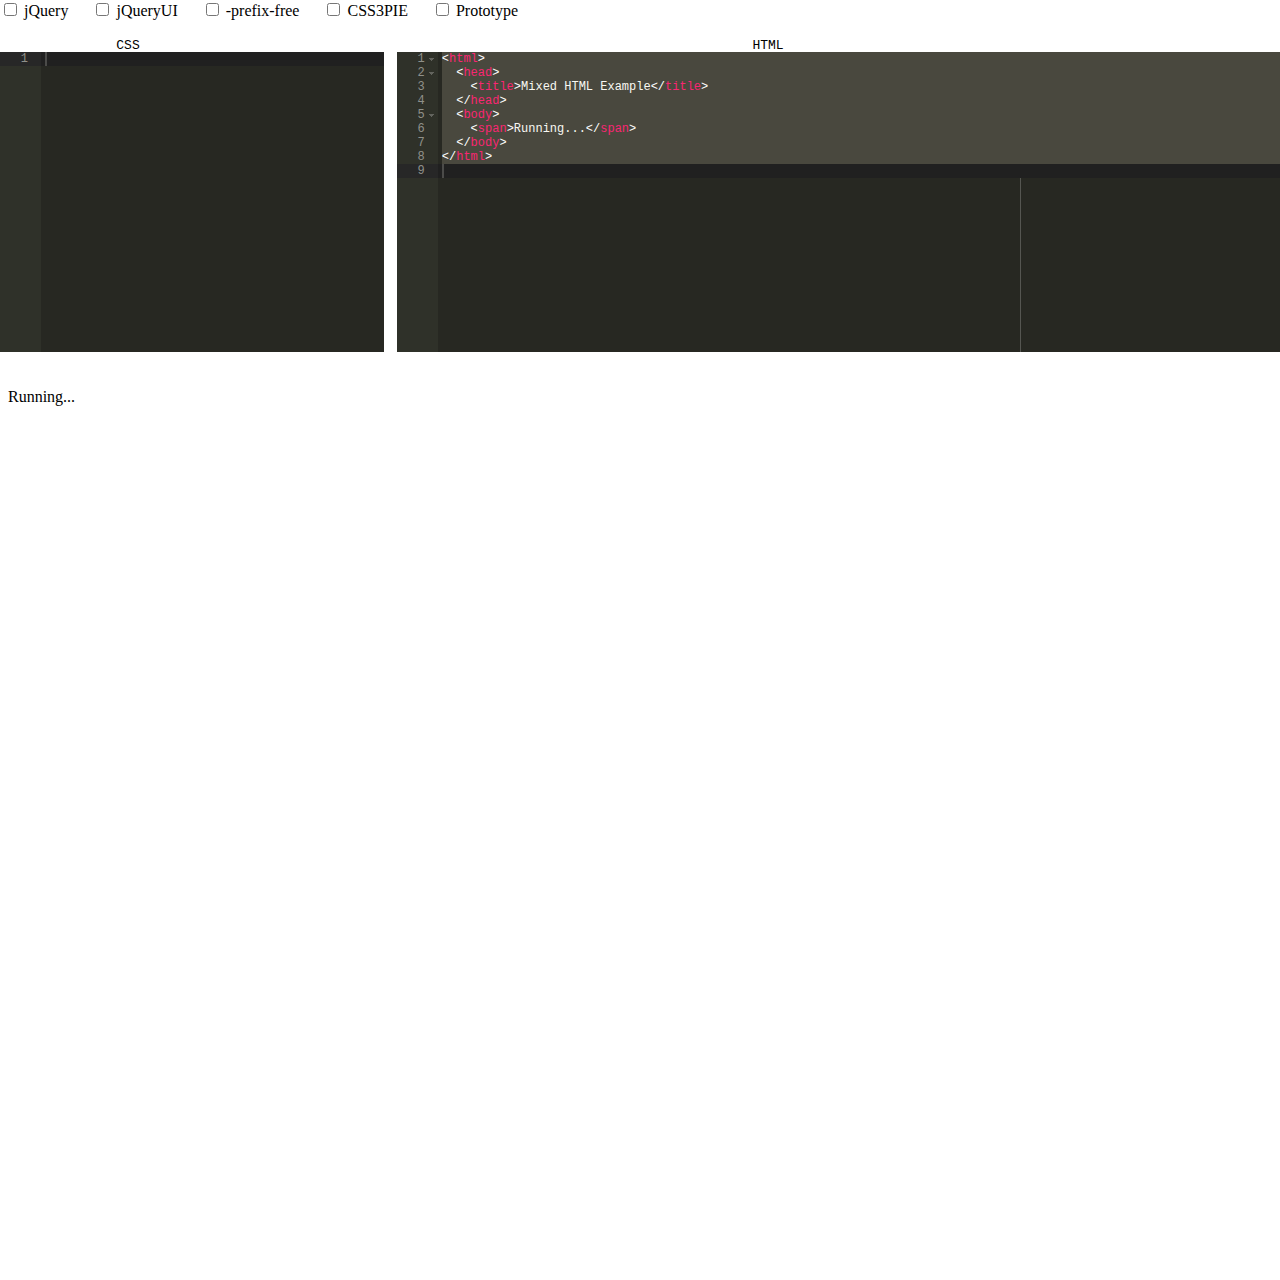
<file: index.html>
<!DOCTYPE html>
<html>
	<head>
		<title>Live IDE</title>

		<link rel="stylesheet" type="text/css" href="css/reset.css">

		<script src="http://ajax.googleapis.com/ajax/libs/jquery/1.10.0/jquery.min.js"></script>
		<script src="js/ace/ace.js" type="text/javascript" charset="utf-8"></script>
		<link rel="stylesheet" type="text/css" href="css/style.css">
	</head>
	<body>
		<div class="container">
			<ul class="includes">
				<li><input class='include' type="checkbox" value='<script src="//ajax.googleapis.com/ajax/libs/jquery/1.10.0/jquery.min.js"></script>'> jQuery </li>
				<li><input class='include' type="checkbox" value='<script src="//ajax.googleapis.com/ajax/libs/jqueryui/1.10.3/jquery-ui.min.js"></script>'> jQueryUI </li>
				<li><input class='include' type="checkbox" value='<script src="js/prefixfree/prefixfree.min.js"></script>'> -prefix-free </li>
				<li><input class='include' type="checkbox" value='<!--[if IE]><script type="text/javascript" src="js/css3pie/PIE.js"></script><![endif]-->'> CSS3PIE </li>
				<li><input class='include' type="checkbox" value='<script src="//ajax.googleapis.com/ajax/libs/prototype/1.7.1.0/prototype.js"></script>'> Prototype</li>
			</ul>
			<pre style="display:block; float:left; width: 20%; text-align:center;">CSS</pre>
			<pre style="display:block; width: 78%; text-align:center; margin-left: 21%;">HTML</pre>
			<div id="editors">
				<div id="css"></div>
				<div id="html"></div>
			</div>
			<iframe id="render"></iframe>
		</div>
	</body>
	<script>
	    var css = ace.edit("css");
	    css.setTheme("ace/theme/monokai");
	    css.getSession().setMode("ace/mode/css");

	    var html = ace.edit("html");
	    html.setTheme("ace/theme/monokai");
	    html.getSession().setMode("ace/mode/html");
	    html.setValue("<html>\n\
  <head>\n\
    <title>Mixed HTML Example</title>\n\
  </head>\n\
  <body>\n\
  	<span>Running...</span>\n\
  </body>\n\
</html>\n");


    html.getSession().on('change', function(e) {
		var content = '<style>'+css.getValue()+'</style>' + html.getValue();
		var iframe = document.getElementById('render');
		iframe.contentWindow.document.open('text/html', 'replace');
		iframe.contentWindow.document.write(content);
		iframe.contentWindow.document.close();

	    $('#render').height($(window).height());
	});

    css.getSession().on('change', function(e) {
		var content = '<style>'+css.getValue()+'</style>' + html.getValue();
		var iframe = document.getElementById('render');
		iframe.contentWindow.document.open('text/html', 'replace');
		iframe.contentWindow.document.write(content);
		iframe.contentWindow.document.close();

	    $('#render').height($(window).height());
	});

	</script>
	<script src="js/main.js"></script>
</html>
</file>
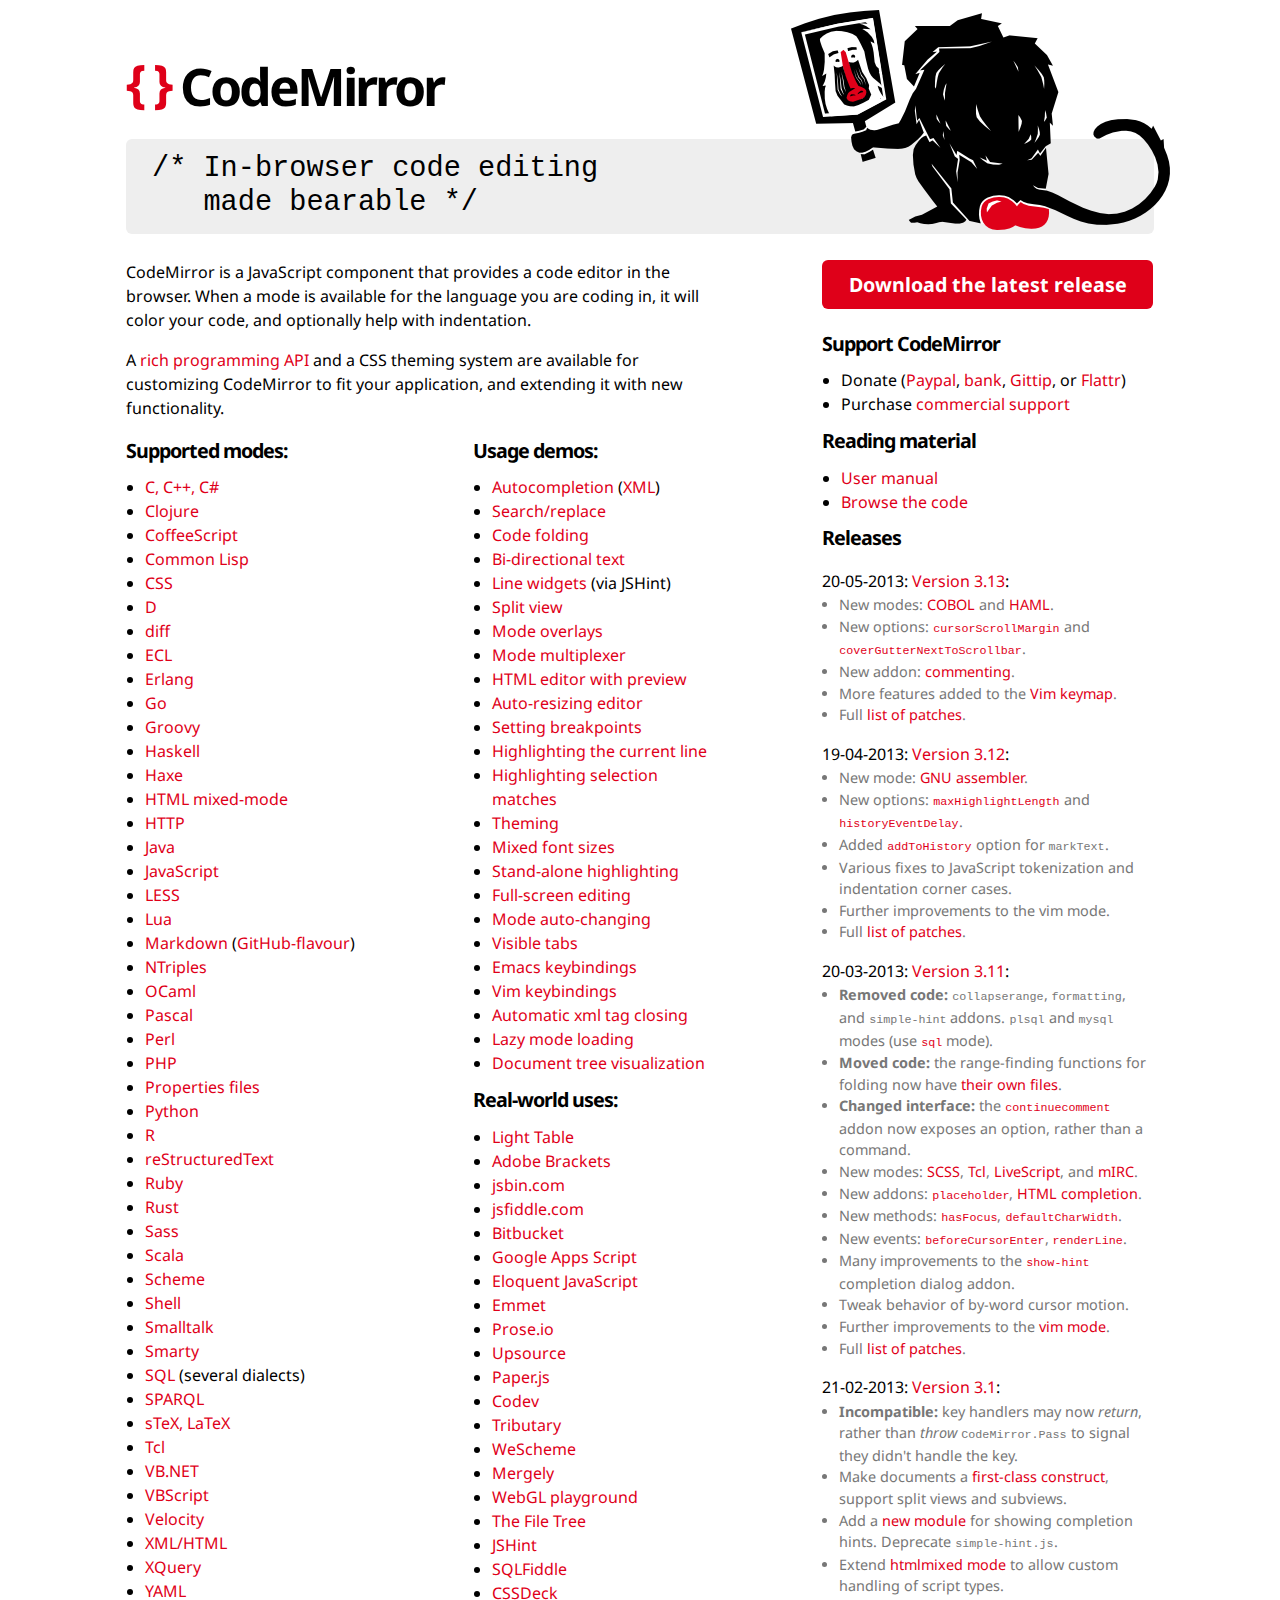
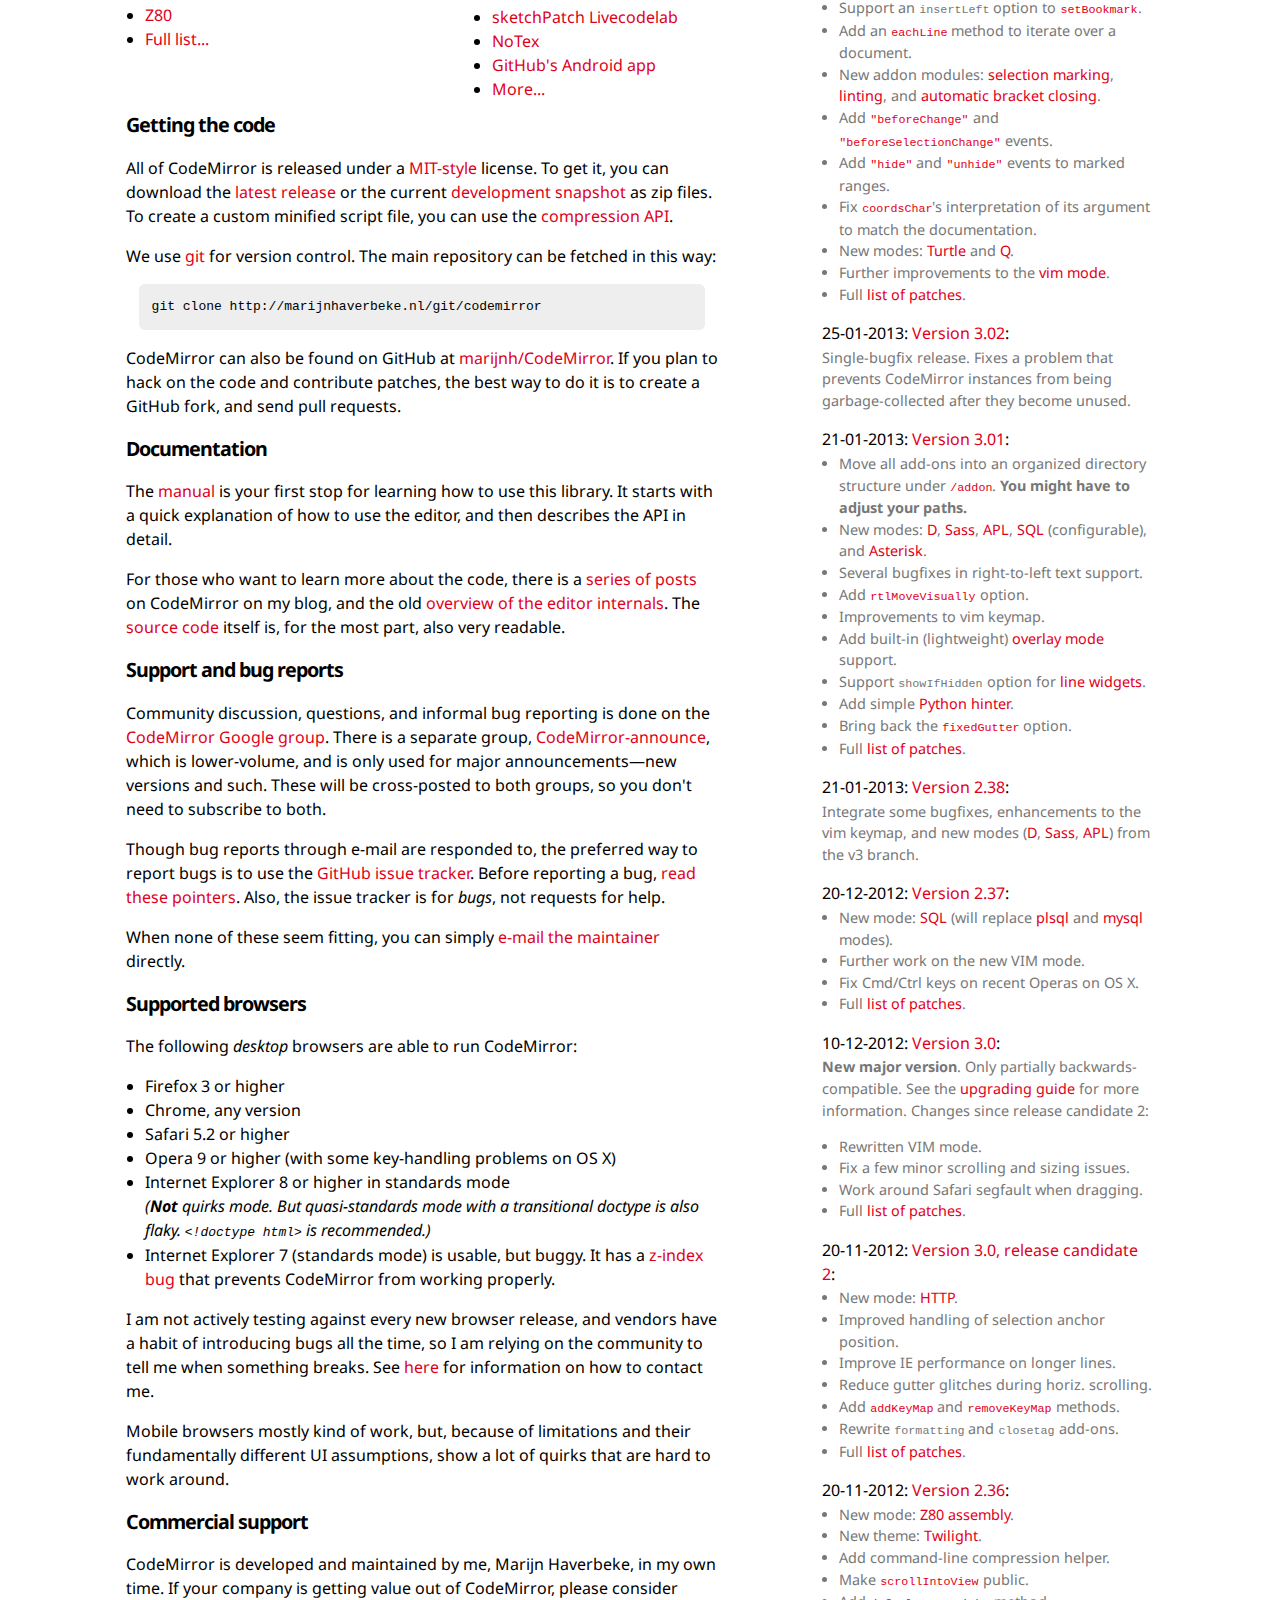
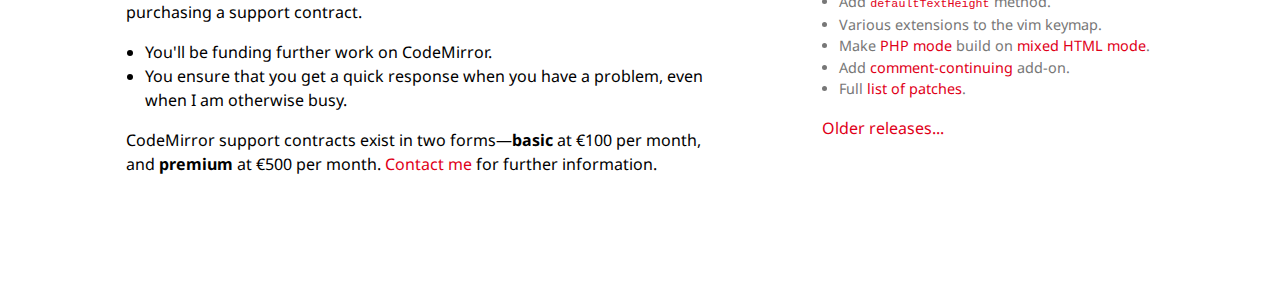
<file: js/codemirror/index.html>
<!doctype html>
<html>
  <head>
    <meta charset="utf-8"/>
    <title>CodeMirror</title>
    <link rel="stylesheet" type="text/css" href="http://fonts.googleapis.com/css?family=Droid+Sans|Droid+Sans:bold"/>
    <link rel="stylesheet" type="text/css" href="doc/docs.css"/>
    <link rel="alternate" href="https://groups.google.com/group/codemirror-announce/feed/atom_v1_0_topics.xml" type="application/atom+xml"/>
  </head>
  <body>

<h1><span class="logo-braces">{ }</span> <a href="http://codemirror.net/">CodeMirror</a></h1>

<div class="grey">
<img src="doc/baboon.png" class="logo" alt="logo"/>
<pre>
/* In-browser code editing
   made bearable */
</pre>
</div>

<div class="clear"><div class="left blk">

  <p style="margin-top: 0">CodeMirror is a JavaScript component that
  provides a code editor in the browser. When a mode is available for
  the language you are coding in, it will color your code, and
  optionally help with indentation.</p>

  <p>A <a href="doc/manual.html">rich programming API</a> and a CSS
  theming system are available for customizing CodeMirror to fit your
  application, and extending it with new functionality.</p>

  <div class="clear"><div class="left1 blk">

    <h2 style="margin-top: 0">Supported modes:</h2>

    <ul>
      <li><a href="mode/clike/index.html">C, C++, C#</a></li>
      <li><a href="mode/clojure/index.html">Clojure</a></li>
      <li><a href="mode/coffeescript/index.html">CoffeeScript</a></li>
      <li><a href="mode/commonlisp/index.html">Common Lisp</a></li>
      <li><a href="mode/css/index.html">CSS</a></li>
      <li><a href="mode/d/index.html">D</a></li>
      <li><a href="mode/diff/index.html">diff</a></li>
      <li><a href="mode/ecl/index.html">ECL</a></li>
      <li><a href="mode/erlang/index.html">Erlang</a></li>
      <li><a href="mode/go/index.html">Go</a></li>
      <li><a href="mode/groovy/index.html">Groovy</a></li>
      <li><a href="mode/haskell/index.html">Haskell</a></li>
      <li><a href="mode/haxe/index.html">Haxe</a></li>
      <li><a href="mode/htmlmixed/index.html">HTML mixed-mode</a></li>
      <li><a href="mode/http/index.html">HTTP</a></li>
      <li><a href="mode/clike/index.html">Java</a></li>
      <li><a href="mode/javascript/index.html">JavaScript</a></li>
      <li><a href="mode/less/index.html">LESS</a></li>
      <li><a href="mode/lua/index.html">Lua</a></li>
      <li><a href="mode/markdown/index.html">Markdown</a> (<a href="mode/gfm/index.html">GitHub-flavour</a>)</li>
      <li><a href="mode/ntriples/index.html">NTriples</a></li>
      <li><a href="mode/ocaml/index.html">OCaml</a></li>
      <li><a href="mode/pascal/index.html">Pascal</a></li>
      <li><a href="mode/perl/index.html">Perl</a></li>
      <li><a href="mode/php/index.html">PHP</a></li>
      <li><a href="mode/properties/index.html">Properties files</a></li>
      <li><a href="mode/python/index.html">Python</a></li>
      <li><a href="mode/r/index.html">R</a></li>
      <li><a href="mode/rst/index.html">reStructuredText</a></li>
      <li><a href="mode/ruby/index.html">Ruby</a></li>
      <li><a href="mode/rust/index.html">Rust</a></li>
      <li><a href="mode/sass/index.html">Sass</a></li>
      <li><a href="mode/clike/scala.html">Scala</a></li>
      <li><a href="mode/scheme/index.html">Scheme</a></li>
      <li><a href="mode/shell/index.html">Shell</a></li>
      <li><a href="mode/smalltalk/index.html">Smalltalk</a></li>
      <li><a href="mode/smarty/index.html">Smarty</a></li>
      <li><a href="mode/sql/index.html">SQL</a> (several dialects)</li>
      <li><a href="mode/sparql/index.html">SPARQL</a></li>
      <li><a href="mode/stex/index.html">sTeX, LaTeX</a></li>
      <li><a href="mode/tcl/index.html">Tcl</a></li>
      <li><a href="mode/vb/index.html">VB.NET</a></li>
      <li><a href="mode/vbscript/index.html">VBScript</a></li>
      <li><a href="mode/velocity/index.html">Velocity</a></li>
      <li><a href="mode/xml/index.html">XML/HTML</a></li>
      <li><a href="mode/xquery/index.html">XQuery</a></li>
      <li><a href="mode/yaml/index.html">YAML</a></li>
      <li><a href="mode/z80/index.html">Z80</a></li>
      <li><a href="doc/modes.html">Full list...</a></li>
    </ul>

  </div><div class="left2 blk">

    <h2 style="margin-top: 0">Usage demos:</h2>

    <ul>
      <li><a href="demo/complete.html">Autocompletion</a> (<a href="demo/xmlcomplete.html">XML</a>)</li>
      <li><a href="demo/search.html">Search/replace</a></li>
      <li><a href="demo/folding.html">Code folding</a></li>
      <li><a href="demo/bidi.html">Bi-directional text</a></li>
      <li><a href="demo/widget.html">Line widgets</a> (via JSHint)</li>
      <li><a href="demo/buffers.html">Split view</a></li>
      <li><a href="demo/mustache.html">Mode overlays</a></li>
      <li><a href="demo/multiplex.html">Mode multiplexer</a></li>
      <li><a href="demo/preview.html">HTML editor with preview</a></li>
      <li><a href="demo/resize.html">Auto-resizing editor</a></li>
      <li><a href="demo/marker.html">Setting breakpoints</a></li>
      <li><a href="demo/activeline.html">Highlighting the current line</a></li>
      <li><a href="demo/matchhighlighter.html">Highlighting selection matches</a></li>
      <li><a href="demo/theme.html">Theming</a></li>
      <li><a href="demo/variableheight.html">Mixed font sizes</a></li>
      <li><a href="demo/runmode.html">Stand-alone highlighting</a></li>
      <li><a href="demo/fullscreen.html">Full-screen editing</a></li>
      <li><a href="demo/changemode.html">Mode auto-changing</a></li>
      <li><a href="demo/visibletabs.html">Visible tabs</a></li>
      <li><a href="demo/emacs.html">Emacs keybindings</a></li>
      <li><a href="demo/vim.html">Vim keybindings</a></li>
      <li><a href="demo/closetag.html">Automatic xml tag closing</a></li>
      <li><a href="demo/loadmode.html">Lazy mode loading</a></li>
      <li><a href="demo/btree.html">Document tree visualization</a></li>
    </ul>

    <h2>Real-world uses:</h2>

    <ul>
      <li><a href="http://www.chris-granger.com/2012/04/12/light-table---a-new-ide-concept/">Light Table</a></li>
      <li><a href="http://brackets.io">Adobe Brackets</a></li>
      <li><a href="http://jsbin.com">jsbin.com</a></li>
      <li><a href="http://jsfiddle.com">jsfiddle.com</a></li>
      <li><a href="http://blog.bitbucket.org/2013/05/14/edit-your-code-in-the-cloud-with-bitbucket/">Bitbucket</a></li>
      <li><a href="https://script.google.com/">Google Apps Script</a></li>
      <li><a href="http://eloquentjavascript.net/chapter1.html">Eloquent JavaScript</a></li>
      <li><a href="http://emmet.io">Emmet</a></li>
      <li><a href="http://prose.io/">Prose.io</a></li>
      <li><a href="https://upsource.jetbrains.com/#idea/view/923f30395f2603cd9f42a32bcafd13b6c28de0ff/plugins/groovy/src/org/jetbrains/plugins/groovy/intentions/style/ReplaceAbstractClassInstanceByMapIntention.java">Upsource</a></li>
      <li><a href="http://paperjs.org/">Paper.js</a></li>
      <li><a href="http://codev.it/">Codev</a></li>
      <li><a href="http://enjalot.com/tributary/2636296/sinwaves.js">Tributary</a></li>
      <li><a href="http://www.wescheme.org/">WeScheme</a></li>
      <li><a href="http://www.mergely.com/">Mergely</a></li>
      <li><a href="http://webglplayground.net/">WebGL playground</a></li>
      <li><a href="https://thefiletree.com">The File Tree</a></li>
      <li><a href="http://www.jshint.com/">JSHint</a></li>
      <li><a href="http://sqlfiddle.com">SQLFiddle</a></li>
      <li><a href="http://cssdeck.com/">CSSDeck</a></li>
      <li><a href="http://www.sketchpatch.net/labs/livecodelabIntro.html">sketchPatch Livecodelab</a></li>
      <li><a href="https://notex.ch">NoTex</a></li>
      <li><a href="https://github.com/github/android">GitHub's Android app</a></li>
      <li><a href="doc/realworld.html">More...</a></li>
    </ul>

  </div></div>

  <h2 id="code">Getting the code</h2>

  <p>All of CodeMirror is released under a <a
  href="LICENSE">MIT-style</a> license. To get it, you can download
  the <a href="http://codemirror.net/codemirror.zip">latest
  release</a> or the current <a
  href="http://codemirror.net/codemirror-latest.zip">development
  snapshot</a> as zip files. To create a custom minified script file,
  you can use the <a href="doc/compress.html">compression API</a>.</p>

  <p>We use <a href="http://git-scm.com/">git</a> for version control.
  The main repository can be fetched in this way:</p>

  <pre class="code">git clone http://marijnhaverbeke.nl/git/codemirror</pre>

  <p>CodeMirror can also be found on GitHub at <a
  href="http://github.com/marijnh/CodeMirror">marijnh/CodeMirror</a>.
  If you plan to hack on the code and contribute patches, the best way
  to do it is to create a GitHub fork, and send pull requests.</p>

  <h2 id="documention">Documentation</h2>

  <p>The <a href="doc/manual.html">manual</a> is your first stop for
  learning how to use this library. It starts with a quick explanation
  of how to use the editor, and then describes the API in detail.</p>

  <p>For those who want to learn more about the code, there is
  a <a href="http://marijnhaverbeke.nl/blog/#cm-internals">series of
  posts</a> on CodeMirror on my blog, and the
  old <a href="doc/internals.html">overview of the editor
  internals</a>.
  The <a href="http://github.com/marijnh/CodeMirror">source code</a>
  itself is, for the most part, also very readable.</p>

  <h2 id="support">Support and bug reports</h2>

  <p>Community discussion, questions, and informal bug reporting is
  done on
  the <a href="http://groups.google.com/group/codemirror">CodeMirror
  Google group</a>. There is a separate
  group, <a href="http://groups.google.com/group/codemirror-announce">CodeMirror-announce</a>,
  which is lower-volume, and is only used for major announcements—new
  versions and such. These will be cross-posted to both groups, so you
  don't need to subscribe to both.</p>

  <p>Though bug reports through e-mail are responded to, the preferred
  way to report bugs is to use
  the <a href="http://github.com/marijnh/CodeMirror/issues">GitHub
  issue tracker</a>. Before reporting a
  bug, <a href="doc/reporting.html">read these pointers</a>. Also,
  the issue tracker is for <em>bugs</em>, not requests for help.</p>

  <p>When none of these seem fitting, you can
  simply <a href="mailto:marijnh@gmail.com">e-mail the maintainer</a>
  directly.</p>

  <h2 id="supported">Supported browsers</h2>

  <p>The following <em>desktop</em> browsers are able to run CodeMirror:</p>

  <ul>
    <li>Firefox 3 or higher</li>
    <li>Chrome, any version</li>
    <li>Safari 5.2 or higher</li>
    <li>Opera 9 or higher (with some key-handling problems on OS X)</li>
    <li>Internet Explorer 8 or higher in standards mode<br>
      <em>(<strong>Not</strong> quirks mode. But quasi-standards mode with a
      transitional doctype is also flaky. <code>&lt;!doctype
      html></code> is recommended.)</em></li>
    <li>Internet Explorer 7 (standards mode) is usable, but buggy. It
    has a <a href="http://therealcrisp.xs4all.nl/meuk/IE-zindexbug.html">z-index
    bug</a> that prevents CodeMirror from working properly.</li>
  </ul>

  <p>I am not actively testing against every new browser release, and
  vendors have a habit of introducing bugs all the time, so I am
  relying on the community to tell me when something breaks.
  See <a href="#support">here</a> for information on how to contact
  me.</p>

  <p>Mobile browsers mostly kind of work, but, because of limitations
  and their fundamentally different UI assumptions, show a lot of
  quirks that are hard to work around.</p>

  <h2 id="commercial">Commercial support</h2>

  <p>CodeMirror is developed and maintained by me, Marijn Haverbeke,
  in my own time. If your company is getting value out of CodeMirror,
  please consider purchasing a support contract.</p>

  <ul>
    <li>You'll be funding further work on CodeMirror.</li>
    <li>You ensure that you get a quick response when you have a
    problem, even when I am otherwise busy.</li>
  </ul>

  <p>CodeMirror support contracts exist in two
  forms—<strong>basic</strong> at €100 per month,
  and <strong>premium</strong> at €500 per
  month. <a href="mailto:marijnh@gmail.com">Contact me</a> for further
  information.</p>

</div>

<div class="right blk">

  <a href="http://codemirror.net/codemirror.zip" class="download">Download the latest release</a>

  <h2>Support CodeMirror</h2>

  <ul>
    <li>Donate
    (<span onclick="document.getElementById('paypal').submit();"
    class="quasilink">Paypal</span>,
    <span onclick="document.getElementById('bankinfo').style.display = 'block';"
           class="quasilink">bank</span>,
    <a href="https://www.gittip.com/marijnh">Gittip</a>, or
    <a href="https://flattr.com/profile/marijnh">Flattr</a>)</li>
    <li>Purchase <a href="#commercial">commercial support</a></li>
  </ul>

  <p id="bankinfo" style="display: none;">
    Bank: <i>Rabobank</i><br/>
    Country: <i>Netherlands</i><br/>
    SWIFT: <i>RABONL2U</i><br/>
    Account: <i>147850770</i><br/>
    Name: <i>Marijn Haverbeke</i><br/>
    IBAN: <i>NL26 RABO 0147 8507 70</i>
  </p>

  <h2>Reading material</h2>

  <ul>
    <li><a href="doc/manual.html">User manual</a></li>
    <li><a href="http://github.com/marijnh/CodeMirror">Browse the code</a></li>
  </ul>

  <h2 id=releases>Releases</h2>

  <p class="rel">20-05-2013: <a href="http://codemirror.net/codemirror-3.13.zip">Version 3.13</a>:</p>

  <ul class="rel-note">
    <li>New modes: <a href="mode/cobol/index.html">COBOL</a> and <a href="mode/haml/index.html">HAML</a>.</li>
    <li>New options: <a href="doc/manual.html#option_cursorScrollMargin"><code>cursorScrollMargin</code></a> and <a href="doc/manual.html#option_coverGutterNextToScrollbar"><code>coverGutterNextToScrollbar</code></a>.</li>
    <li>New addon: <a href="doc/manual.html#addon_comment">commenting</a>.</li>
    <li>More features added to the <a href="demo/vim.html">Vim keymap</a>.</li>
    <li>Full <a href="https://github.com/marijnh/CodeMirror/compare/v3.12...3.13.0">list of patches</a>.</li>
  </ul>

  <p class="rel">19-04-2013: <a href="http://codemirror.net/codemirror-3.12.zip">Version 3.12</a>:</p>

  <ul class="rel-note">
    <li>New mode: <a href="mode/gas/index.html">GNU assembler</a>.</li>
    <li>New
    options: <a href="doc/manual.html#option_maxHighlightLength"><code>maxHighlightLength</code></a>
    and <a href="doc/manual.html#option_historyEventDelay"><code>historyEventDelay</code></a>.</li>
    <li>Added <a href="doc/manual.html#mark_addToHistory"><code>addToHistory</code></a>
    option for <code>markText</code>.</li>
    <li>Various fixes to JavaScript tokenization and indentation corner cases.</li>
    <li>Further improvements to the vim mode.</li>
    <li>Full <a href="https://github.com/marijnh/CodeMirror/compare/v3.11...v3.12">list of patches</a>.</li>
  </ul>

  <p class="rel">20-03-2013: <a href="http://codemirror.net/codemirror-3.11.zip">Version 3.11</a>:</p>

  <ul class="rel-note">
    <li><strong>Removed code:</strong> <code>collapserange</code>,
    <code>formatting</code>, and <code>simple-hint</code>
    addons. <code>plsql</code> and <code>mysql</code> modes
    (use <a href="mode/sql/index.html"><code>sql</code></a> mode).</li>
    <li><strong>Moved code:</strong> the range-finding functions for folding now have <a href="addon/fold/">their own files</a>.</li>
    <li><strong>Changed interface:</strong>
    the <a href="doc/manual.html#addon_continuecomment"><code>continuecomment</code></a>
    addon now exposes an option, rather than a command.</li>
    <li>New
    modes: <a href="mode/css/scss.html">SCSS</a>, <a href="mode/tcl/index.html">Tcl</a>, <a href="mode/livescript/index.html">LiveScript</a>,
    and <a href="mode/mirc/index.html">mIRC</a>.</li>
    <li>New addons: <a href="demo/placeholder.html"><code>placeholder</code></a>, <a href="demo/html5complete.html">HTML completion</a>.</li>
    <li>New
    methods: <a href="doc/manual.html#hasFocus"><code>hasFocus</code></a>, <a href="doc/manual.html#defaultCharWidth"><code>defaultCharWidth</code></a>.</li>
    <li>New events: <a href="doc/manual.html#event_beforeCursorEnter"><code>beforeCursorEnter</code></a>, <a href="doc/manual.html#event_renderLine"><code>renderLine</code></a>.</li>
    <li>Many improvements to the <a href="doc/manual.html#addon_show-hint"><code>show-hint</code></a> completion
    dialog addon.</li>
    <li>Tweak behavior of by-word cursor motion.</li>
    <li>Further improvements to the <a href="demo/vim.html">vim mode</a>.</li>
    <li>Full <a href="https://github.com/marijnh/CodeMirror/compare/v3.1...v3.11">list of patches</a>.</li>
  </ul>

  <p class="rel">21-02-2013: <a href="http://codemirror.net/codemirror-3.1.zip">Version 3.1</a>:</p>

  <ul class="rel-note">
    <li><strong>Incompatible:</strong> key handlers may
    now <em>return</em>, rather
    than <em>throw</em> <code>CodeMirror.Pass</code> to signal they
    didn't handle the key.</li>
    <li>Make documents a <a href="doc/manual.html#api_doc">first-class
    construct</a>, support split views and subviews.</li>
    <li>Add a <a href="doc/manual.html#addon_show-hint">new module</a>
    for showing completion hints.
    Deprecate <code>simple-hint.js</code>.</li>
    <li>Extend <a href="mode/htmlmixed/index.html">htmlmixed mode</a>
    to allow custom handling of script types.</li>
    <li>Support an <code>insertLeft</code> option
    to <a href="doc/manual.html#setBookmark"><code>setBookmark</code></a>.</li>
    <li>Add an <a href="doc/manual.html#eachLine"><code>eachLine</code></a>
    method to iterate over a document.</li>
    <li>New addon modules: <a href="demo/markselection.html">selection
    marking</a>, <a href="demo/lint.html">linting</a>,
    and <a href="demo/closebrackets.html">automatic bracket
    closing</a>.</li>
    <li>Add <a href="doc/manual.html#event_beforeChange"><code>"beforeChange"</code></a>
    and <a href="doc/manual.html#event_beforeSelectionChange"><code>"beforeSelectionChange"</code></a>
    events.</li>
    <li>Add <a href="doc/manual.html#event_hide"><code>"hide"</code></a>
    and <a href="doc/manual.html#event_unhide"><code>"unhide"</code></a>
    events to marked ranges.</li>
    <li>Fix <a href="doc/manual.html#coordsChar"><code>coordsChar</code></a>'s
    interpretation of its argument to match the documentation.</li>
    <li>New modes: <a href="mode/turtle/index.html">Turtle</a>
    and <a href="mode/q/index.html">Q</a>.</li>
    <li>Further improvements to the <a href="demo/vim.html">vim mode</a>.</li>
    <li>Full <a href="https://github.com/marijnh/CodeMirror/compare/v3.01...v3.1">list of patches</a>.</li>
  </ul>
  

  <p class="rel">25-01-2013: <a href="http://codemirror.net/codemirror-3.02.zip">Version 3.02</a>:</p>

  <p class="rel-note">Single-bugfix release. Fixes a problem that
  prevents CodeMirror instances from being garbage-collected after
  they become unused.</p>

  <p class="rel">21-01-2013: <a href="http://codemirror.net/codemirror-3.01.zip">Version 3.01</a>:</p>

  <ul class="rel-note">
    <li>Move all add-ons into an organized directory structure
    under <a href="addon/"><code>/addon</code></a>. <strong>You might have to adjust your
    paths.</strong></li>
    <li>New
    modes: <a href="mode/d/index.html">D</a>, <a href="mode/sass/index.html">Sass</a>, <a href="mode/apl/index.html">APL</a>, <a href="mode/sql/index.html">SQL</a>
    (configurable), and <a href="mode/asterisk/index.html">Asterisk</a>.</li>
    <li>Several bugfixes in right-to-left text support.</li>
    <li>Add <a href="doc/manual.html#option_rtlMoveVisually"><code>rtlMoveVisually</code></a> option.</li>
    <li>Improvements to vim keymap.</li>
    <li>Add built-in (lightweight) <a href="doc/manual.html#addOverlay">overlay mode</a> support.</li>
    <li>Support <code>showIfHidden</code> option for <a href="doc/manual.html#addLineWidget">line widgets</a>.</li>
    <li>Add simple <a href="doc/manual.html#addon_python-hint">Python hinter</a>.</li>
    <li>Bring back the <a href="doc/manual.html#option_fixedGutter"><code>fixedGutter</code></a> option.</li>
    <li>Full <a href="https://github.com/marijnh/CodeMirror/compare/v3.0...v3.01">list of patches</a>.</li>
  </ul>

  <p class="rel">21-01-2013: <a href="http://codemirror.net/codemirror-2.38.zip">Version 2.38</a>:</p>

  <p class="rel-note">Integrate some bugfixes, enhancements to the vim keymap, and new
  modes
  (<a href="mode/d/index.html">D</a>, <a href="mode/sass/index.html">Sass</a>, <a href="mode/apl/index.html">APL</a>)
  from the v3 branch.</p>

  <p class="rel">20-12-2012: <a href="http://codemirror.net/codemirror-2.37.zip">Version 2.37</a>:</p>

  <ul class="rel-note">
    <li>New mode: <a href="mode/sql/index.html">SQL</a> (will replace <a href="mode/plsql/index.html">plsql</a> and <a href="mode/mysql/index.html">mysql</a> modes).</li>
    <li>Further work on the new VIM mode.</li>
    <li>Fix Cmd/Ctrl keys on recent Operas on OS X.</li>
    <li>Full <a href="https://github.com/marijnh/CodeMirror/compare/v2.36...v2.37">list of patches</a>.</li>
  </ul>

  <p class="rel">10-12-2012: <a href="http://codemirror.net/codemirror-3.0.zip">Version 3.0</a>:</p>

  <p class="rel-note"><strong>New major version</strong>. Only
  partially backwards-compatible. See
  the <a href="doc/upgrade_v3.html">upgrading guide</a> for more
  information. Changes since release candidate 2:</p>

  <ul class="rel-note">
    <li>Rewritten VIM mode.</li>
    <li>Fix a few minor scrolling and sizing issues.</li>
    <li>Work around Safari segfault when dragging.</li>
    <li>Full <a href="https://github.com/marijnh/CodeMirror/compare/v3.0rc2...v3.0">list of patches</a>.</li>
  </ul>
  

  <p class="rel">20-11-2012: <a href="http://codemirror.net/codemirror-3.0rc2.zip">Version 3.0, release candidate 2</a>:</p>

  <ul class="rel-note">
    <li>New mode: <a href="mode/http/index.html">HTTP</a>.</li>
    <li>Improved handling of selection anchor position.</li>
    <li>Improve IE performance on longer lines.</li>
    <li>Reduce gutter glitches during horiz. scrolling.</li>
    <li>Add <a href="doc/manual.html#addKeyMap"><code>addKeyMap</code></a> and <a href="doc/manual.html#removeKeyMap"><code>removeKeyMap</code></a> methods.</li>
    <li>Rewrite <code>formatting</code> and <code>closetag</code> add-ons.</li>
    <li>Full <a href="https://github.com/marijnh/CodeMirror/compare/v3.0rc1...v3.0rc2">list of patches</a>.</li>
  </ul>

  <p class="rel">20-11-2012: <a href="http://codemirror.net/codemirror-2.36.zip">Version 2.36</a>:</p>

  <ul class="rel-note">
    <li>New mode: <a href="mode/z80/index.html">Z80 assembly</a>.</li>
    <li>New theme: <a href="demo/theme.html?twilight">Twilight</a>.</li>
    <li>Add command-line compression helper.</li>
    <li>Make <a href="doc/manual.html#scrollIntoView"><code>scrollIntoView</code></a> public.</li>
    <li>Add <a href="doc/manual.html#defaultTextHeight"><code>defaultTextHeight</code></a> method.</li>
    <li>Various extensions to the vim keymap.</li>
    <li>Make <a href="mode/php/index.html">PHP mode</a> build on <a href="mode/htmlmixed/index.html">mixed HTML mode</a>.</li>
    <li>Add <a href="doc/manual.html#addon_continuecomment">comment-continuing</a> add-on.</li>
    <li>Full <a href="https://github.com/marijnh/CodeMirror/compare/v2.35...v2.36">list of patches</a>.</li>
  </ul>

  <p><a href="doc/oldrelease.html">Older releases...</a></p>

</div></div>

<div style="height: 2em">&nbsp;</div>

  <form action="https://www.paypal.com/cgi-bin/webscr" method="post" id="paypal">
    <input type="hidden" name="cmd" value="_s-xclick"/>
    <input type="hidden" name="hosted_button_id" value="3FVHS5FGUY7CC"/>
  </form>

  </body>
</html>
</file>
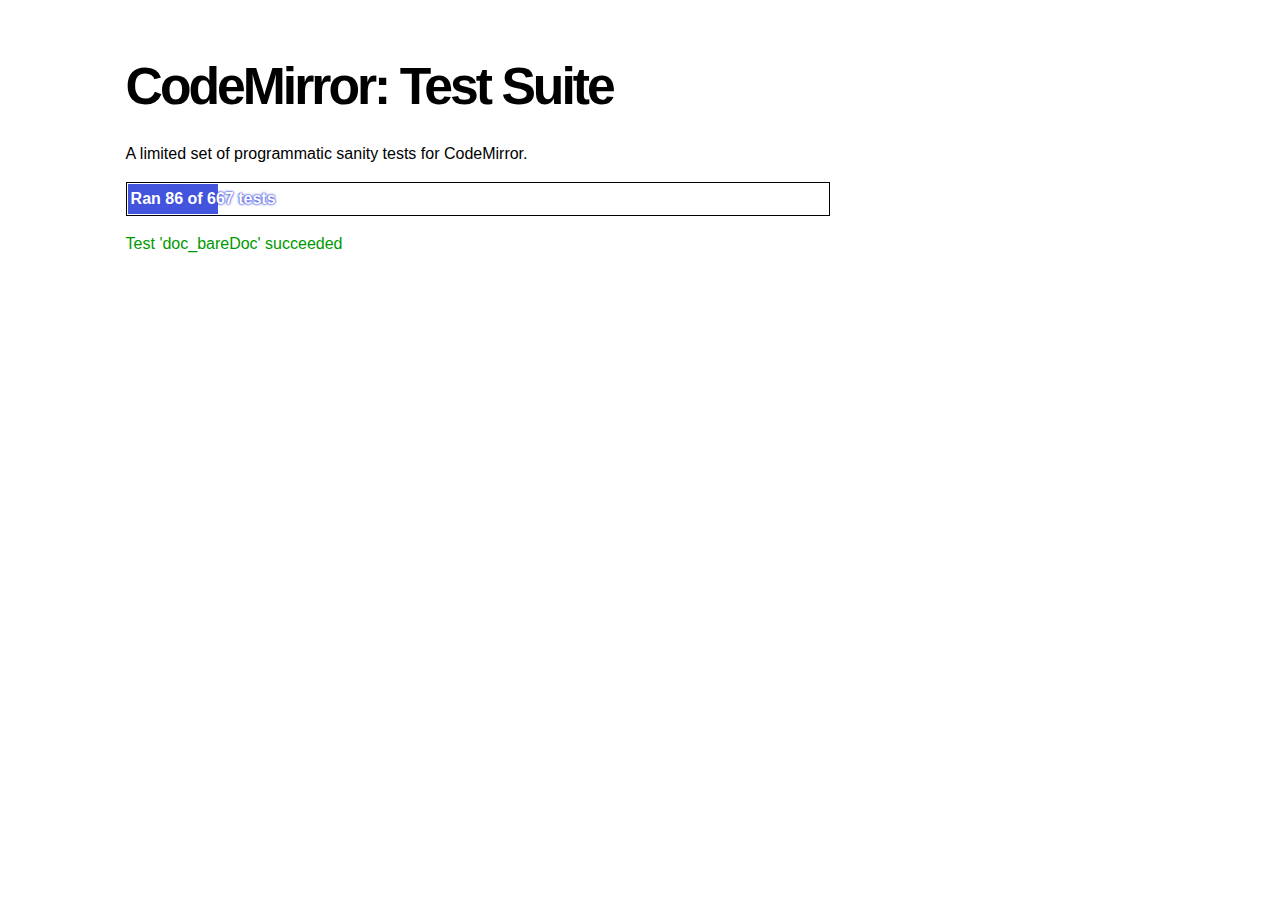
<file: js/codemirror/test/index.html>
<!doctype html>
<html>
  <head>
    <meta charset="utf-8">
    <title>CodeMirror: Test Suite</title>
    <link rel="stylesheet" href="../lib/codemirror.css">
    <link rel="stylesheet" href="../doc/docs.css">
    <link rel="stylesheet" href="mode_test.css">
    <script src="../lib/codemirror.js"></script>
    <script src="../addon/mode/overlay.js"></script>
    <script src="../addon/search/searchcursor.js"></script>
    <script src="../addon/dialog/dialog.js"></script>
    <script src="../addon/comment/comment.js"></script>
    <script src="../mode/javascript/javascript.js"></script>
    <script src="../mode/xml/xml.js"></script>
    <script src="../keymap/vim.js"></script>

    <style type="text/css">
      .ok {color: #090;}
      .fail {color: #e00;}
      .error {color: #c90;}
      .done {font-weight: bold;}
      #progress {
        background: #45d;
        color: white;
        text-shadow: 0 0 1px #45d, 0 0 2px #45d, 0 0 3px #45d;
        font-weight: bold;
        white-space: pre;
      }
      #testground {
        visibility: hidden;
      }
      #testground.offscreen {
        visibility: visible;
        position: absolute;
        left: -10000px;
        top: -10000px;
      }
      .CodeMirror { border: 1px solid black; }
    </style>
  </head>
  <body>
    <h1>CodeMirror: Test Suite</h1>

    <p>A limited set of programmatic sanity tests for CodeMirror.</p>

    <div style="border: 1px solid black; padding: 1px; max-width: 700px;">
      <div style="width: 0px;" id=progress><div style="padding: 3px;">Ran <span id="progress_ran">0</span><span id="progress_total"> of 0</span> tests</div></div>
    </div>
    <p id=status>Please enable JavaScript...</p>
    <div id=output></div>

    <div id=testground></div>

    <script src="driver.js"></script>
    <script src="test.js"></script>
    <script src="doc_test.js"></script>
    <script src="comment_test.js"></script>
    <script src="mode_test.js"></script>
    <script src="../mode/css/css.js"></script>
    <script src="../mode/css/test.js"></script>
    <script src="../mode/css/scss_test.js"></script>
    <script src="../mode/xml/xml.js"></script>
    <script src="../mode/htmlmixed/htmlmixed.js"></script>
    <script src="../mode/ruby/ruby.js"></script>
    <script src="../mode/haml/haml.js"></script>
    <script src="../mode/haml/test.js"></script>
    <script src="../mode/markdown/markdown.js"></script>
    <script src="../mode/markdown/test.js"></script>
    <script src="../mode/gfm/gfm.js"></script>
    <script src="../mode/gfm/test.js"></script>
    <script src="../mode/stex/stex.js"></script>
    <script src="../mode/stex/test.js"></script>
    <script src="../mode/xquery/xquery.js"></script>
    <script src="../mode/xquery/test.js"></script>
    <script src="vim_test.js"></script>
    <script>
      window.onload = runHarness;
      CodeMirror.on(window, 'hashchange', runHarness);

      function esc(str) {
        return str.replace(/[<&]/, function(ch) { return ch == "<" ? "&lt;" : "&amp;"; });
      }

      var output = document.getElementById("output"),
          progress = document.getElementById("progress"),
          progressRan = document.getElementById("progress_ran").childNodes[0],
          progressTotal = document.getElementById("progress_total").childNodes[0];
      var count = 0,
          failed = 0,
          bad = "",
          running = false, // Flag that states tests are running
         quit = false, // Flag to quit tests ASAP
         verbose = false; // Adds message for *every* test to output

      function runHarness(){
        if (running) {
          quit = true;
          setStatus("Restarting tests...", '', true);
          setTimeout(function(){runHarness();}, 500);
          return;
        }
        if (window.location.hash.substr(1)){
          debug = window.location.hash.substr(1).split(",");
        } else {
          debug = null;
        }
        quit = false;
        running = true;
        setStatus("Loading tests...");
        count = 0;
        failed = 0;
        bad = "";
        verbose = false;
        debugUsed = Array();
        totalTests = countTests();
        progressTotal.nodeValue = " of " + totalTests;
        progressRan.nodeValue = count;
        output.innerHTML = '';
        document.getElementById("testground").innerHTML = "<form>" +
          "<textarea id=\"code\" name=\"code\"></textarea>" +
          "<input type=submit value=ok name=submit>" +
          "</form>";
        runTests(displayTest);
      }

      function setStatus(message, className, force){
        if (quit && !force) return;
        if (!message) throw("must provide message");
        var status = document.getElementById("status").childNodes[0];
        status.nodeValue = message;
        status.parentNode.className = className;
      }
      function addOutput(name, className, code){
        var newOutput = document.createElement("dl");
        var newTitle = document.createElement("dt");
        newTitle.className = className;
        newTitle.appendChild(document.createTextNode(name));
        newOutput.appendChild(newTitle);
        var newMessage = document.createElement("dd");
        newMessage.innerHTML = code;
        newOutput.appendChild(newTitle);
        newOutput.appendChild(newMessage);
        output.appendChild(newOutput);
      }
      function displayTest(type, name, customMessage) {
        var message = "???";
        if (type != "done") ++count;
        progress.style.width = (count * (progress.parentNode.clientWidth - 2) / totalTests) + "px";
        progressRan.nodeValue = count;
        if (type == "ok") {
          message = "Test '" + name + "' succeeded";
          if (!verbose) customMessage = false;
        } else if (type == "expected") {
          message = "Test '" + name + "' failed as expected";
          if (!verbose) customMessage = false;
        } else if (type == "error" || type == "fail") {
          ++failed;
          message = "Test '" + name + "' failed";
        } else if (type == "done") {
          if (failed) {
            type += " fail";
            message = failed + " failure" + (failed > 1 ? "s" : "");
          } else if (count < totalTests) {
            failed = totalTests - count;
            type += " fail";
            message = failed + " failure" + (failed > 1 ? "s" : "");
          } else {
            type += " ok";
            message = "All passed";
          }
          if (debug && debug.length) {
            var bogusTests = totalTests - count;
            message += " — " + bogusTests + " nonexistent test" +
              (bogusTests > 1 ? "s" : "") + " requested by location.hash: " +
              "`" + debug.join("`, `") + "`";
          } else {
            progressTotal.nodeValue = '';
          }
          customMessage = true; // Hack to avoid adding to output
        }
        if (verbose && !customMessage)  customMessage = message;
        setStatus(message, type);
        if (customMessage && customMessage.length > 0) {
          addOutput(name, type, customMessage);
        }
      }
    </script>
  </body>
</html>
</file>
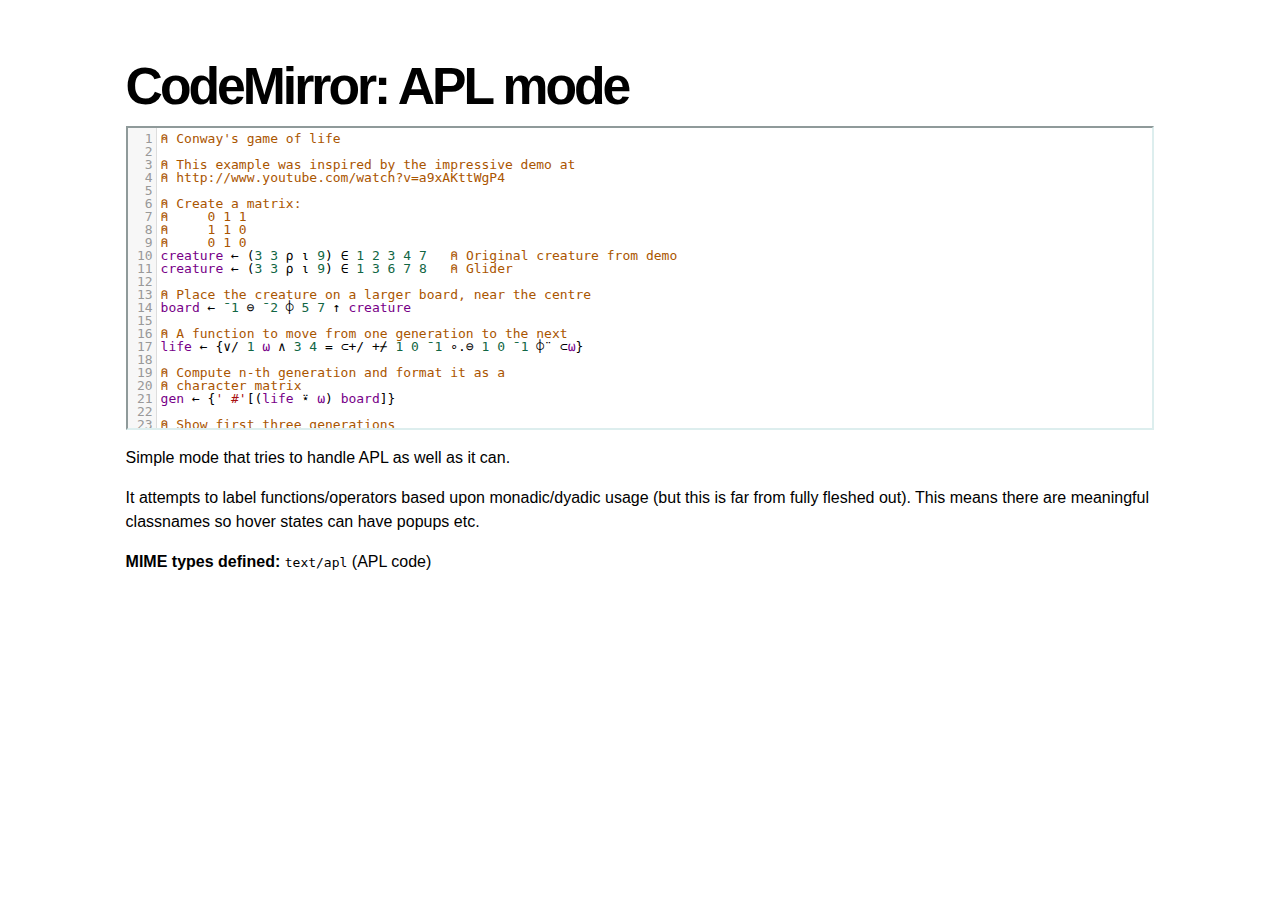
<file: js/codemirror/mode/apl/index.html>
<!doctype html>
<html>
  <head>
    <meta charset="utf-8">
    <title>CodeMirror: APL mode</title>
    <link rel="stylesheet" href="../../doc/docs.css"> 
    <link rel="stylesheet" href="../../lib/codemirror.css"> 
    <script src="../../lib/codemirror.js"></script>
    <script src="../../addon/edit/matchbrackets.js"></script>
    <script src="./apl.js"></script>
    <style>
	.CodeMirror { border: 2px inset #dee; }
    </style>
  </head>
  <body>
    <h1>CodeMirror: APL mode</h1>

<form><textarea id="code" name="code">
⍝ Conway's game of life

⍝ This example was inspired by the impressive demo at
⍝ http://www.youtube.com/watch?v=a9xAKttWgP4

⍝ Create a matrix:
⍝     0 1 1
⍝     1 1 0
⍝     0 1 0
creature ← (3 3 ⍴ ⍳ 9) ∈ 1 2 3 4 7   ⍝ Original creature from demo
creature ← (3 3 ⍴ ⍳ 9) ∈ 1 3 6 7 8   ⍝ Glider

⍝ Place the creature on a larger board, near the centre
board ← ¯1 ⊖ ¯2 ⌽ 5 7 ↑ creature

⍝ A function to move from one generation to the next
life ← {∨/ 1 ⍵ ∧ 3 4 = ⊂+/ +⌿ 1 0 ¯1 ∘.⊖ 1 0 ¯1 ⌽¨ ⊂⍵}

⍝ Compute n-th generation and format it as a
⍝ character matrix
gen ← {' #'[(life ⍣ ⍵) board]}

⍝ Show first three generations
(gen 1) (gen 2) (gen 3)
</textarea></form>

    <script>
      var editor = CodeMirror.fromTextArea(document.getElementById("code"), {
        lineNumbers: true,
        matchBrackets: true,
        mode: "text/apl"
      });
    </script>

    <p>Simple mode that tries to handle APL as well as it can.</p>
    <p>It attempts to label functions/operators based upon
    monadic/dyadic usage (but this is far from fully fleshed out).
    This means there are meaningful classnames so hover states can
    have popups etc.</p>

    <p><strong>MIME types defined:</strong> <code>text/apl</code> (APL code)</p>
  </body>
</html>
</file>
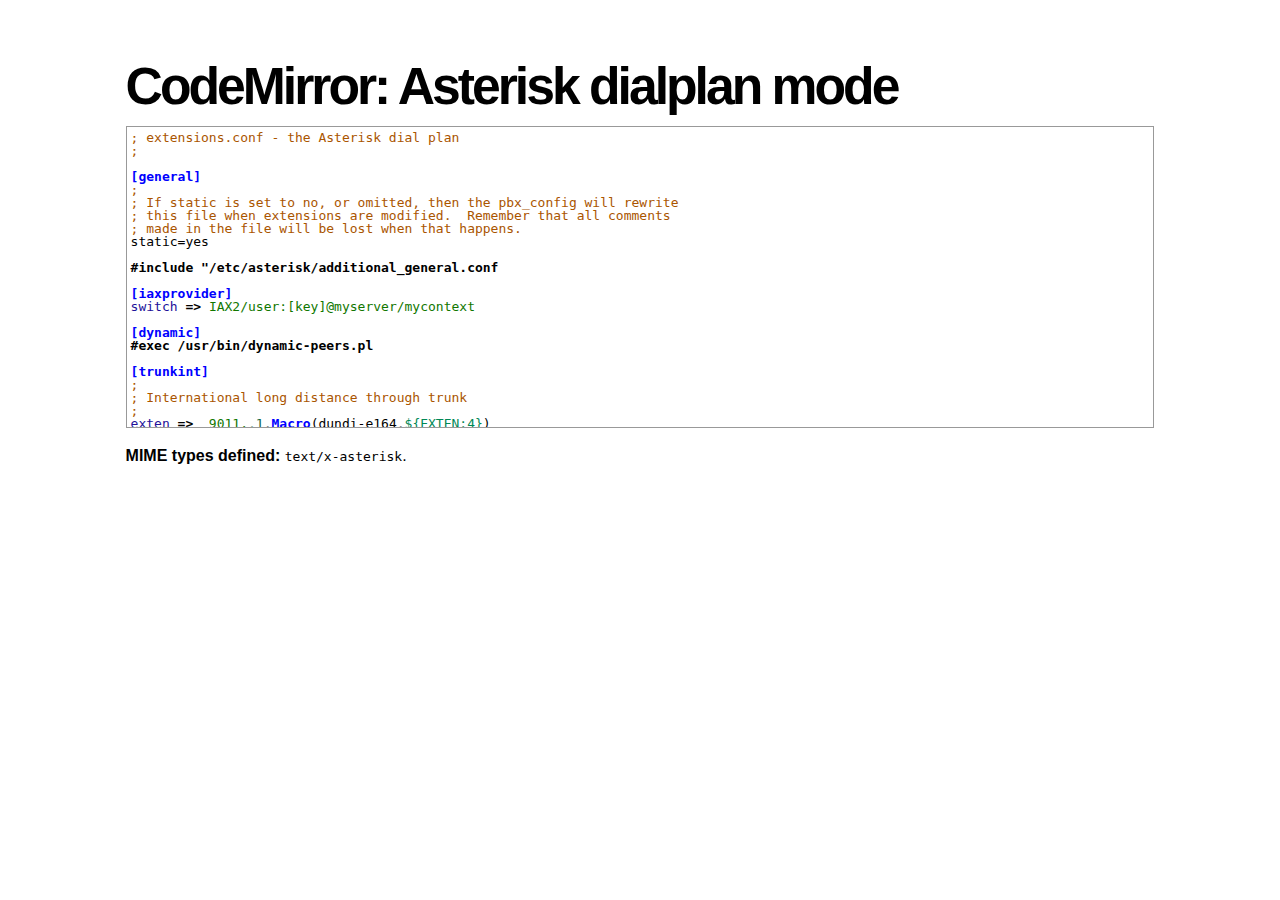
<file: js/codemirror/mode/asterisk/index.html>
<!doctype html>
<html>
  <head>
    <meta charset="utf-8">
    <title>CodeMirror: Asterisk dialplan mode</title>
    <link rel="stylesheet" href="../../lib/codemirror.css">
    <script src="../../lib/codemirror.js"></script>
    <script src="asterisk.js"></script>
    <style>
      .CodeMirror {border: 1px solid #999;}
      .cm-s-default span.cm-arrow { color: red; }
    </style>
    <link rel="stylesheet" href="../../doc/docs.css">
  </head>
  <body>
    <h1>CodeMirror: Asterisk dialplan mode</h1>
    <form><textarea id="code" name="code">
; extensions.conf - the Asterisk dial plan
;

[general]
;
; If static is set to no, or omitted, then the pbx_config will rewrite
; this file when extensions are modified.  Remember that all comments
; made in the file will be lost when that happens.
static=yes

#include "/etc/asterisk/additional_general.conf

[iaxprovider]
switch => IAX2/user:[key]@myserver/mycontext

[dynamic]
#exec /usr/bin/dynamic-peers.pl

[trunkint]
;
; International long distance through trunk
;
exten => _9011.,1,Macro(dundi-e164,${EXTEN:4})
exten => _9011.,n,Dial(${GLOBAL(TRUNK)}/${FILTER(0-9,${EXTEN:${GLOBAL(TRUNKMSD)}})})

[local]
;
; Master context for local, toll-free, and iaxtel calls only
;
ignorepat => 9
include => default

[demo]
include => stdexten
;
; We start with what to do when a call first comes in.
;
exten => s,1,Wait(1)			; Wait a second, just for fun
same  => n,Answer			; Answer the line
same  => n,Set(TIMEOUT(digit)=5)	; Set Digit Timeout to 5 seconds
same  => n,Set(TIMEOUT(response)=10)	; Set Response Timeout to 10 seconds
same  => n(restart),BackGround(demo-congrats)	; Play a congratulatory message
same  => n(instruct),BackGround(demo-instruct)	; Play some instructions
same  => n,WaitExten			; Wait for an extension to be dialed.

exten => 2,1,BackGround(demo-moreinfo)	; Give some more information.
exten => 2,n,Goto(s,instruct)

exten => 3,1,Set(LANGUAGE()=fr)		; Set language to french
exten => 3,n,Goto(s,restart)		; Start with the congratulations

exten => 1000,1,Goto(default,s,1)
;
; We also create an example user, 1234, who is on the console and has
; voicemail, etc.
;
exten => 1234,1,Playback(transfer,skip)		; "Please hold while..."
					; (but skip if channel is not up)
exten => 1234,n,Gosub(${EXTEN},stdexten(${GLOBAL(CONSOLE)}))
exten => 1234,n,Goto(default,s,1)		; exited Voicemail

exten => 1235,1,Voicemail(1234,u)		; Right to voicemail

exten => 1236,1,Dial(Console/dsp)		; Ring forever
exten => 1236,n,Voicemail(1234,b)		; Unless busy

;
; # for when they're done with the demo
;
exten => #,1,Playback(demo-thanks)	; "Thanks for trying the demo"
exten => #,n,Hangup			; Hang them up.

;
; A timeout and "invalid extension rule"
;
exten => t,1,Goto(#,1)			; If they take too long, give up
exten => i,1,Playback(invalid)		; "That's not valid, try again"

;
; Create an extension, 500, for dialing the
; Asterisk demo.
;
exten => 500,1,Playback(demo-abouttotry); Let them know what's going on
exten => 500,n,Dial(IAX2/guest@pbx.digium.com/s@default)	; Call the Asterisk demo
exten => 500,n,Playback(demo-nogo)	; Couldn't connect to the demo site
exten => 500,n,Goto(s,6)		; Return to the start over message.

;
; Create an extension, 600, for evaluating echo latency.
;
exten => 600,1,Playback(demo-echotest)	; Let them know what's going on
exten => 600,n,Echo			; Do the echo test
exten => 600,n,Playback(demo-echodone)	; Let them know it's over
exten => 600,n,Goto(s,6)		; Start over

;
;	You can use the Macro Page to intercom a individual user
exten => 76245,1,Macro(page,SIP/Grandstream1)
; or if your peernames are the same as extensions
exten => _7XXX,1,Macro(page,SIP/${EXTEN})
;
;
; System Wide Page at extension 7999
;
exten => 7999,1,Set(TIMEOUT(absolute)=60)
exten => 7999,2,Page(Local/Grandstream1@page&Local/Xlite1@page&Local/1234@page/n,d)

; Give voicemail at extension 8500
;
exten => 8500,1,VoicemailMain
exten => 8500,n,Goto(s,6)

    </textarea></form>
    <script>
      var editor = CodeMirror.fromTextArea(document.getElementById("code"), {
        mode: "text/x-asterisk",
        matchBrackets: true,
        lineNumber: true
      });
    </script>

    <p><strong>MIME types defined:</strong> <code>text/x-asterisk</code>.</p>

  </body>
</html>
</file>
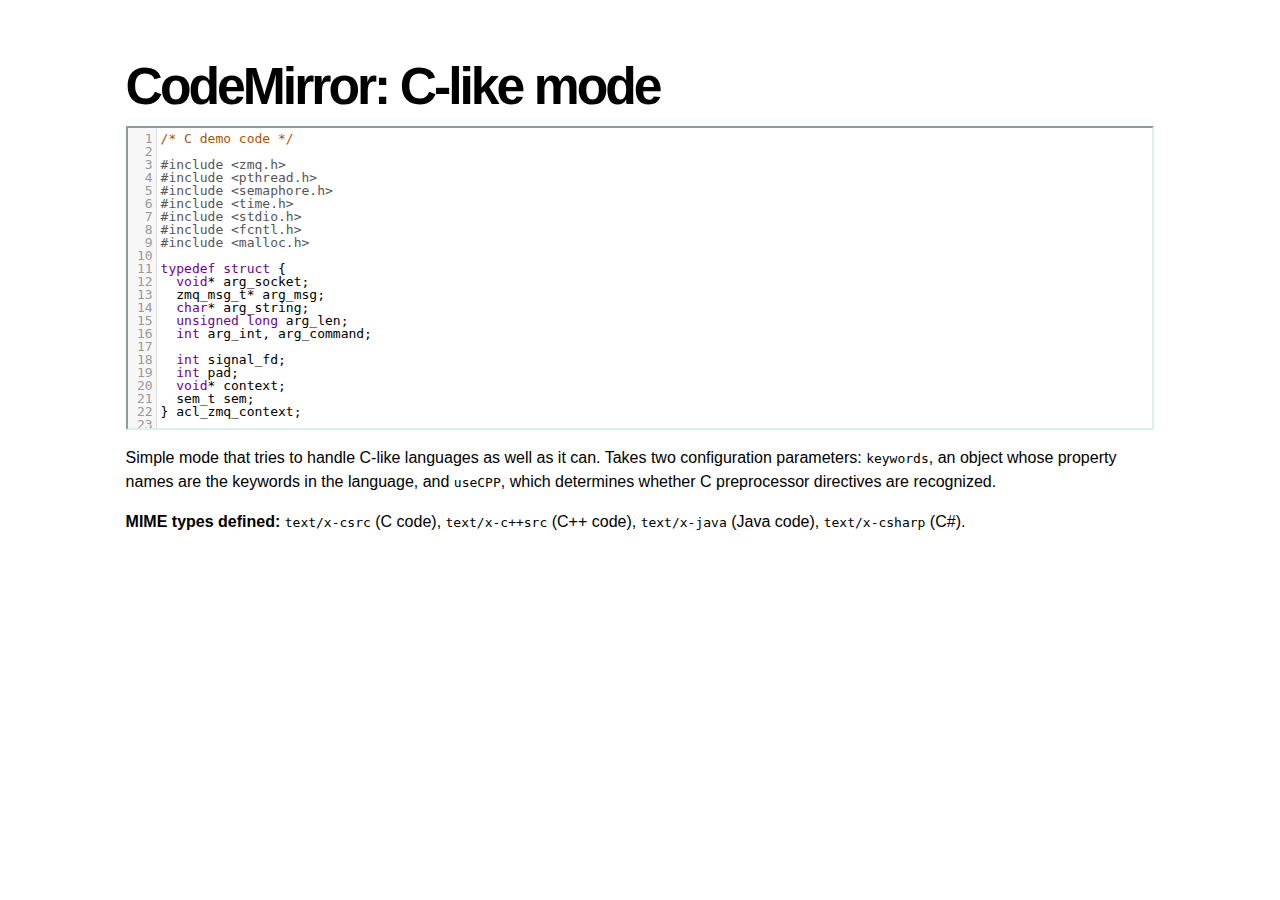
<file: js/codemirror/mode/clike/index.html>
<!doctype html>
<html>
  <head>
    <meta charset="utf-8">
    <title>CodeMirror: C-like mode</title>
    <link rel="stylesheet" href="../../lib/codemirror.css">
    <script src="../../lib/codemirror.js"></script>
    <script src="../../addon/edit/matchbrackets.js"></script>
    <script src="clike.js"></script>
    <link rel="stylesheet" href="../../doc/docs.css">
    <style>.CodeMirror {border: 2px inset #dee;}</style>
  </head>
  <body>
    <h1>CodeMirror: C-like mode</h1>

<form><textarea id="code" name="code">
/* C demo code */

#include <zmq.h>
#include <pthread.h>
#include <semaphore.h>
#include <time.h>
#include <stdio.h>
#include <fcntl.h>
#include <malloc.h>

typedef struct {
  void* arg_socket;
  zmq_msg_t* arg_msg;
  char* arg_string;
  unsigned long arg_len;
  int arg_int, arg_command;

  int signal_fd;
  int pad;
  void* context;
  sem_t sem;
} acl_zmq_context;

#define p(X) (context->arg_##X)

void* zmq_thread(void* context_pointer) {
  acl_zmq_context* context = (acl_zmq_context*)context_pointer;
  char ok = 'K', err = 'X';
  int res;

  while (1) {
    while ((res = sem_wait(&amp;context->sem)) == EINTR);
    if (res) {write(context->signal_fd, &amp;err, 1); goto cleanup;}
    switch(p(command)) {
    case 0: goto cleanup;
    case 1: p(socket) = zmq_socket(context->context, p(int)); break;
    case 2: p(int) = zmq_close(p(socket)); break;
    case 3: p(int) = zmq_bind(p(socket), p(string)); break;
    case 4: p(int) = zmq_connect(p(socket), p(string)); break;
    case 5: p(int) = zmq_getsockopt(p(socket), p(int), (void*)p(string), &amp;p(len)); break;
    case 6: p(int) = zmq_setsockopt(p(socket), p(int), (void*)p(string), p(len)); break;
    case 7: p(int) = zmq_send(p(socket), p(msg), p(int)); break;
    case 8: p(int) = zmq_recv(p(socket), p(msg), p(int)); break;
    case 9: p(int) = zmq_poll(p(socket), p(int), p(len)); break;
    }
    p(command) = errno;
    write(context->signal_fd, &amp;ok, 1);
  }
 cleanup:
  close(context->signal_fd);
  free(context_pointer);
  return 0;
}

void* zmq_thread_init(void* zmq_context, int signal_fd) {
  acl_zmq_context* context = malloc(sizeof(acl_zmq_context));
  pthread_t thread;

  context->context = zmq_context;
  context->signal_fd = signal_fd;
  sem_init(&amp;context->sem, 1, 0);
  pthread_create(&amp;thread, 0, &amp;zmq_thread, context);
  pthread_detach(thread);
  return context;
}
</textarea></form>

    <script>
      var editor = CodeMirror.fromTextArea(document.getElementById("code"), {
        lineNumbers: true,
        matchBrackets: true,
        mode: "text/x-csrc"
      });
    </script>

    <p>Simple mode that tries to handle C-like languages as well as it
    can. Takes two configuration parameters: <code>keywords</code>, an
    object whose property names are the keywords in the language,
    and <code>useCPP</code>, which determines whether C preprocessor
    directives are recognized.</p>

    <p><strong>MIME types defined:</strong> <code>text/x-csrc</code>
    (C code), <code>text/x-c++src</code> (C++
    code), <code>text/x-java</code> (Java
    code), <code>text/x-csharp</code> (C#).</p>
  </body>
</html>
</file>
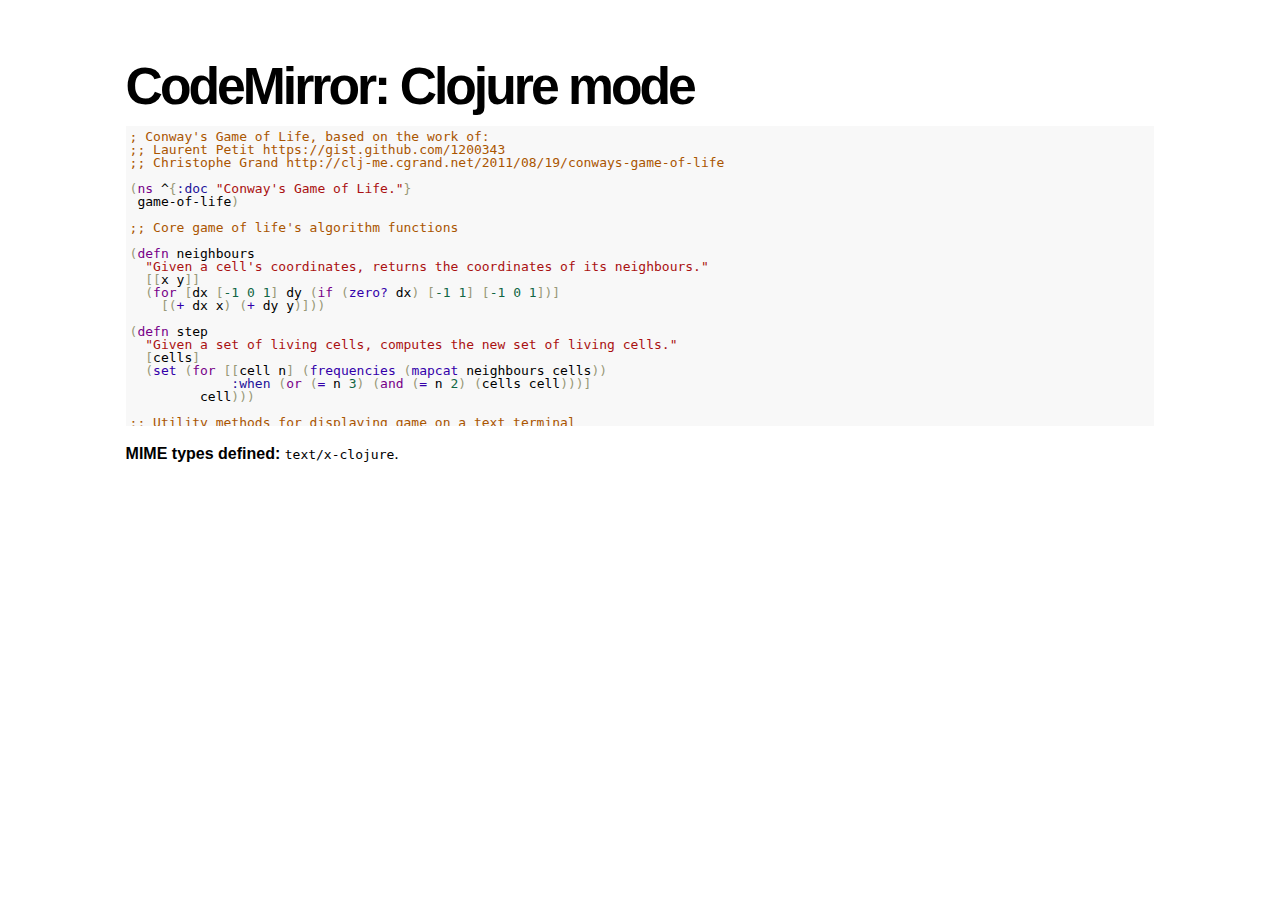
<file: js/codemirror/mode/clojure/index.html>
<!doctype html>
<html>
  <head>
    <meta charset="utf-8">
    <title>CodeMirror: Clojure mode</title>
    <link rel="stylesheet" href="../../lib/codemirror.css">
    <script src="../../lib/codemirror.js"></script>
    <script src="clojure.js"></script>
    <style>.CodeMirror {background: #f8f8f8;}</style>
    <link rel="stylesheet" href="../../doc/docs.css">
  </head>
  <body>
    <h1>CodeMirror: Clojure mode</h1>
    <form><textarea id="code" name="code">
; Conway's Game of Life, based on the work of:
;; Laurent Petit https://gist.github.com/1200343
;; Christophe Grand http://clj-me.cgrand.net/2011/08/19/conways-game-of-life

(ns ^{:doc "Conway's Game of Life."}
 game-of-life)

;; Core game of life's algorithm functions

(defn neighbours
  "Given a cell's coordinates, returns the coordinates of its neighbours."
  [[x y]]
  (for [dx [-1 0 1] dy (if (zero? dx) [-1 1] [-1 0 1])]
    [(+ dx x) (+ dy y)]))

(defn step
  "Given a set of living cells, computes the new set of living cells."
  [cells]
  (set (for [[cell n] (frequencies (mapcat neighbours cells))
             :when (or (= n 3) (and (= n 2) (cells cell)))]
         cell)))

;; Utility methods for displaying game on a text terminal

(defn print-board
  "Prints a board on *out*, representing a step in the game."
  [board w h]
  (doseq [x (range (inc w)) y (range (inc h))]
    (if (= y 0) (print "\n"))
    (print (if (board [x y]) "[X]" " . "))))

(defn display-grids
  "Prints a squence of boards on *out*, representing several steps."
  [grids w h]
  (doseq [board grids]
    (print-board board w h)
    (print "\n")))

;; Launches an example board

(def
  ^{:doc "board represents the initial set of living cells"}
   board #{[2 1] [2 2] [2 3]})

(display-grids (take 3 (iterate step board)) 5 5)

;; Let's play with characters
(println \1 \a \# \\
         \" \( \newline
         \} \" \space
         \tab \return \backspace
         \u1000 \uAaAa \u9F9F)

</textarea></form>
    <script>
      var editor = CodeMirror.fromTextArea(document.getElementById("code"), {});
    </script>

    <p><strong>MIME types defined:</strong> <code>text/x-clojure</code>.</p>

  </body>
</html>
</file>
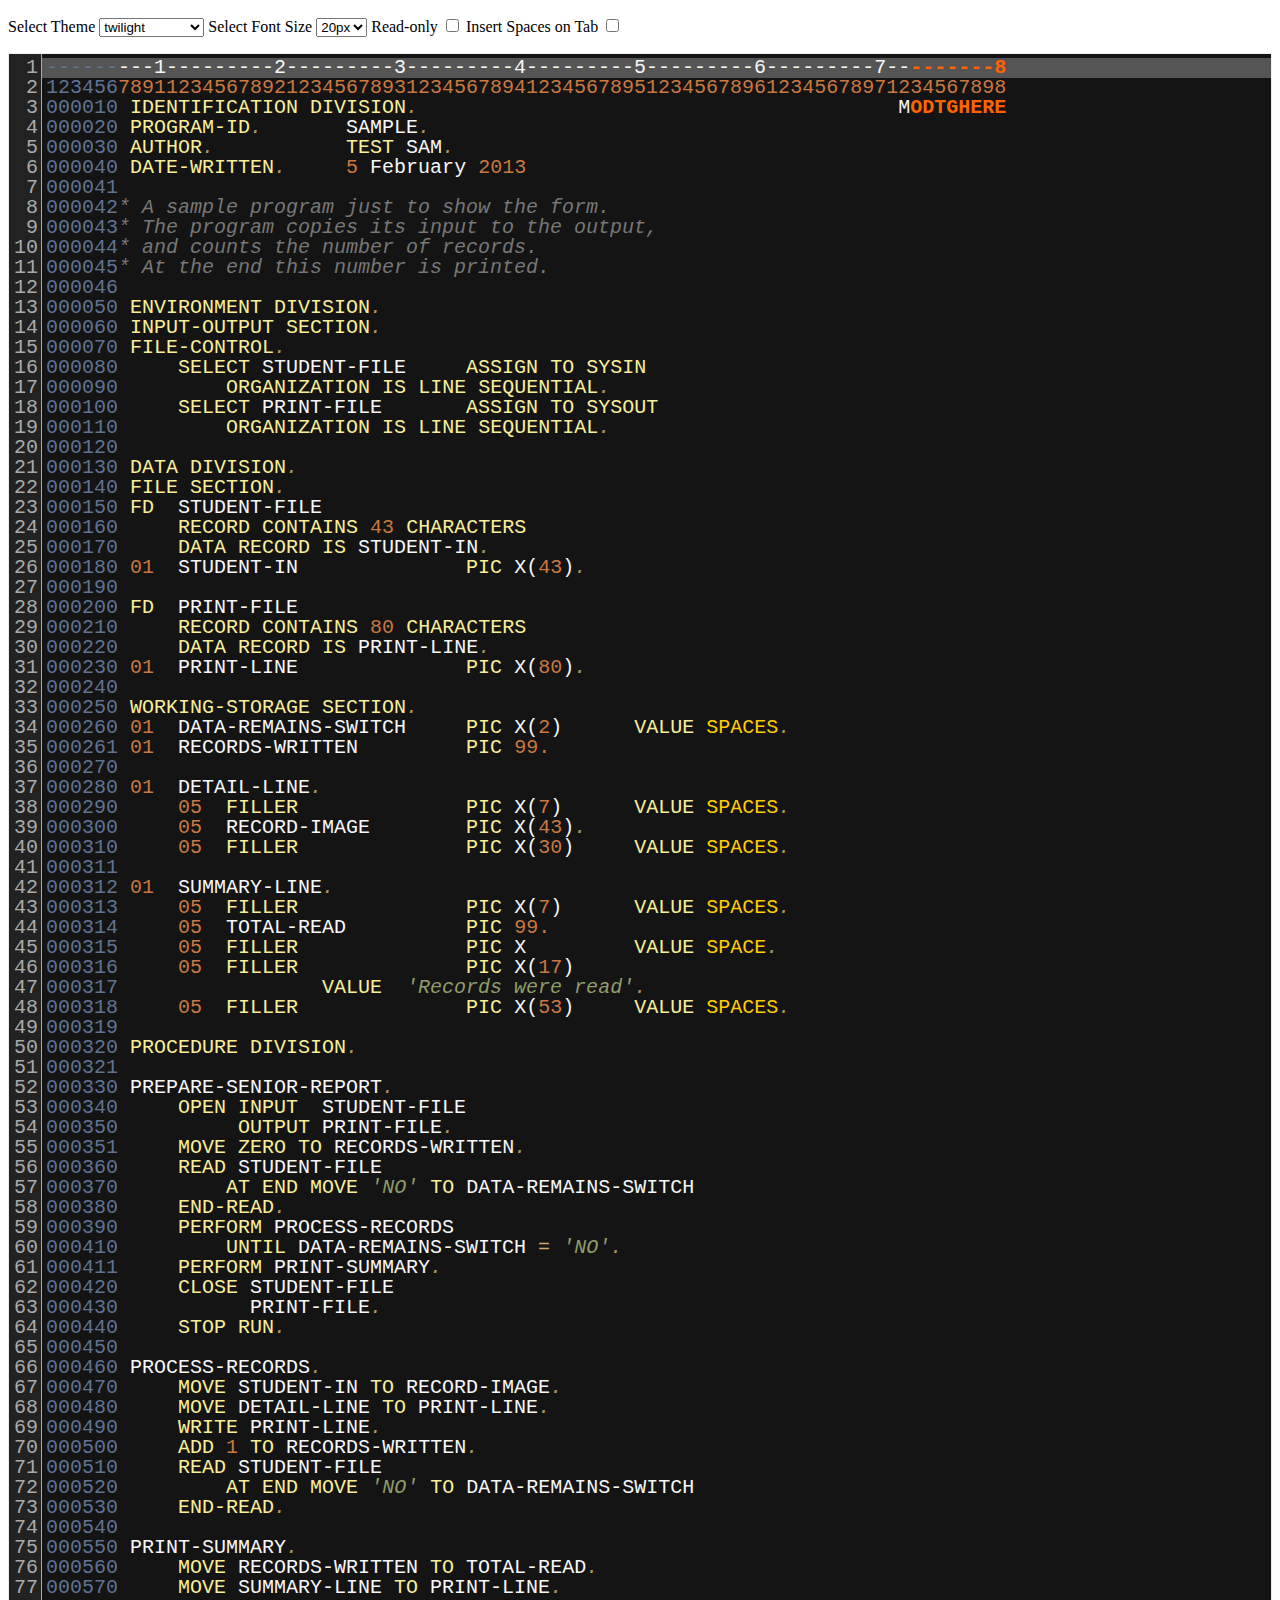
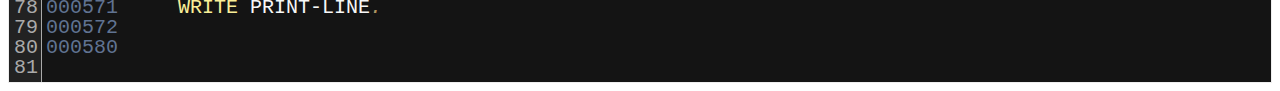
<file: js/codemirror/mode/cobol/index.html>
<!doctype html>
<html>
  <head>
    <meta charset="utf-8">
    <title>CodeMirror: COBOL mode</title>
    <link rel="stylesheet" href="../../lib/codemirror.css">
    <script src="../../lib/codemirror.js"></script>
    <script src="../../addon/edit/matchbrackets.js"></script>
    <script src="cobol.js"></script>
    <link rel="stylesheet" href="../../theme/neat.css">
    <link rel="stylesheet" href="../../theme/elegant.css">
    <link rel="stylesheet" href="../../theme/erlang-dark.css">
    <link rel="stylesheet" href="../../theme/night.css">
    <link rel="stylesheet" href="../../theme/monokai.css">
    <link rel="stylesheet" href="../../theme/cobalt.css">
    <link rel="stylesheet" href="../../theme/eclipse.css">
    <link rel="stylesheet" href="../../theme/rubyblue.css">
    <link rel="stylesheet" href="../../theme/lesser-dark.css">
    <link rel="stylesheet" href="../../theme/xq-dark.css">
    <link rel="stylesheet" href="../../theme/xq-light.css">
    <link rel="stylesheet" href="../../theme/ambiance.css">
    <link rel="stylesheet" href="../../theme/blackboard.css">
    <link rel="stylesheet" href="../../theme/vibrant-ink.css">
    <link rel="stylesheet" href="../../theme/solarized.css">
    <link rel="stylesheet" href="../../theme/twilight.css">
    <link rel="stylesheet" href="../../theme/midnight.css">
    <link rel="stylesheet" href="../../addon/dialog/dialog.css">
    <script src="../../addon/selection/active-line.js"></script>
    <script src="../../addon/search/search.js"></script>
    <script src="../../addon/dialog/dialog.js"></script>
    <script src="../../addon/search/searchcursor.js"></script>
    <style>
        .CodeMirror {
          border: 1px solid #eee;
          font-size : 20px;
          height : auto !important;
        }
        .CodeMirror-activeline-background {background: #555555 !important;}
    </style>
  </head>
  <body>
    <p> Select Theme <select onchange="selectTheme()" id="selectTheme">
        <option>default</option>
        <option>ambiance</option>
        <option>blackboard</option>
        <option>cobalt</option>
        <option>eclipse</option>
        <option>elegant</option>
        <option>erlang-dark</option>
        <option>lesser-dark</option>
        <option>midnight</option>
        <option>monokai</option>
        <option>neat</option>
        <option>night</option>
        <option>rubyblue</option>
        <option>solarized dark</option>
        <option>solarized light</option>
        <option selected>twilight</option>
        <option>vibrant-ink</option>
        <option>xq-dark</option>
        <option>xq-light</option>
    </select>    Select Font Size <select onchange="selectFontsize()" id="selectFontSize">
          <option value="13px">13px</option>
          <option value="14px">14px</option>
          <option value="16px">16px</option>
          <option value="18px">18px</option>
          <option value="20px" selected="selected">20px</option>
          <option value="24px">24px</option>
          <option value="26px">26px</option>
          <option value="28px">28px</option>
          <option value="30px">30px</option>
          <option value="32px">32px</option>
          <option value="34px">34px</option>
          <option value="36px">36px</option>
        </select>
<label for="checkBoxReadOnly">Read-only</label>
<input type="checkbox" id="checkBoxReadOnly" onchange="selectReadOnly()">
<label for="id_tabToIndentSpace">Insert Spaces on Tab</label>
<input type="checkbox" id="id_tabToIndentSpace" onchange="tabToIndentSpace()">
</p>
<textarea id="code" name="code">
---------1---------2---------3---------4---------5---------6---------7---------8
12345678911234567892123456789312345678941234567895123456789612345678971234567898
000010 IDENTIFICATION DIVISION.                                        MODTGHERE
000020 PROGRAM-ID.       SAMPLE.
000030 AUTHOR.           TEST SAM. 
000040 DATE-WRITTEN.     5 February 2013
000041
000042* A sample program just to show the form.
000043* The program copies its input to the output,
000044* and counts the number of records.
000045* At the end this number is printed.
000046
000050 ENVIRONMENT DIVISION.
000060 INPUT-OUTPUT SECTION.
000070 FILE-CONTROL.
000080     SELECT STUDENT-FILE     ASSIGN TO SYSIN
000090         ORGANIZATION IS LINE SEQUENTIAL.
000100     SELECT PRINT-FILE       ASSIGN TO SYSOUT
000110         ORGANIZATION IS LINE SEQUENTIAL.
000120
000130 DATA DIVISION.
000140 FILE SECTION.
000150 FD  STUDENT-FILE
000160     RECORD CONTAINS 43 CHARACTERS
000170     DATA RECORD IS STUDENT-IN.
000180 01  STUDENT-IN              PIC X(43).
000190
000200 FD  PRINT-FILE
000210     RECORD CONTAINS 80 CHARACTERS
000220     DATA RECORD IS PRINT-LINE.
000230 01  PRINT-LINE              PIC X(80).
000240
000250 WORKING-STORAGE SECTION.
000260 01  DATA-REMAINS-SWITCH     PIC X(2)      VALUE SPACES.
000261 01  RECORDS-WRITTEN         PIC 99.
000270
000280 01  DETAIL-LINE.
000290     05  FILLER              PIC X(7)      VALUE SPACES.
000300     05  RECORD-IMAGE        PIC X(43).
000310     05  FILLER              PIC X(30)     VALUE SPACES.
000311 
000312 01  SUMMARY-LINE.
000313     05  FILLER              PIC X(7)      VALUE SPACES.
000314     05  TOTAL-READ          PIC 99.
000315     05  FILLER              PIC X         VALUE SPACE.
000316     05  FILLER              PIC X(17)     
000317                 VALUE  'Records were read'.
000318     05  FILLER              PIC X(53)     VALUE SPACES.
000319
000320 PROCEDURE DIVISION.
000321
000330 PREPARE-SENIOR-REPORT.
000340     OPEN INPUT  STUDENT-FILE
000350          OUTPUT PRINT-FILE.
000351     MOVE ZERO TO RECORDS-WRITTEN.
000360     READ STUDENT-FILE
000370         AT END MOVE 'NO' TO DATA-REMAINS-SWITCH
000380     END-READ.
000390     PERFORM PROCESS-RECORDS
000410         UNTIL DATA-REMAINS-SWITCH = 'NO'.
000411     PERFORM PRINT-SUMMARY.
000420     CLOSE STUDENT-FILE
000430           PRINT-FILE.
000440     STOP RUN.
000450
000460 PROCESS-RECORDS.
000470     MOVE STUDENT-IN TO RECORD-IMAGE.
000480     MOVE DETAIL-LINE TO PRINT-LINE.
000490     WRITE PRINT-LINE.
000500     ADD 1 TO RECORDS-WRITTEN.
000510     READ STUDENT-FILE
000520         AT END MOVE 'NO' TO DATA-REMAINS-SWITCH
000530     END-READ. 
000540
000550 PRINT-SUMMARY.
000560     MOVE RECORDS-WRITTEN TO TOTAL-READ.
000570     MOVE SUMMARY-LINE TO PRINT-LINE.
000571     WRITE PRINT-LINE. 
000572
000580
</textarea>
    <script>
      var editor = CodeMirror.fromTextArea(document.getElementById("code"), {
        lineNumbers: true,
        matchBrackets: true,
        mode: "text/x-cobol",
        theme : "twilight",
        styleActiveLine: true,
        showCursorWhenSelecting : true,  
      });
      function selectTheme() {
        var themeInput = document.getElementById("selectTheme");
        var theme = themeInput.options[themeInput.selectedIndex].innerHTML;
        editor.setOption("theme", theme);
      }
      function selectFontsize() {
        var fontSizeInput = document.getElementById("selectFontSize");
        var fontSize = fontSizeInput.options[fontSizeInput.selectedIndex].innerHTML;
        editor.getWrapperElement().style["font-size"] = fontSize;
        editor.refresh();
      }
      function selectReadOnly() {
        editor.setOption("readOnly", document.getElementById("checkBoxReadOnly").checked);
      }
      function tabToIndentSpace() {
        if (document.getElementById("id_tabToIndentSpace").checked) {
            editor.setOption("extraKeys", {Tab: function(cm) { cm.replaceSelection("    ", "end"); }});
        } else {
            editor.setOption("extraKeys", {Tab: function(cm) { cm.replaceSelection("    ", "end"); }});
        }
      }
    </script>
  </body>
</html>
</file>
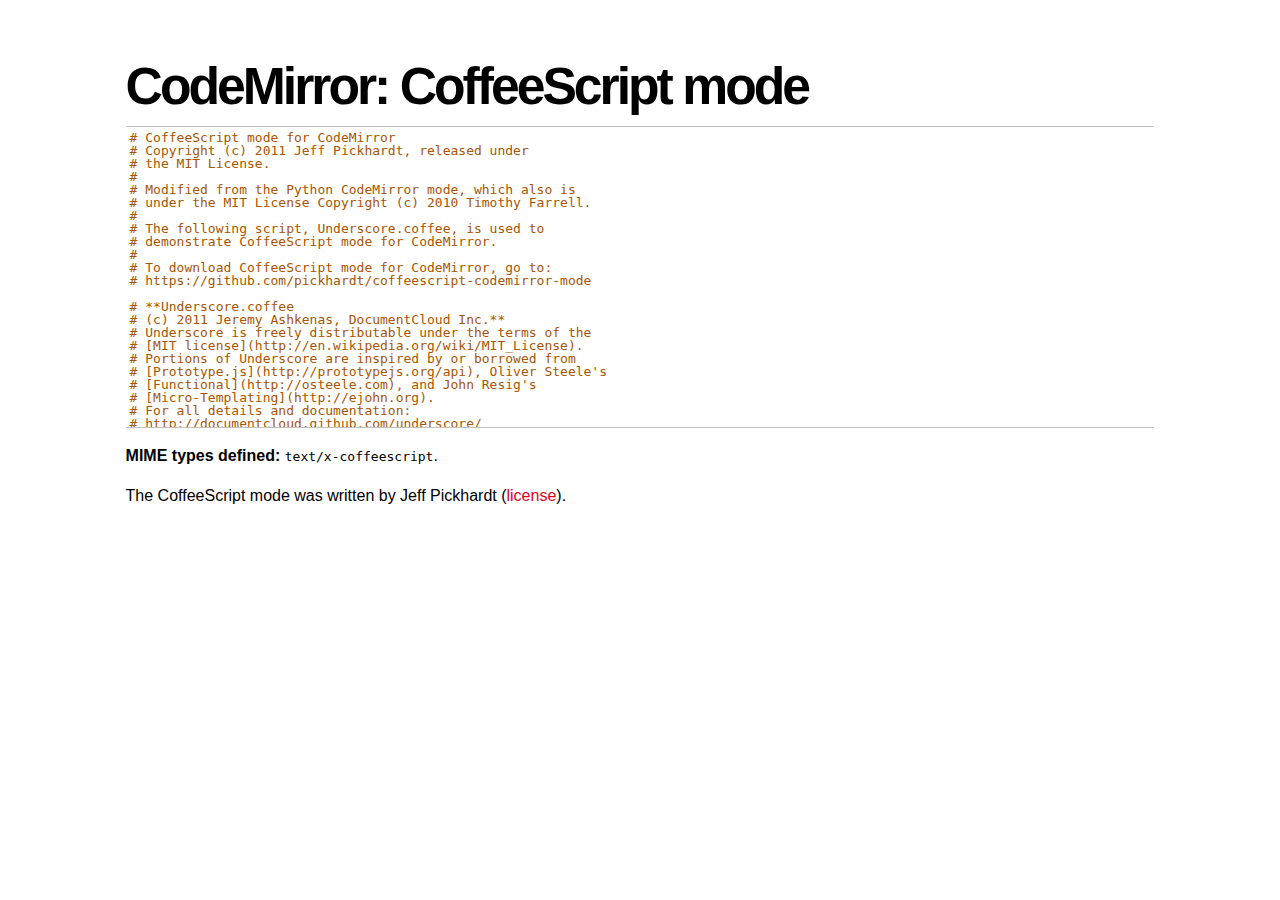
<file: js/codemirror/mode/coffeescript/index.html>
<!doctype html>
<html>
  <head>
    <meta charset="utf-8">
    <title>CodeMirror: CoffeeScript mode</title>
    <link rel="stylesheet" href="../../lib/codemirror.css">
    <script src="../../lib/codemirror.js"></script>
    <script src="coffeescript.js"></script>
    <style>.CodeMirror {border-top: 1px solid silver; border-bottom: 1px solid silver;}</style>
    <link rel="stylesheet" href="../../doc/docs.css">
  </head>
  <body>
    <h1>CodeMirror: CoffeeScript mode</h1>
    <form><textarea id="code" name="code">
# CoffeeScript mode for CodeMirror
# Copyright (c) 2011 Jeff Pickhardt, released under
# the MIT License.
#
# Modified from the Python CodeMirror mode, which also is 
# under the MIT License Copyright (c) 2010 Timothy Farrell.
#
# The following script, Underscore.coffee, is used to 
# demonstrate CoffeeScript mode for CodeMirror.
#
# To download CoffeeScript mode for CodeMirror, go to:
# https://github.com/pickhardt/coffeescript-codemirror-mode

# **Underscore.coffee
# (c) 2011 Jeremy Ashkenas, DocumentCloud Inc.**
# Underscore is freely distributable under the terms of the
# [MIT license](http://en.wikipedia.org/wiki/MIT_License).
# Portions of Underscore are inspired by or borrowed from
# [Prototype.js](http://prototypejs.org/api), Oliver Steele's
# [Functional](http://osteele.com), and John Resig's
# [Micro-Templating](http://ejohn.org).
# For all details and documentation:
# http://documentcloud.github.com/underscore/


# Baseline setup
# --------------

# Establish the root object, `window` in the browser, or `global` on the server.
root = this


# Save the previous value of the `_` variable.
previousUnderscore = root._

### Multiline
    comment
###

# Establish the object that gets thrown to break out of a loop iteration.
# `StopIteration` is SOP on Mozilla.
breaker = if typeof(StopIteration) is 'undefined' then '__break__' else StopIteration


#### Docco style single line comment (title)


# Helper function to escape **RegExp** contents, because JS doesn't have one.
escapeRegExp = (string) -> string.replace(/([.*+?^${}()|[\]\/\\])/g, '\\$1')


# Save bytes in the minified (but not gzipped) version:
ArrayProto = Array.prototype
ObjProto = Object.prototype


# Create quick reference variables for speed access to core prototypes.
slice = ArrayProto.slice
unshift = ArrayProto.unshift
toString = ObjProto.toString
hasOwnProperty = ObjProto.hasOwnProperty
propertyIsEnumerable = ObjProto.propertyIsEnumerable


# All **ECMA5** native implementations we hope to use are declared here.
nativeForEach = ArrayProto.forEach
nativeMap = ArrayProto.map
nativeReduce = ArrayProto.reduce
nativeReduceRight = ArrayProto.reduceRight
nativeFilter = ArrayProto.filter
nativeEvery = ArrayProto.every
nativeSome = ArrayProto.some
nativeIndexOf = ArrayProto.indexOf
nativeLastIndexOf = ArrayProto.lastIndexOf
nativeIsArray = Array.isArray
nativeKeys = Object.keys


# Create a safe reference to the Underscore object for use below.
_ = (obj) -> new wrapper(obj)


# Export the Underscore object for **CommonJS**.
if typeof(exports) != 'undefined' then exports._ = _


# Export Underscore to global scope.
root._ = _


# Current version.
_.VERSION = '1.1.0'


# Collection Functions
# --------------------

# The cornerstone, an **each** implementation.
# Handles objects implementing **forEach**, arrays, and raw objects.
_.each = (obj, iterator, context) ->
  try
    if nativeForEach and obj.forEach is nativeForEach
      obj.forEach iterator, context
    else if _.isNumber obj.length
      iterator.call context, obj[i], i, obj for i in [0...obj.length]
    else
      iterator.call context, val, key, obj for own key, val of obj
  catch e
    throw e if e isnt breaker
  obj


# Return the results of applying the iterator to each element. Use JavaScript
# 1.6's version of **map**, if possible.
_.map = (obj, iterator, context) ->
  return obj.map(iterator, context) if nativeMap and obj.map is nativeMap
  results = []
  _.each obj, (value, index, list) ->
    results.push iterator.call context, value, index, list
  results


# **Reduce** builds up a single result from a list of values. Also known as
# **inject**, or **foldl**. Uses JavaScript 1.8's version of **reduce**, if possible.
_.reduce = (obj, iterator, memo, context) ->
  if nativeReduce and obj.reduce is nativeReduce
    iterator = _.bind iterator, context if context
    return obj.reduce iterator, memo
  _.each obj, (value, index, list) ->
    memo = iterator.call context, memo, value, index, list
  memo


# The right-associative version of **reduce**, also known as **foldr**. Uses
# JavaScript 1.8's version of **reduceRight**, if available.
_.reduceRight = (obj, iterator, memo, context) ->
  if nativeReduceRight and obj.reduceRight is nativeReduceRight
    iterator = _.bind iterator, context if context
    return obj.reduceRight iterator, memo
  reversed = _.clone(_.toArray(obj)).reverse()
  _.reduce reversed, iterator, memo, context


# Return the first value which passes a truth test.
_.detect = (obj, iterator, context) ->
  result = null
  _.each obj, (value, index, list) ->
    if iterator.call context, value, index, list
      result = value
      _.breakLoop()
  result


# Return all the elements that pass a truth test. Use JavaScript 1.6's
# **filter**, if it exists.
_.filter = (obj, iterator, context) ->
  return obj.filter iterator, context if nativeFilter and obj.filter is nativeFilter
  results = []
  _.each obj, (value, index, list) ->
    results.push value if iterator.call context, value, index, list
  results


# Return all the elements for which a truth test fails.
_.reject = (obj, iterator, context) ->
  results = []
  _.each obj, (value, index, list) ->
    results.push value if not iterator.call context, value, index, list
  results


# Determine whether all of the elements match a truth test. Delegate to
# JavaScript 1.6's **every**, if it is present.
_.every = (obj, iterator, context) ->
  iterator ||= _.identity
  return obj.every iterator, context if nativeEvery and obj.every is nativeEvery
  result = true
  _.each obj, (value, index, list) ->
    _.breakLoop() unless (result = result and iterator.call(context, value, index, list))
  result


# Determine if at least one element in the object matches a truth test. Use
# JavaScript 1.6's **some**, if it exists.
_.some = (obj, iterator, context) ->
  iterator ||= _.identity
  return obj.some iterator, context if nativeSome and obj.some is nativeSome
  result = false
  _.each obj, (value, index, list) ->
    _.breakLoop() if (result = iterator.call(context, value, index, list))
  result


# Determine if a given value is included in the array or object,
# based on `===`.
_.include = (obj, target) ->
  return _.indexOf(obj, target) isnt -1 if nativeIndexOf and obj.indexOf is nativeIndexOf
  return true for own key, val of obj when val is target
  false


# Invoke a method with arguments on every item in a collection.
_.invoke = (obj, method) ->
  args = _.rest arguments, 2
  (if method then val[method] else val).apply(val, args) for val in obj


# Convenience version of a common use case of **map**: fetching a property.
_.pluck = (obj, key) ->
  _.map(obj, (val) -> val[key])


# Return the maximum item or (item-based computation).
_.max = (obj, iterator, context) ->
  return Math.max.apply(Math, obj) if not iterator and _.isArray(obj)
  result = computed: -Infinity
  _.each obj, (value, index, list) ->
    computed = if iterator then iterator.call(context, value, index, list) else value
    computed >= result.computed and (result = {value: value, computed: computed})
  result.value


# Return the minimum element (or element-based computation).
_.min = (obj, iterator, context) ->
  return Math.min.apply(Math, obj) if not iterator and _.isArray(obj)
  result = computed: Infinity
  _.each obj, (value, index, list) ->
    computed = if iterator then iterator.call(context, value, index, list) else value
    computed < result.computed and (result = {value: value, computed: computed})
  result.value


# Sort the object's values by a criterion produced by an iterator.
_.sortBy = (obj, iterator, context) ->
  _.pluck(((_.map obj, (value, index, list) ->
    {value: value, criteria: iterator.call(context, value, index, list)}
  ).sort((left, right) ->
    a = left.criteria; b = right.criteria
    if a < b then -1 else if a > b then 1 else 0
  )), 'value')


# Use a comparator function to figure out at what index an object should
# be inserted so as to maintain order. Uses binary search.
_.sortedIndex = (array, obj, iterator) ->
  iterator ||= _.identity
  low = 0
  high = array.length
  while low < high
    mid = (low + high) >> 1
    if iterator(array[mid]) < iterator(obj) then low = mid + 1 else high = mid
  low


# Convert anything iterable into a real, live array.
_.toArray = (iterable) ->
  return [] if (!iterable)
  return iterable.toArray() if (iterable.toArray)
  return iterable if (_.isArray(iterable))
  return slice.call(iterable) if (_.isArguments(iterable))
  _.values(iterable)


# Return the number of elements in an object.
_.size = (obj) -> _.toArray(obj).length


# Array Functions
# ---------------

# Get the first element of an array. Passing `n` will return the first N
# values in the array. Aliased as **head**. The `guard` check allows it to work
# with **map**.
_.first = (array, n, guard) ->
  if n and not guard then slice.call(array, 0, n) else array[0]


# Returns everything but the first entry of the array. Aliased as **tail**.
# Especially useful on the arguments object. Passing an `index` will return
# the rest of the values in the array from that index onward. The `guard`
# check allows it to work with **map**.
_.rest = (array, index, guard) ->
  slice.call(array, if _.isUndefined(index) or guard then 1 else index)


# Get the last element of an array.
_.last = (array) -> array[array.length - 1]


# Trim out all falsy values from an array.
_.compact = (array) -> item for item in array when item


# Return a completely flattened version of an array.
_.flatten = (array) ->
  _.reduce array, (memo, value) ->
    return memo.concat(_.flatten(value)) if _.isArray value
    memo.push value
    memo
  , []


# Return a version of the array that does not contain the specified value(s).
_.without = (array) ->
  values = _.rest arguments
  val for val in _.toArray(array) when not _.include values, val


# Produce a duplicate-free version of the array. If the array has already
# been sorted, you have the option of using a faster algorithm.
_.uniq = (array, isSorted) ->
  memo = []
  for el, i in _.toArray array
    memo.push el if i is 0 || (if isSorted is true then _.last(memo) isnt el else not _.include(memo, el))
  memo


# Produce an array that contains every item shared between all the
# passed-in arrays.
_.intersect = (array) ->
  rest = _.rest arguments
  _.select _.uniq(array), (item) ->
    _.all rest, (other) ->
      _.indexOf(other, item) >= 0


# Zip together multiple lists into a single array -- elements that share
# an index go together.
_.zip = ->
  length = _.max _.pluck arguments, 'length'
  results = new Array length
  for i in [0...length]
    results[i] = _.pluck arguments, String i
  results


# If the browser doesn't supply us with **indexOf** (I'm looking at you, MSIE),
# we need this function. Return the position of the first occurrence of an
# item in an array, or -1 if the item is not included in the array.
_.indexOf = (array, item) ->
  return array.indexOf item if nativeIndexOf and array.indexOf is nativeIndexOf
  i = 0; l = array.length
  while l - i
    if array[i] is item then return i else i++
  -1


# Provide JavaScript 1.6's **lastIndexOf**, delegating to the native function,
# if possible.
_.lastIndexOf = (array, item) ->
  return array.lastIndexOf(item) if nativeLastIndexOf and array.lastIndexOf is nativeLastIndexOf
  i = array.length
  while i
    if array[i] is item then return i else i--
  -1


# Generate an integer Array containing an arithmetic progression. A port of
# [the native Python **range** function](http://docs.python.org/library/functions.html#range).
_.range = (start, stop, step) ->
  a = arguments
  solo = a.length <= 1
  i = start = if solo then 0 else a[0]
  stop = if solo then a[0] else a[1]
  step = a[2] or 1
  len = Math.ceil((stop - start) / step)
  return [] if len <= 0
  range = new Array len
  idx = 0
  loop
    return range if (if step > 0 then i - stop else stop - i) >= 0
    range[idx] = i
    idx++
    i+= step


# Function Functions
# ------------------

# Create a function bound to a given object (assigning `this`, and arguments,
# optionally). Binding with arguments is also known as **curry**.
_.bind = (func, obj) ->
  args = _.rest arguments, 2
  -> func.apply obj or root, args.concat arguments


# Bind all of an object's methods to that object. Useful for ensuring that
# all callbacks defined on an object belong to it.
_.bindAll = (obj) ->
  funcs = if arguments.length > 1 then _.rest(arguments) else _.functions(obj)
  _.each funcs, (f) -> obj[f] = _.bind obj[f], obj
  obj


# Delays a function for the given number of milliseconds, and then calls
# it with the arguments supplied.
_.delay = (func, wait) ->
  args = _.rest arguments, 2
  setTimeout((-> func.apply(func, args)), wait)


# Memoize an expensive function by storing its results.
_.memoize = (func, hasher) ->
  memo = {}
  hasher or= _.identity
  ->
    key = hasher.apply this, arguments
    return memo[key] if key of memo
    memo[key] = func.apply this, arguments


# Defers a function, scheduling it to run after the current call stack has
# cleared.
_.defer = (func) ->
  _.delay.apply _, [func, 1].concat _.rest arguments


# Returns the first function passed as an argument to the second,
# allowing you to adjust arguments, run code before and after, and
# conditionally execute the original function.
_.wrap = (func, wrapper) ->
  -> wrapper.apply wrapper, [func].concat arguments


# Returns a function that is the composition of a list of functions, each
# consuming the return value of the function that follows.
_.compose = ->
  funcs = arguments
  ->
    args = arguments
    for i in [funcs.length - 1..0] by -1
      args = [funcs[i].apply(this, args)]
    args[0]


# Object Functions
# ----------------

# Retrieve the names of an object's properties.
_.keys = nativeKeys or (obj) ->
  return _.range 0, obj.length if _.isArray(obj)
  key for key, val of obj


# Retrieve the values of an object's properties.
_.values = (obj) ->
  _.map obj, _.identity


# Return a sorted list of the function names available in Underscore.
_.functions = (obj) ->
  _.filter(_.keys(obj), (key) -> _.isFunction(obj[key])).sort()


# Extend a given object with all of the properties in a source object.
_.extend = (obj) ->
  for source in _.rest(arguments)
    obj[key] = val for key, val of source
  obj


# Create a (shallow-cloned) duplicate of an object.
_.clone = (obj) ->
  return obj.slice 0 if _.isArray obj
  _.extend {}, obj


# Invokes interceptor with the obj, and then returns obj.
# The primary purpose of this method is to "tap into" a method chain,
# in order to perform operations on intermediate results within
 the chain.
_.tap = (obj, interceptor) ->
  interceptor obj
  obj


# Perform a deep comparison to check if two objects are equal.
_.isEqual = (a, b) ->
  # Check object identity.
  return true if a is b
  # Different types?
  atype = typeof(a); btype = typeof(b)
  return false if atype isnt btype
  # Basic equality test (watch out for coercions).
  return true if `a == b`
  # One is falsy and the other truthy.
  return false if (!a and b) or (a and !b)
  # One of them implements an `isEqual()`?
  return a.isEqual(b) if a.isEqual
  # Check dates' integer values.
  return a.getTime() is b.getTime() if _.isDate(a) and _.isDate(b)
  # Both are NaN?
  return false if _.isNaN(a) and _.isNaN(b)
  # Compare regular expressions.
  if _.isRegExp(a) and _.isRegExp(b)
    return a.source is b.source and
           a.global is b.global and
           a.ignoreCase is b.ignoreCase and
           a.multiline is b.multiline
  # If a is not an object by this point, we can't handle it.
  return false if atype isnt 'object'
  # Check for different array lengths before comparing contents.
  return false if a.length and (a.length isnt b.length)
  # Nothing else worked, deep compare the contents.
  aKeys = _.keys(a); bKeys = _.keys(b)
  # Different object sizes?
  return false if aKeys.length isnt bKeys.length
  # Recursive comparison of contents.
  return false for key, val of a when !(key of b) or !_.isEqual(val, b[key])
  true


# Is a given array or object empty?
_.isEmpty = (obj) ->
  return obj.length is 0 if _.isArray(obj) or _.isString(obj)
  return false for own key of obj
  true


# Is a given value a DOM element?
_.isElement = (obj) -> obj and obj.nodeType is 1


# Is a given value an array?
_.isArray = nativeIsArray or (obj) -> !!(obj and obj.concat and obj.unshift and not obj.callee)


# Is a given variable an arguments object?
_.isArguments = (obj) -> obj and obj.callee


# Is the given value a function?
_.isFunction = (obj) -> !!(obj and obj.constructor and obj.call and obj.apply)


# Is the given value a string?
_.isString = (obj) -> !!(obj is '' or (obj and obj.charCodeAt and obj.substr))


# Is a given value a number?
_.isNumber = (obj) -> (obj is +obj) or toString.call(obj) is '[object Number]'


# Is a given value a boolean?
_.isBoolean = (obj) -> obj is true or obj is false


# Is a given value a Date?
_.isDate = (obj) -> !!(obj and obj.getTimezoneOffset and obj.setUTCFullYear)


# Is the given value a regular expression?
_.isRegExp = (obj) -> !!(obj and obj.exec and (obj.ignoreCase or obj.ignoreCase is false))


# Is the given value NaN -- this one is interesting. `NaN != NaN`, and
# `isNaN(undefined) == true`, so we make sure it's a number first.
_.isNaN = (obj) -> _.isNumber(obj) and window.isNaN(obj)


# Is a given value equal to null?
_.isNull = (obj) -> obj is null


# Is a given variable undefined?
_.isUndefined = (obj) -> typeof obj is 'undefined'


# Utility Functions
# -----------------

# Run Underscore.js in noConflict mode, returning the `_` variable to its
# previous owner. Returns a reference to the Underscore object.
_.noConflict = ->
  root._ = previousUnderscore
  this


# Keep the identity function around for default iterators.
_.identity = (value) -> value


# Run a function `n` times.
_.times = (n, iterator, context) ->
  iterator.call context, i for i in [0...n]


# Break out of the middle of an iteration.
_.breakLoop = -> throw breaker


# Add your own custom functions to the Underscore object, ensuring that
# they're correctly added to the OOP wrapper as well.
_.mixin = (obj) ->
  for name in _.functions(obj)
    addToWrapper name, _[name] = obj[name]


# Generate a unique integer id (unique within the entire client session).
# Useful for temporary DOM ids.
idCounter = 0
_.uniqueId = (prefix) ->
  (prefix or '') + idCounter++


# By default, Underscore uses **ERB**-style template delimiters, change the
# following template settings to use alternative delimiters.
_.templateSettings = {
  start: '<%'
  end: '%>'
  interpolate: /<%=(.+?)%>/g
}


# JavaScript templating a-la **ERB**, pilfered from John Resig's
# *Secrets of the JavaScript Ninja*, page 83.
# Single-quote fix from Rick Strahl.
# With alterations for arbitrary delimiters, and to preserve whitespace.
_.template = (str, data) ->
  c = _.templateSettings
  endMatch = new RegExp("'(?=[^"+c.end.substr(0, 1)+"]*"+escapeRegExp(c.end)+")","g")
  fn = new Function 'obj',
    'var p=[],print=function(){p.push.apply(p,arguments);};' +
    'with(obj||{}){p.push(\'' +
    str.replace(/\r/g, '\\r')
       .replace(/\n/g, '\\n')
       .replace(/\t/g, '\\t')
       .replace(endMatch,"���")
       .split("'").join("\\'")
       .split("���").join("'")
       .replace(c.interpolate, "',$1,'")
       .split(c.start).join("');")
       .split(c.end).join("p.push('") +
       "');}return p.join('');"
  if data then fn(data) else fn


# Aliases
# -------

_.forEach = _.each
_.foldl = _.inject = _.reduce
_.foldr = _.reduceRight
_.select = _.filter
_.all = _.every
_.any = _.some
_.contains = _.include
_.head = _.first
_.tail = _.rest
_.methods = _.functions


# Setup the OOP Wrapper
# ---------------------

# If Underscore is called as a function, it returns a wrapped object that
# can be used OO-style. This wrapper holds altered versions of all the
# underscore functions. Wrapped objects may be chained.
wrapper = (obj) ->
  this._wrapped = obj
  this


# Helper function to continue chaining intermediate results.
result = (obj, chain) ->
  if chain then _(obj).chain() else obj


# A method to easily add functions to the OOP wrapper.
addToWrapper = (name, func) ->
  wrapper.prototype[name] = ->
    args = _.toArray arguments
    unshift.call args, this._wrapped
    result func.apply(_, args), this._chain


# Add all ofthe Underscore functions to the wrapper object.
_.mixin _


# Add all mutator Array functions to the wrapper.
_.each ['pop', 'push', 'reverse', 'shift', 'sort', 'splice', 'unshift'], (name) ->
  method = Array.prototype[name]
  wrapper.prototype[name] = ->
    method.apply(this._wrapped, arguments)
    result(this._wrapped, this._chain)


# Add all accessor Array functions to the wrapper.
_.each ['concat', 'join', 'slice'], (name) ->
  method = Array.prototype[name]
  wrapper.prototype[name] = ->
    result(method.apply(this._wrapped, arguments), this._chain)


# Start chaining a wrapped Underscore object.
wrapper::chain = ->
  this._chain = true
  this


# Extracts the result from a wrapped and chained object.
wrapper::value = -> this._wrapped
</textarea></form>
    <script>
      var editor = CodeMirror.fromTextArea(document.getElementById("code"), {});
    </script>

    <p><strong>MIME types defined:</strong> <code>text/x-coffeescript</code>.</p>

    <p>The CoffeeScript mode was written by Jeff Pickhardt (<a href="LICENSE">license</a>).</p>

  </body>
</html>
</file>
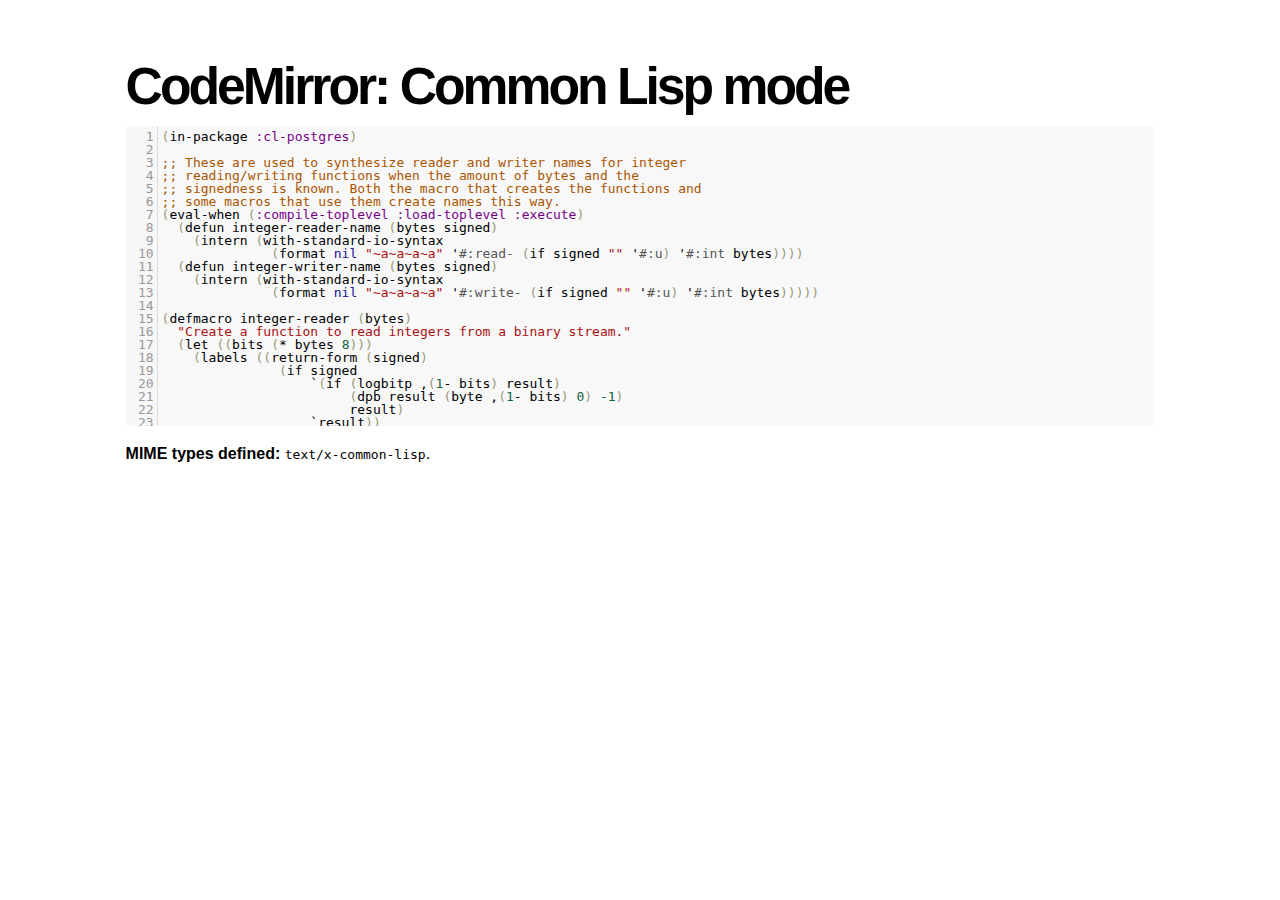
<file: js/codemirror/mode/commonlisp/index.html>
<!doctype html>
<html>
  <head>
    <meta charset="utf-8">
    <title>CodeMirror: Common Lisp mode</title>
    <link rel="stylesheet" href="../../lib/codemirror.css">
    <script src="../../lib/codemirror.js"></script>
    <script src="commonlisp.js"></script>
    <style>.CodeMirror {background: #f8f8f8;}</style>
    <link rel="stylesheet" href="../../doc/docs.css">
  </head>
  <body>
    <h1>CodeMirror: Common Lisp mode</h1>
    <form><textarea id="code" name="code">(in-package :cl-postgres)

;; These are used to synthesize reader and writer names for integer
;; reading/writing functions when the amount of bytes and the
;; signedness is known. Both the macro that creates the functions and
;; some macros that use them create names this way.
(eval-when (:compile-toplevel :load-toplevel :execute)
  (defun integer-reader-name (bytes signed)
    (intern (with-standard-io-syntax
              (format nil "~a~a~a~a" '#:read- (if signed "" '#:u) '#:int bytes))))
  (defun integer-writer-name (bytes signed)
    (intern (with-standard-io-syntax
              (format nil "~a~a~a~a" '#:write- (if signed "" '#:u) '#:int bytes)))))

(defmacro integer-reader (bytes)
  "Create a function to read integers from a binary stream."
  (let ((bits (* bytes 8)))
    (labels ((return-form (signed)
               (if signed
                   `(if (logbitp ,(1- bits) result)
                        (dpb result (byte ,(1- bits) 0) -1)
                        result)
                   `result))
             (generate-reader (signed)
               `(defun ,(integer-reader-name bytes signed) (socket)
                  (declare (type stream socket)
                           #.*optimize*)
                  ,(if (= bytes 1)
                       `(let ((result (the (unsigned-byte 8) (read-byte socket))))
                          (declare (type (unsigned-byte 8) result))
                          ,(return-form signed))
                       `(let ((result 0))
                          (declare (type (unsigned-byte ,bits) result))
                          ,@(loop :for byte :from (1- bytes) :downto 0
                                   :collect `(setf (ldb (byte 8 ,(* 8 byte)) result)
                                                   (the (unsigned-byte 8) (read-byte socket))))
                          ,(return-form signed))))))
      `(progn
;; This causes weird errors on SBCL in some circumstances. Disabled for now.
;;         (declaim (inline ,(integer-reader-name bytes t)
;;                          ,(integer-reader-name bytes nil)))
         (declaim (ftype (function (t) (signed-byte ,bits))
                         ,(integer-reader-name bytes t)))
         ,(generate-reader t)
         (declaim (ftype (function (t) (unsigned-byte ,bits))
                         ,(integer-reader-name bytes nil)))
         ,(generate-reader nil)))))

(defmacro integer-writer (bytes)
  "Create a function to write integers to a binary stream."
  (let ((bits (* 8 bytes)))
    `(progn
      (declaim (inline ,(integer-writer-name bytes t)
                       ,(integer-writer-name bytes nil)))
      (defun ,(integer-writer-name bytes nil) (socket value)
        (declare (type stream socket)
                 (type (unsigned-byte ,bits) value)
                 #.*optimize*)
        ,@(if (= bytes 1)
              `((write-byte value socket))
              (loop :for byte :from (1- bytes) :downto 0
                    :collect `(write-byte (ldb (byte 8 ,(* byte 8)) value)
                               socket)))
        (values))
      (defun ,(integer-writer-name bytes t) (socket value)
        (declare (type stream socket)
                 (type (signed-byte ,bits) value)
                 #.*optimize*)
        ,@(if (= bytes 1)
              `((write-byte (ldb (byte 8 0) value) socket))
              (loop :for byte :from (1- bytes) :downto 0
                    :collect `(write-byte (ldb (byte 8 ,(* byte 8)) value)
                               socket)))
        (values)))))

;; All the instances of the above that we need.

(integer-reader 1)
(integer-reader 2)
(integer-reader 4)
(integer-reader 8)

(integer-writer 1)
(integer-writer 2)
(integer-writer 4)

(defun write-bytes (socket bytes)
  "Write a byte-array to a stream."
  (declare (type stream socket)
           (type (simple-array (unsigned-byte 8)) bytes)
           #.*optimize*)
  (write-sequence bytes socket))

(defun write-str (socket string)
  "Write a null-terminated string to a stream \(encoding it when UTF-8
support is enabled.)."
  (declare (type stream socket)
           (type string string)
           #.*optimize*)
  (enc-write-string string socket)
  (write-uint1 socket 0))

(declaim (ftype (function (t unsigned-byte)
                          (simple-array (unsigned-byte 8) (*)))
                read-bytes))
(defun read-bytes (socket length)
  "Read a byte array of the given length from a stream."
  (declare (type stream socket)
           (type fixnum length)
           #.*optimize*)
  (let ((result (make-array length :element-type '(unsigned-byte 8))))
    (read-sequence result socket)
    result))

(declaim (ftype (function (t) string) read-str))
(defun read-str (socket)
  "Read a null-terminated string from a stream. Takes care of encoding
when UTF-8 support is enabled."
  (declare (type stream socket)
           #.*optimize*)
  (enc-read-string socket :null-terminated t))

(defun skip-bytes (socket length)
  "Skip a given number of bytes in a binary stream."
  (declare (type stream socket)
           (type (unsigned-byte 32) length)
           #.*optimize*)
  (dotimes (i length)
    (read-byte socket)))

(defun skip-str (socket)
  "Skip a null-terminated string."
  (declare (type stream socket)
           #.*optimize*)
  (loop :for char :of-type fixnum = (read-byte socket)
        :until (zerop char)))

(defun ensure-socket-is-closed (socket &amp;key abort)
  (when (open-stream-p socket)
    (handler-case
        (close socket :abort abort)
      (error (error)
        (warn "Ignoring the error which happened while trying to close PostgreSQL socket: ~A" error)))))
</textarea></form>
    <script>
      var editor = CodeMirror.fromTextArea(document.getElementById("code"), {lineNumbers: true});
    </script>

    <p><strong>MIME types defined:</strong> <code>text/x-common-lisp</code>.</p>

  </body>
</html>
</file>
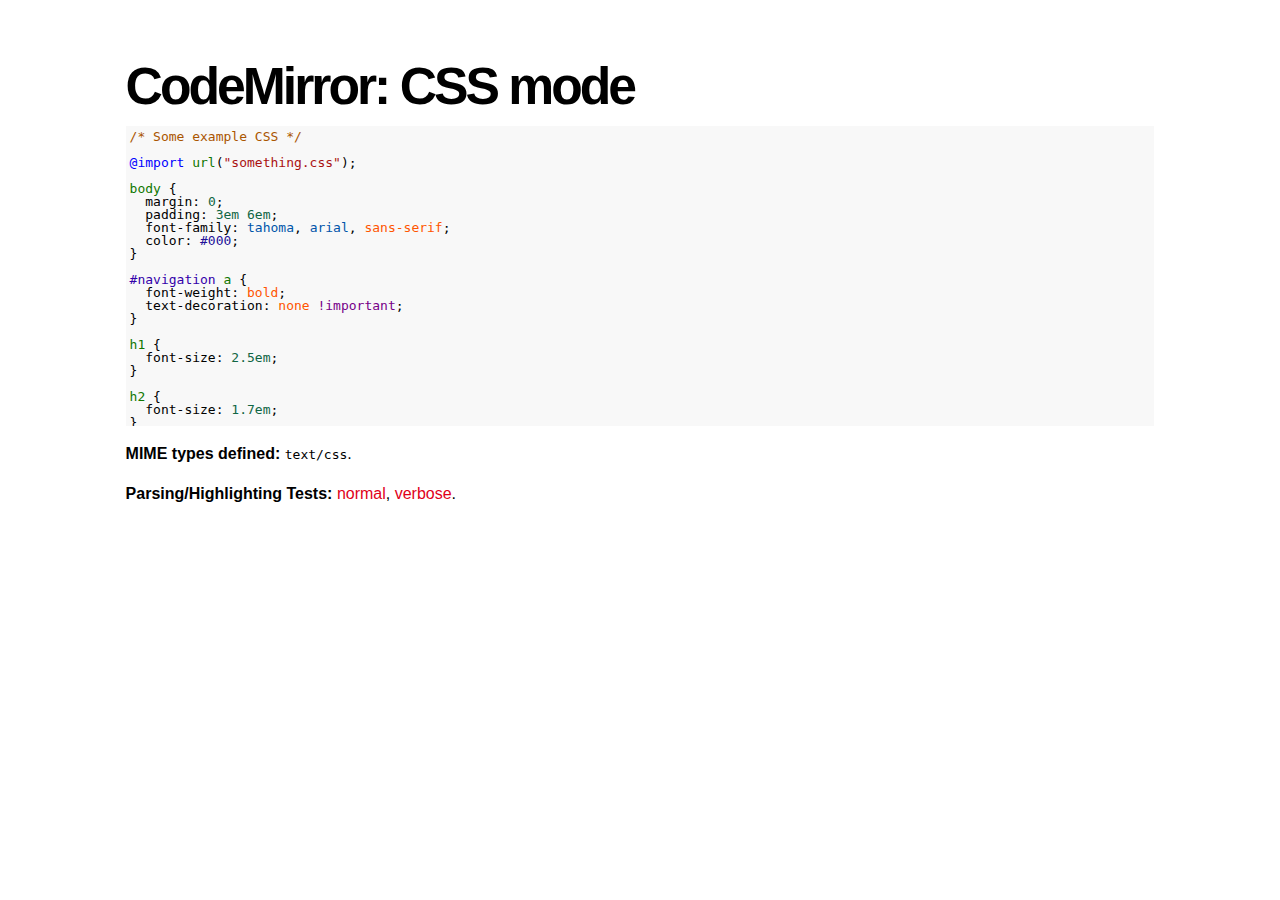
<file: js/codemirror/mode/css/index.html>
<!doctype html>
<html>
  <head>
    <meta charset="utf-8">
    <title>CodeMirror: CSS mode</title>
    <link rel="stylesheet" href="../../lib/codemirror.css">
    <script src="../../lib/codemirror.js"></script>
    <script src="css.js"></script>
    <style>.CodeMirror {background: #f8f8f8;}</style>
    <link rel="stylesheet" href="../../doc/docs.css">
  </head>
  <body>
    <h1>CodeMirror: CSS mode</h1>
    <form><textarea id="code" name="code">
/* Some example CSS */

@import url("something.css");

body {
  margin: 0;
  padding: 3em 6em;
  font-family: tahoma, arial, sans-serif;
  color: #000;
}

#navigation a {
  font-weight: bold;
  text-decoration: none !important;
}

h1 {
  font-size: 2.5em;
}

h2 {
  font-size: 1.7em;
}

h1:before, h2:before {
  content: "::";
}

code {
  font-family: courier, monospace;
  font-size: 80%;
  color: #418A8A;
}
</textarea></form>
    <script>
      var editor = CodeMirror.fromTextArea(document.getElementById("code"), {});
    </script>

    <p><strong>MIME types defined:</strong> <code>text/css</code>.</p>

    <p><strong>Parsing/Highlighting Tests:</strong> <a href="../../test/index.html#css_*">normal</a>,  <a href="../../test/index.html#verbose,css_*">verbose</a>.</p>

  </body>
</html>
</file>
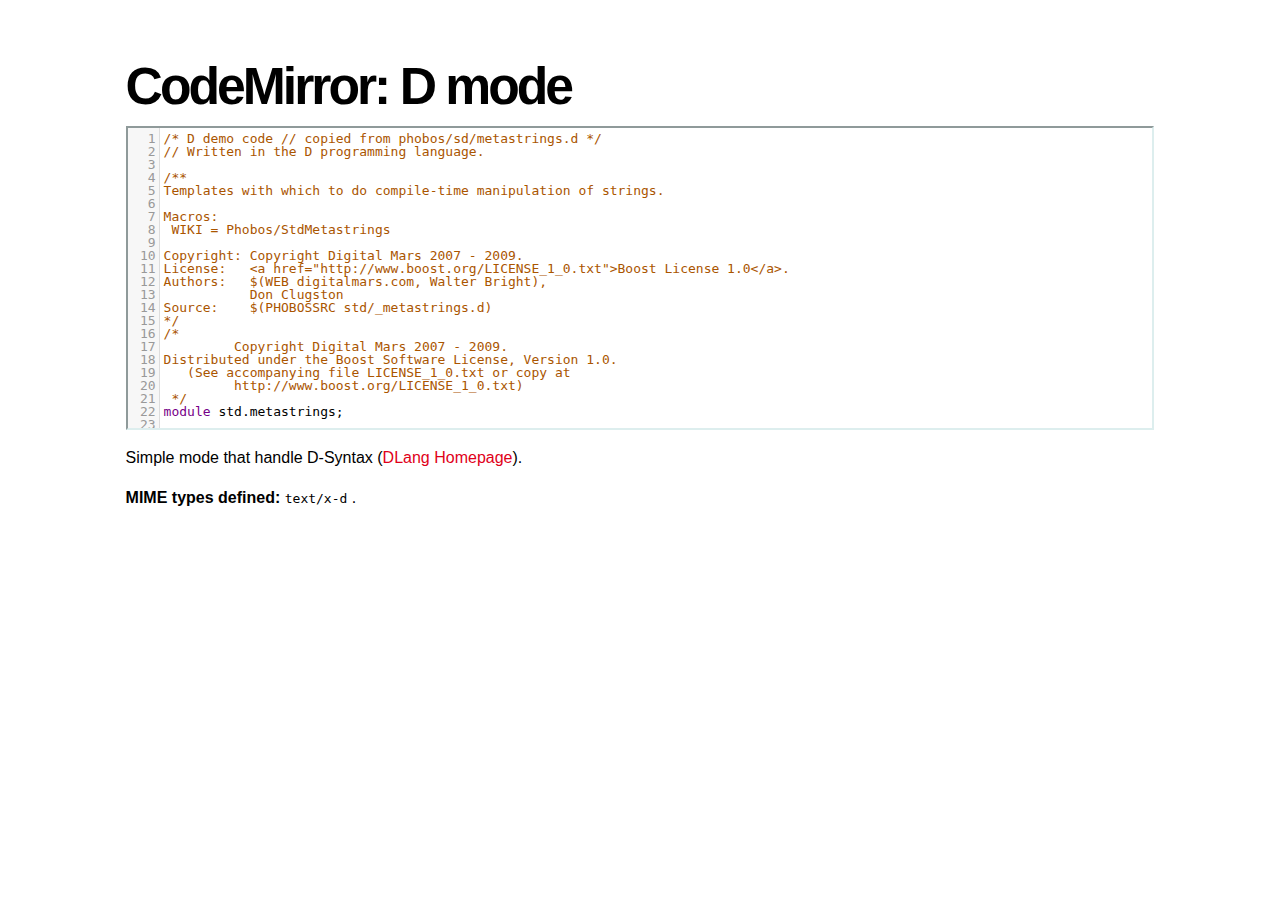
<file: js/codemirror/mode/d/index.html>
<!doctype html>
<html>
  <head>
    <meta charset="utf-8">
    <title>CodeMirror: D mode</title>
    <link rel="stylesheet" href="../../lib/codemirror.css">
    <script src="../../lib/codemirror.js"></script>
    <script src="../../addon/edit/matchbrackets.js"></script>
    <script src="d.js"></script>
    <link rel="stylesheet" href="../../doc/docs.css">
    <style>.CodeMirror {border: 2px inset #dee;}</style>
  </head>
  <body>
    <h1>CodeMirror: D mode</h1>

<form><textarea id="code" name="code">
/* D demo code // copied from phobos/sd/metastrings.d */
// Written in the D programming language.

/**
Templates with which to do compile-time manipulation of strings.

Macros:
 WIKI = Phobos/StdMetastrings

Copyright: Copyright Digital Mars 2007 - 2009.
License:   <a href="http://www.boost.org/LICENSE_1_0.txt">Boost License 1.0</a>.
Authors:   $(WEB digitalmars.com, Walter Bright),
           Don Clugston
Source:    $(PHOBOSSRC std/_metastrings.d)
*/
/*
         Copyright Digital Mars 2007 - 2009.
Distributed under the Boost Software License, Version 1.0.
   (See accompanying file LICENSE_1_0.txt or copy at
         http://www.boost.org/LICENSE_1_0.txt)
 */
module std.metastrings;

/**
Formats constants into a string at compile time.  Analogous to $(XREF
string,format).

Parameters:

A = tuple of constants, which can be strings, characters, or integral
    values.

Formats:
 *    The formats supported are %s for strings, and %%
 *    for the % character.
Example:
---
import std.metastrings;
import std.stdio;

void main()
{
  string s = Format!("Arg %s = %s", "foo", 27);
  writefln(s); // "Arg foo = 27"
}
 * ---
 */

template Format(A...)
{
    static if (A.length == 0)
        enum Format = "";
    else static if (is(typeof(A[0]) : const(char)[]))
        enum Format = FormatString!(A[0], A[1..$]);
    else
        enum Format = toStringNow!(A[0]) ~ Format!(A[1..$]);
}

template FormatString(const(char)[] F, A...)
{
    static if (F.length == 0)
        enum FormatString = Format!(A);
    else static if (F.length == 1)
        enum FormatString = F[0] ~ Format!(A);
    else static if (F[0..2] == "%s")
        enum FormatString
            = toStringNow!(A[0]) ~ FormatString!(F[2..$],A[1..$]);
    else static if (F[0..2] == "%%")
        enum FormatString = "%" ~ FormatString!(F[2..$],A);
    else
    {
        static assert(F[0] != '%', "unrecognized format %" ~ F[1]);
        enum FormatString = F[0] ~ FormatString!(F[1..$],A);
    }
}

unittest
{
    auto s = Format!("hel%slo", "world", -138, 'c', true);
    assert(s == "helworldlo-138ctrue", "[" ~ s ~ "]");
}

/**
 * Convert constant argument to a string.
 */

template toStringNow(ulong v)
{
    static if (v < 10)
        enum toStringNow = "" ~ cast(char)(v + '0');
    else
        enum toStringNow = toStringNow!(v / 10) ~ toStringNow!(v % 10);
}

unittest
{
    static assert(toStringNow!(1uL << 62) == "4611686018427387904");
}

/// ditto
template toStringNow(long v)
{
    static if (v < 0)
        enum toStringNow = "-" ~ toStringNow!(cast(ulong) -v);
    else
        enum toStringNow = toStringNow!(cast(ulong) v);
}

unittest
{
    static assert(toStringNow!(0x100000000) == "4294967296");
    static assert(toStringNow!(-138L) == "-138");
}

/// ditto
template toStringNow(uint U)
{
    enum toStringNow = toStringNow!(cast(ulong)U);
}

/// ditto
template toStringNow(int I)
{
    enum toStringNow = toStringNow!(cast(long)I);
}

/// ditto
template toStringNow(bool B)
{
    enum toStringNow = B ? "true" : "false";
}

/// ditto
template toStringNow(string S)
{
    enum toStringNow = S;
}

/// ditto
template toStringNow(char C)
{
    enum toStringNow = "" ~ C;
}


/********
 * Parse unsigned integer literal from the start of string s.
 * returns:
 *    .value = the integer literal as a string,
 *    .rest = the string following the integer literal
 * Otherwise:
 *    .value = null,
 *    .rest = s
 */

template parseUinteger(const(char)[] s)
{
    static if (s.length == 0)
    {
        enum value = "";
        enum rest = "";
    }
    else static if (s[0] >= '0' && s[0] <= '9')
    {
        enum value = s[0] ~ parseUinteger!(s[1..$]).value;
        enum rest = parseUinteger!(s[1..$]).rest;
    }
    else
    {
        enum value = "";
        enum rest = s;
    }
}

/********
Parse integer literal optionally preceded by $(D '-') from the start
of string $(D s).

Returns:
   .value = the integer literal as a string,
   .rest = the string following the integer literal

Otherwise:
   .value = null,
   .rest = s
*/

template parseInteger(const(char)[] s)
{
    static if (s.length == 0)
    {
        enum value = "";
        enum rest = "";
    }
    else static if (s[0] >= '0' && s[0] <= '9')
    {
        enum value = s[0] ~ parseUinteger!(s[1..$]).value;
        enum rest = parseUinteger!(s[1..$]).rest;
    }
    else static if (s.length >= 2 &&
            s[0] == '-' && s[1] >= '0' && s[1] <= '9')
    {
        enum value = s[0..2] ~ parseUinteger!(s[2..$]).value;
        enum rest = parseUinteger!(s[2..$]).rest;
    }
    else
    {
        enum value = "";
        enum rest = s;
    }
}

unittest
{
    assert(parseUinteger!("1234abc").value == "1234");
    assert(parseUinteger!("1234abc").rest == "abc");
    assert(parseInteger!("-1234abc").value == "-1234");
    assert(parseInteger!("-1234abc").rest == "abc");
}

/**
Deprecated aliases held for backward compatibility.
*/
deprecated alias toStringNow ToString;
/// Ditto
deprecated alias parseUinteger ParseUinteger;
/// Ditto
deprecated alias parseUinteger ParseInteger;

</textarea></form>

    <script>
      var editor = CodeMirror.fromTextArea(document.getElementById("code"), {
        lineNumbers: true,
        matchBrackets: true,
        indentUnit: 4,
        mode: "text/x-d"
      });
    </script>

    <p>Simple mode that handle D-Syntax (<a href="http://www.dlang.org">DLang Homepage</a>).</p>

    <p><strong>MIME types defined:</strong> <code>text/x-d</code>
    .</p>
  </body>
</html>
</file>
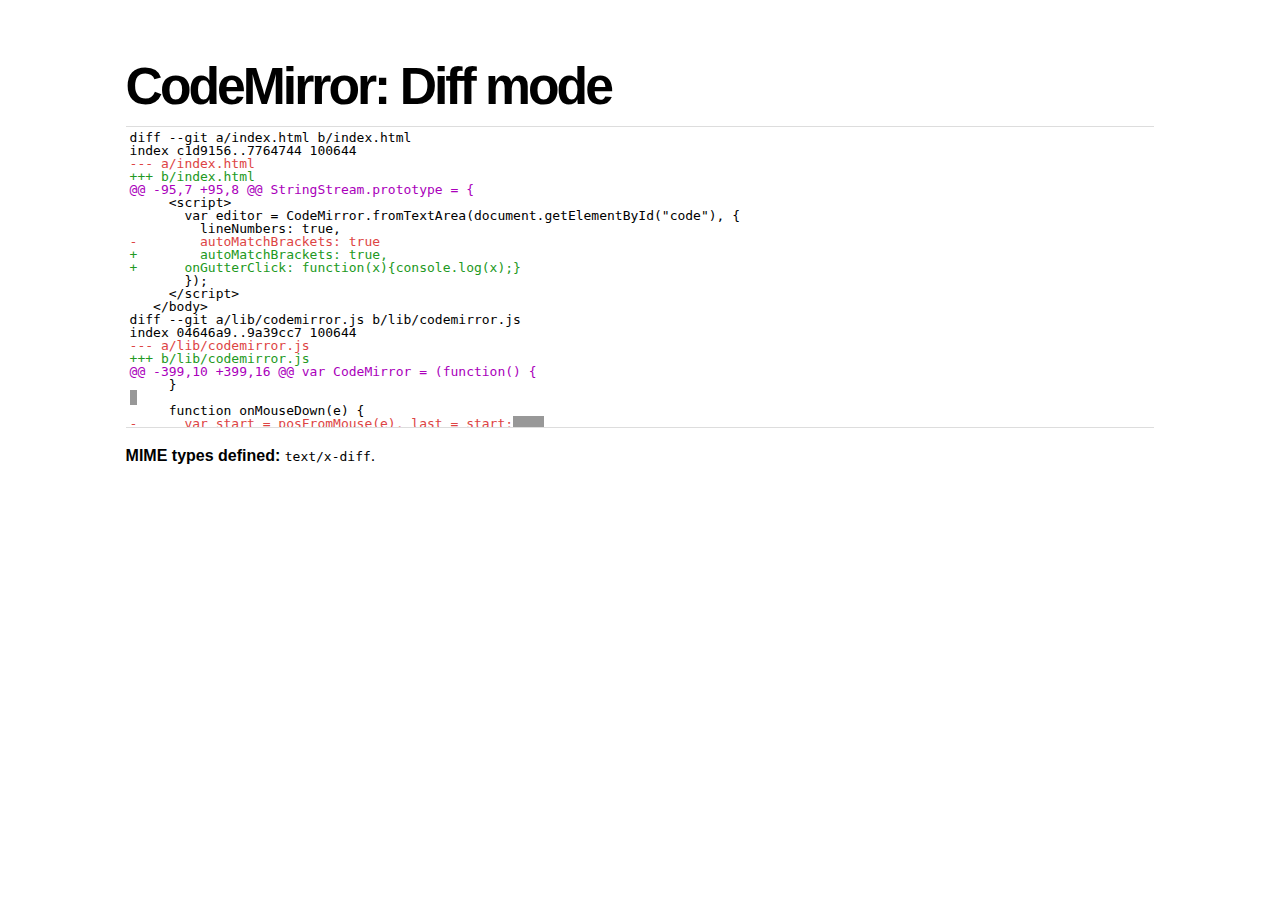
<file: js/codemirror/mode/diff/index.html>
<!doctype html>
<html>
  <head>
    <meta charset="utf-8">
    <title>CodeMirror: Diff mode</title>
    <link rel="stylesheet" href="../../lib/codemirror.css">
    <script src="../../lib/codemirror.js"></script>
    <script src="diff.js"></script>
    <style>
      .CodeMirror {border-top: 1px solid #ddd; border-bottom: 1px solid #ddd;}
      span.cm-meta {color: #a0b !important;}
      span.cm-error { background-color: black; opacity: 0.4;}
      span.cm-error.cm-string { background-color: red; }
      span.cm-error.cm-tag { background-color: #2b2; }
    </style>
    <link rel="stylesheet" href="../../doc/docs.css">
  </head>
  <body>
    <h1>CodeMirror: Diff mode</h1>
    <form><textarea id="code" name="code">
diff --git a/index.html b/index.html
index c1d9156..7764744 100644
--- a/index.html
+++ b/index.html
@@ -95,7 +95,8 @@ StringStream.prototype = {
     <script>
       var editor = CodeMirror.fromTextArea(document.getElementById("code"), {
         lineNumbers: true,
-        autoMatchBrackets: true
+        autoMatchBrackets: true,
+      onGutterClick: function(x){console.log(x);}
       });
     </script>
   </body>
diff --git a/lib/codemirror.js b/lib/codemirror.js
index 04646a9..9a39cc7 100644
--- a/lib/codemirror.js
+++ b/lib/codemirror.js
@@ -399,10 +399,16 @@ var CodeMirror = (function() {
     }
 
     function onMouseDown(e) {
-      var start = posFromMouse(e), last = start;    
+      var start = posFromMouse(e), last = start, target = e.target();
       if (!start) return;
       setCursor(start.line, start.ch, false);
       if (e.button() != 1) return;
+      if (target.parentNode == gutter) {    
+        if (options.onGutterClick)
+          options.onGutterClick(indexOf(gutter.childNodes, target) + showingFrom);
+        return;
+      }
+
       if (!focused) onFocus();
 
       e.stop();
@@ -808,7 +814,7 @@ var CodeMirror = (function() {
       for (var i = showingFrom; i < showingTo; ++i) {
         var marker = lines[i].gutterMarker;
         if (marker) html.push('<div class="' + marker.style + '">' + htmlEscape(marker.text) + '</div>');
-        else html.push("<div>" + (options.lineNumbers ? i + 1 : "\u00a0") + "</div>");
+        else html.push("<div>" + (options.lineNumbers ? i + options.firstLineNumber : "\u00a0") + "</div>");
       }
       gutter.style.display = "none"; // TODO test whether this actually helps
       gutter.innerHTML = html.join("");
@@ -1371,10 +1377,8 @@ var CodeMirror = (function() {
         if (option == "parser") setParser(value);
         else if (option === "lineNumbers") setLineNumbers(value);
         else if (option === "gutter") setGutter(value);
-        else if (option === "readOnly") options.readOnly = value;
-        else if (option === "indentUnit") {options.indentUnit = indentUnit = value; setParser(options.parser);}
-        else if (/^(?:enterMode|tabMode|indentWithTabs|readOnly|autoMatchBrackets|undoDepth)$/.test(option)) options[option] = value;
-        else throw new Error("Can't set option " + option);
+        else if (option === "indentUnit") {options.indentUnit = value; setParser(options.parser);}
+        else options[option] = value;
       },
       cursorCoords: cursorCoords,
       undo: operation(undo),
@@ -1402,7 +1406,8 @@ var CodeMirror = (function() {
       replaceRange: operation(replaceRange),
 
       operation: function(f){return operation(f)();},
-      refresh: function(){updateDisplay([{from: 0, to: lines.length}]);}
+      refresh: function(){updateDisplay([{from: 0, to: lines.length}]);},
+      getInputField: function(){return input;}
     };
     return instance;
   }
@@ -1420,6 +1425,7 @@ var CodeMirror = (function() {
     readOnly: false,
     onChange: null,
     onCursorActivity: null,
+    onGutterClick: null,
     autoMatchBrackets: false,
     workTime: 200,
     workDelay: 300,
</textarea></form>
    <script>
      var editor = CodeMirror.fromTextArea(document.getElementById("code"), {});
    </script>

    <p><strong>MIME types defined:</strong> <code>text/x-diff</code>.</p>

  </body>
</html>
</file>
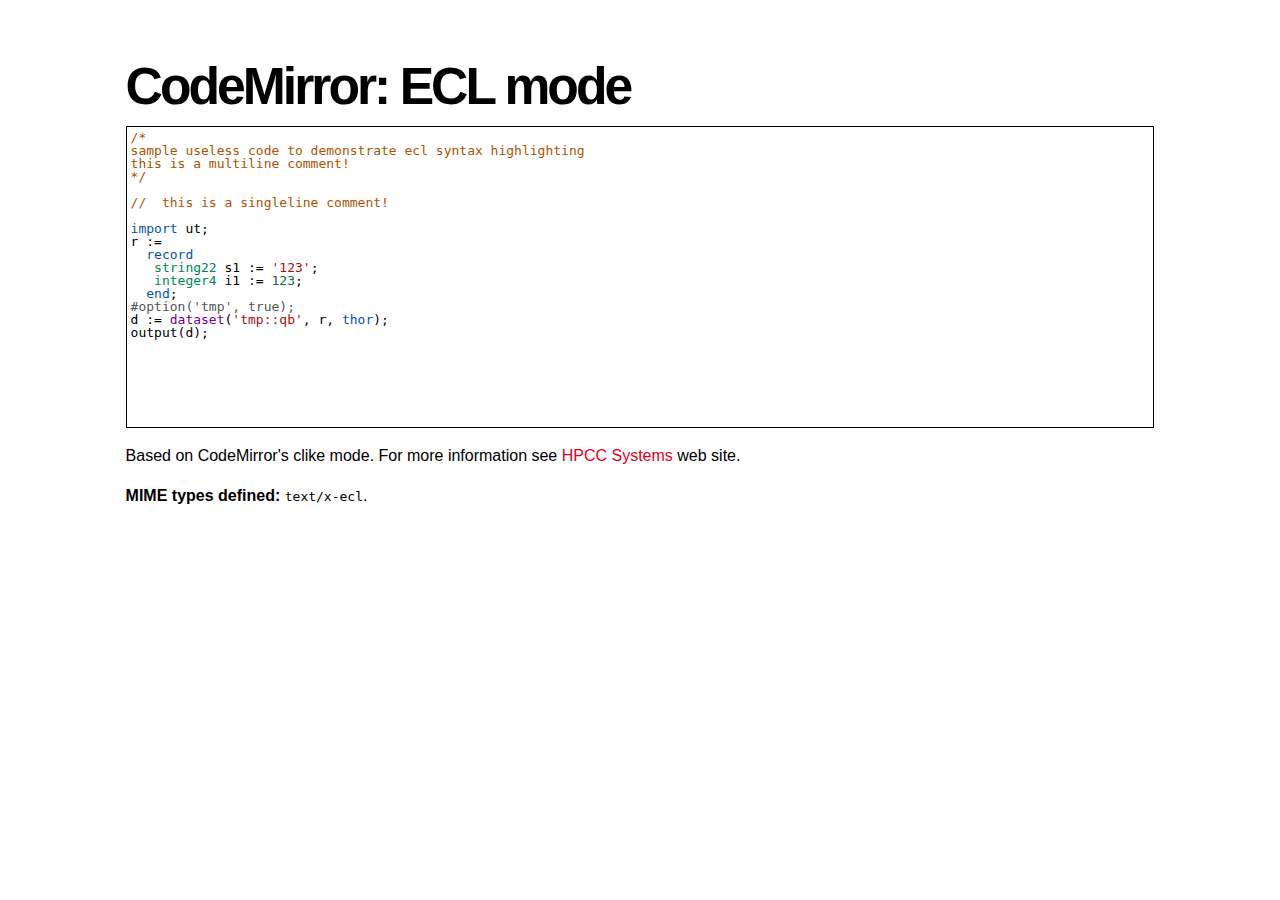
<file: js/codemirror/mode/ecl/index.html>
﻿<!doctype html>
<html>
  <head>
    <title>CodeMirror: ECL mode</title>
    <link rel="stylesheet" href="../../lib/codemirror.css">
    <script src="../../lib/codemirror.js"></script>
    <script src="ecl.js"></script>
    <link rel="stylesheet" href="../../doc/docs.css">
    <style>.CodeMirror {border: 1px solid black;}</style>
  </head>
  <body>
    <h1>CodeMirror: ECL mode</h1>
    <form><textarea id="code" name="code">
/*
sample useless code to demonstrate ecl syntax highlighting
this is a multiline comment!
*/

//  this is a singleline comment!

import ut;
r := 
  record
   string22 s1 := '123';
   integer4 i1 := 123;
  end;
#option('tmp', true);
d := dataset('tmp::qb', r, thor);
output(d);
</textarea></form>
    <script>
      var editor = CodeMirror.fromTextArea(document.getElementById("code"), {});
    </script>

    <p>Based on CodeMirror's clike mode.  For more information see <a href="http://hpccsystems.com">HPCC Systems</a> web site.</p>
    <p><strong>MIME types defined:</strong> <code>text/x-ecl</code>.</p>

  </body>
</html>
</file>
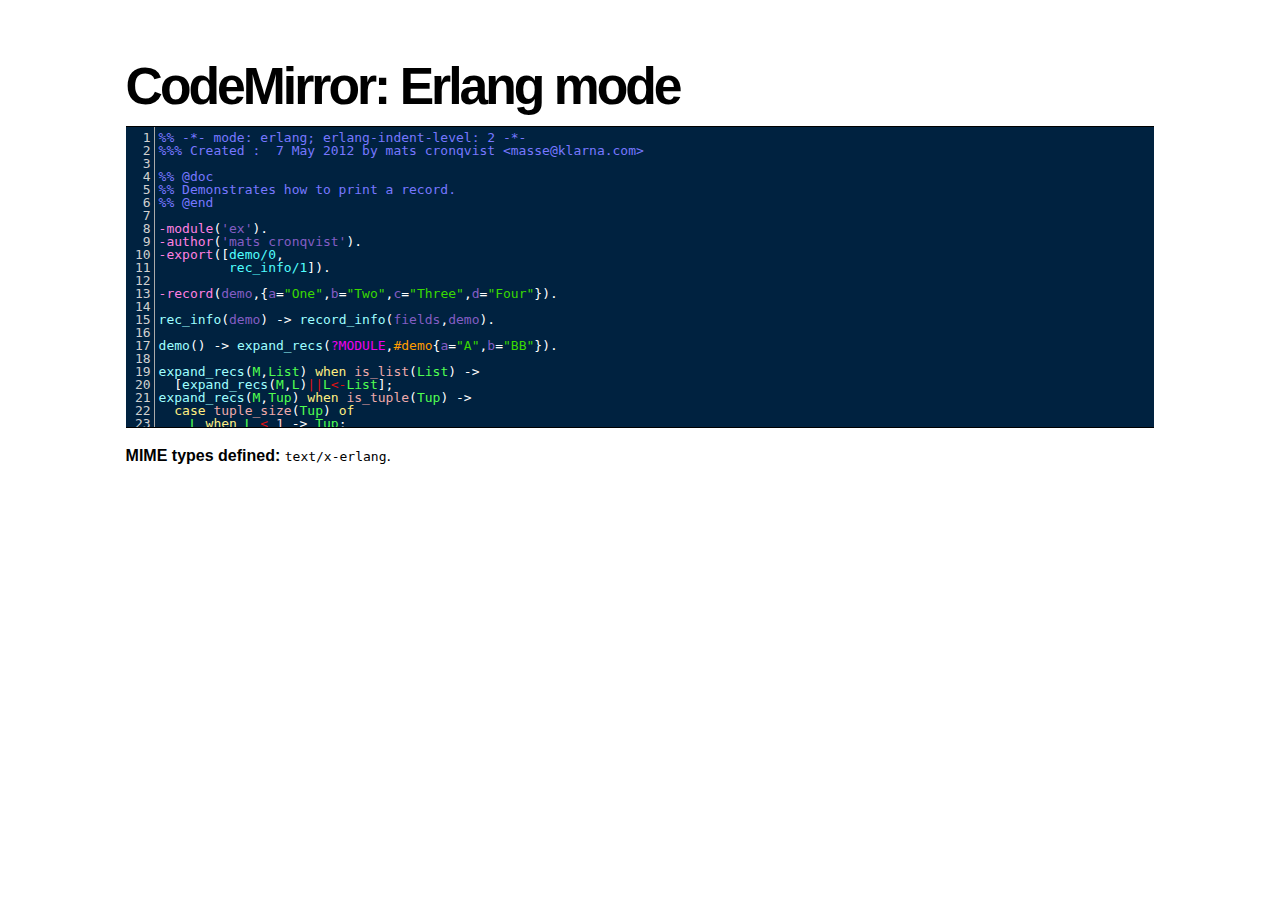
<file: js/codemirror/mode/erlang/index.html>
<!doctype html>
<html>
  <head>
    <meta charset="utf-8">
    <title>CodeMirror: Erlang mode</title>
    <link rel="stylesheet" href="../../lib/codemirror.css">
    <script src="../../lib/codemirror.js"></script>
    <script src="../../addon/edit/matchbrackets.js"></script>
    <script src="erlang.js"></script>
    <link rel="stylesheet" href="../../theme/erlang-dark.css">
    <style type="text/css">.CodeMirror {border-top: 1px solid black; border-bottom: 1px solid black;}</style>
    <link rel="stylesheet" href="../../doc/docs.css">
  </head>
  <body>
    <h1>CodeMirror: Erlang mode</h1>

<form><textarea id="code" name="code">
%% -*- mode: erlang; erlang-indent-level: 2 -*-
%%% Created :  7 May 2012 by mats cronqvist <masse@klarna.com>

%% @doc
%% Demonstrates how to print a record.
%% @end

-module('ex').
-author('mats cronqvist').
-export([demo/0,
         rec_info/1]).

-record(demo,{a="One",b="Two",c="Three",d="Four"}).

rec_info(demo) -> record_info(fields,demo).

demo() -> expand_recs(?MODULE,#demo{a="A",b="BB"}).
  
expand_recs(M,List) when is_list(List) ->
  [expand_recs(M,L)||L<-List];
expand_recs(M,Tup) when is_tuple(Tup) ->
  case tuple_size(Tup) of
    L when L < 1 -> Tup;
    L ->
      try Fields = M:rec_info(element(1,Tup)),
          L = length(Fields)+1,
          lists:zip(Fields,expand_recs(M,tl(tuple_to_list(Tup))))
      catch _:_ ->
          list_to_tuple(expand_recs(M,tuple_to_list(Tup)))
      end
  end;
expand_recs(_,Term) ->
  Term.
</textarea></form>

    <script>
      var editor = CodeMirror.fromTextArea(document.getElementById("code"), {
        lineNumbers: true,
        matchBrackets: true,
        extraKeys: {"Tab":  "indentAuto"},
        theme: "erlang-dark"
      });
    </script>

    <p><strong>MIME types defined:</strong> <code>text/x-erlang</code>.</p>
  </body>
</html>
</file>
<file: css/style.css>
.container{
	width: 100%;
}

.includes{
	margin: 0 0 20px 0;
}

.includes li{
	display: inline;
	margin: 0 20px 0 0;	
}

#css{
	height: 300px;
	width: 30%;
	position: absolute;
}

#html{
	height: 300px;
	float: left;
	position: absolute;
	width: 69%;
	margin-left: 31%;
	overflow: hidden;
}

#editors{
	height: 380px;
}

#render{
	position: absolute;
	top: 380px;
	width: 100%;
	height: 90%;
}
</file>
<file: js/codemirror/doc/docs.css>
body {
  font-family: Droid Sans, Arial, sans-serif;
  line-height: 1.5;
  max-width: 64.3em;
  margin: 3em auto;
  padding: 0 1em;
}

h1 {
  letter-spacing: -3px;
  font-size: 3.23em;
  font-weight: bold;
  margin: 0;
}

h2 {
  font-size: 1.23em;
  font-weight: bold;
  margin: .5em 0;
  letter-spacing: -1px;
}

h3 {
  font-size: 1.1em;
  font-weight: bold;
  margin: .4em 0;
}

pre {
  background-color: #eee;
  -moz-border-radius: 6px;
  -webkit-border-radius: 6px;
  border-radius: 6px;
  padding: 1em;
}

pre.code {
  margin: 0 1em;
}

.grey {
  background-color: #eee;
  border-radius: 6px;
  margin-bottom: 1.65em;
  margin-top: 0.825em;
  padding: 0.825em 1.65em;
  position: relative;
}

img.logo {
  position: absolute;
  right: -1em;
  bottom: 4px;
  max-width: 23.6875em; /* Scale image down with text to prevent clipping */
}

.grey > pre {
  background:none;
  border-radius:0;
  padding:0;
  margin:0;
  font-size:2.2em;
  line-height:1.2em;
}

a:link, a:visited, .quasilink {
  color: #df0019;
  cursor: pointer;
  text-decoration: none;
}

a:hover, .quasilink:hover {
  color: #800004;
}

h1 a:link, h1 a:visited, h1 a:hover {
  color: black;
}

ul {
  margin: 0;
  padding-left: 1.2em;
}

a.download {
  color: white;
  background-color: #df0019;
  width: 100%;
  display: block;
  text-align: center;
  font-size: 1.23em;
  font-weight: bold;
  text-decoration: none;
  -moz-border-radius: 6px;
  -webkit-border-radius: 6px;
  border-radius: 6px;
  padding: .5em 0;
  margin-bottom: 1em;
}

a.download:hover {
  background-color: #bb0010;
}

.rel {
  margin-bottom: 0;
}

.rel-note {
  color: #777;
  font-size: .9em;
  margin-top: .1em;
}

.logo-braces {
  color: #df0019;
  position: relative;
  top: -4px;
}

.blk {
  float: left;
}

.left {
  margin-right: 20.68em;
  max-width: 37em;
  padding-right: 6.53em;
  padding-bottom: 1em;
}

.left1 {
  width: 15.24em;
  padding-right: 6.45em;
}

.left2 {
  max-width: 15.24em;
}

.right {
  width: 20.68em;
  margin-left: -20.68em;
}

.leftbig {
  width: 42.44em;
  padding-right: 6.53em;
}

.rightsmall {
  width: 15.24em;
}

.clear:after {
  visibility: hidden;
  display: block;
  font-size: 0;
  content: " ";
  clear: both;
  height: 0;
}
.clear { display: inline-block; }
/* start commented backslash hack \*/
* html .clear { height: 1%; }
.clear { display: block; }
/* close commented backslash hack */
</file>
<file: js/codemirror/lib/codemirror.css>
/* BASICS */

.CodeMirror {
  /* Set height, width, borders, and global font properties here */
  font-family: monospace;
  height: 300px;
}
.CodeMirror-scroll {
  /* Set scrolling behaviour here */
  overflow: auto;
}

/* PADDING */

.CodeMirror-lines {
  padding: 4px 0; /* Vertical padding around content */
}
.CodeMirror pre {
  padding: 0 4px; /* Horizontal padding of content */
}

.CodeMirror-scrollbar-filler, .CodeMirror-gutter-filler {
  background-color: white; /* The little square between H and V scrollbars */
}

/* GUTTER */

.CodeMirror-gutters {
  border-right: 1px solid #ddd;
  background-color: #f7f7f7;
  white-space: nowrap;
}
.CodeMirror-linenumbers {}
.CodeMirror-linenumber {
  padding: 0 3px 0 5px;
  min-width: 20px;
  text-align: right;
  color: #999;
}

/* CURSOR */

.CodeMirror div.CodeMirror-cursor {
  border-left: 1px solid black;
  z-index: 3;
}
/* Shown when moving in bi-directional text */
.CodeMirror div.CodeMirror-secondarycursor {
  border-left: 1px solid silver;
}
.CodeMirror.cm-keymap-fat-cursor div.CodeMirror-cursor {
  width: auto;
  border: 0;
  background: #7e7;
  z-index: 1;
}
/* Can style cursor different in overwrite (non-insert) mode */
.CodeMirror div.CodeMirror-cursor.CodeMirror-overwrite {}

.cm-tab { display: inline-block; }

/* DEFAULT THEME */

.cm-s-default .cm-keyword {color: #708;}
.cm-s-default .cm-atom {color: #219;}
.cm-s-default .cm-number {color: #164;}
.cm-s-default .cm-def {color: #00f;}
.cm-s-default .cm-variable {color: black;}
.cm-s-default .cm-variable-2 {color: #05a;}
.cm-s-default .cm-variable-3 {color: #085;}
.cm-s-default .cm-property {color: black;}
.cm-s-default .cm-operator {color: black;}
.cm-s-default .cm-comment {color: #a50;}
.cm-s-default .cm-string {color: #a11;}
.cm-s-default .cm-string-2 {color: #f50;}
.cm-s-default .cm-meta {color: #555;}
.cm-s-default .cm-error {color: #f00;}
.cm-s-default .cm-qualifier {color: #555;}
.cm-s-default .cm-builtin {color: #30a;}
.cm-s-default .cm-bracket {color: #997;}
.cm-s-default .cm-tag {color: #170;}
.cm-s-default .cm-attribute {color: #00c;}
.cm-s-default .cm-header {color: blue;}
.cm-s-default .cm-quote {color: #090;}
.cm-s-default .cm-hr {color: #999;}
.cm-s-default .cm-link {color: #00c;}

.cm-negative {color: #d44;}
.cm-positive {color: #292;}
.cm-header, .cm-strong {font-weight: bold;}
.cm-em {font-style: italic;}
.cm-link {text-decoration: underline;}

.cm-invalidchar {color: #f00;}

div.CodeMirror span.CodeMirror-matchingbracket {color: #0f0;}
div.CodeMirror span.CodeMirror-nonmatchingbracket {color: #f22;}

/* STOP */

/* The rest of this file contains styles related to the mechanics of
   the editor. You probably shouldn't touch them. */

.CodeMirror {
  line-height: 1;
  position: relative;
  overflow: hidden;
  background: white;
  color: black;
}

.CodeMirror-scroll {
  /* 30px is the magic margin used to hide the element's real scrollbars */
  /* See overflow: hidden in .CodeMirror */
  margin-bottom: -30px; margin-right: -30px;
  padding-bottom: 30px; padding-right: 30px;
  height: 100%;
  outline: none; /* Prevent dragging from highlighting the element */
  position: relative;
}
.CodeMirror-sizer {
  position: relative;
}

/* The fake, visible scrollbars. Used to force redraw during scrolling
   before actuall scrolling happens, thus preventing shaking and
   flickering artifacts. */
.CodeMirror-vscrollbar, .CodeMirror-hscrollbar, .CodeMirror-scrollbar-filler, .CodeMirror-gutter-filler {
  position: absolute;
  z-index: 6;
  display: none;
}
.CodeMirror-vscrollbar {
  right: 0; top: 0;
  overflow-x: hidden;
  overflow-y: scroll;
}
.CodeMirror-hscrollbar {
  bottom: 0; left: 0;
  overflow-y: hidden;
  overflow-x: scroll;
}
.CodeMirror-scrollbar-filler {
  right: 0; bottom: 0;
}
.CodeMirror-gutter-filler {
  left: 0; bottom: 0;
}

.CodeMirror-gutters {
  position: absolute; left: 0; top: 0;
  padding-bottom: 30px;
  z-index: 3;
}
.CodeMirror-gutter {
  white-space: normal;
  height: 100%;
  padding-bottom: 30px;
  margin-bottom: -32px;
  display: inline-block;
  /* Hack to make IE7 behave */
  *zoom:1;
  *display:inline;
}
.CodeMirror-gutter-elt {
  position: absolute;
  cursor: default;
  z-index: 4;
}

.CodeMirror-lines {
  cursor: text;
}
.CodeMirror pre {
  /* Reset some styles that the rest of the page might have set */
  -moz-border-radius: 0; -webkit-border-radius: 0; border-radius: 0;
  border-width: 0;
  background: transparent;
  font-family: inherit;
  font-size: inherit;
  margin: 0;
  white-space: pre;
  word-wrap: normal;
  line-height: inherit;
  color: inherit;
  z-index: 2;
  position: relative;
  overflow: visible;
}
.CodeMirror-wrap pre {
  word-wrap: break-word;
  white-space: pre-wrap;
  word-break: normal;
}
.CodeMirror-linebackground {
  position: absolute;
  left: 0; right: 0; top: 0; bottom: 0;
  z-index: 0;
}

.CodeMirror-linewidget {
  position: relative;
  z-index: 2;
  overflow: auto;
}

.CodeMirror-widget {
  display: inline-block;
}

.CodeMirror-wrap .CodeMirror-scroll {
  overflow-x: hidden;
}

.CodeMirror-measure {
  position: absolute;
  width: 100%; height: 0px;
  overflow: hidden;
  visibility: hidden;
}
.CodeMirror-measure pre { position: static; }

.CodeMirror div.CodeMirror-cursor {
  position: absolute;
  visibility: hidden;
  border-right: none;
  width: 0;
}
.CodeMirror-focused div.CodeMirror-cursor {
  visibility: visible;
}

.CodeMirror-selected { background: #d9d9d9; }
.CodeMirror-focused .CodeMirror-selected { background: #d7d4f0; }

.cm-searching {
  background: #ffa;
  background: rgba(255, 255, 0, .4);
}

/* IE7 hack to prevent it from returning funny offsetTops on the spans */
.CodeMirror span { *vertical-align: text-bottom; }

@media print {
  /* Hide the cursor when printing */
  .CodeMirror div.CodeMirror-cursor {
    visibility: hidden;
  }
}
</file>
<file: js/codemirror/test/mode_test.css>
.mt-output .mt-token {
  border: 1px solid #ddd;
  white-space: pre;
  font-family: "Consolas", monospace;
  text-align: center;
}

.mt-output .mt-style {
  font-size: x-small;
}
</file>
<file: js/codemirror/theme/neat.css>
.cm-s-neat span.cm-comment { color: #a86; }
.cm-s-neat span.cm-keyword { line-height: 1em; font-weight: bold; color: blue; }
.cm-s-neat span.cm-string { color: #a22; }
.cm-s-neat span.cm-builtin { line-height: 1em; font-weight: bold; color: #077; }
.cm-s-neat span.cm-special { line-height: 1em; font-weight: bold; color: #0aa; }
.cm-s-neat span.cm-variable { color: black; }
.cm-s-neat span.cm-number, .cm-s-neat span.cm-atom { color: #3a3; }
.cm-s-neat span.cm-meta {color: #555;}
.cm-s-neat span.cm-link { color: #3a3; }
</file>
<file: js/codemirror/theme/elegant.css>
.cm-s-elegant span.cm-number, .cm-s-elegant span.cm-string, .cm-s-elegant span.cm-atom {color: #762;}
.cm-s-elegant span.cm-comment {color: #262; font-style: italic; line-height: 1em;}
.cm-s-elegant span.cm-meta {color: #555; font-style: italic; line-height: 1em;}
.cm-s-elegant span.cm-variable {color: black;}
.cm-s-elegant span.cm-variable-2 {color: #b11;}
.cm-s-elegant span.cm-qualifier {color: #555;}
.cm-s-elegant span.cm-keyword {color: #730;}
.cm-s-elegant span.cm-builtin {color: #30a;}
.cm-s-elegant span.cm-error {background-color: #fdd;}
.cm-s-elegant span.cm-link {color: #762;}
</file>
<file: js/codemirror/theme/erlang-dark.css>
.cm-s-erlang-dark.CodeMirror { background: #002240; color: white; }
.cm-s-erlang-dark div.CodeMirror-selected { background: #b36539 !important; }
.cm-s-erlang-dark .CodeMirror-gutters { background: #002240; border-right: 1px solid #aaa; }
.cm-s-erlang-dark .CodeMirror-linenumber { color: #d0d0d0; }
.cm-s-erlang-dark .CodeMirror-cursor { border-left: 1px solid white !important; }

.cm-s-erlang-dark span.cm-atom       { color: #845dc4; }
.cm-s-erlang-dark span.cm-attribute  { color: #ff80e1; }
.cm-s-erlang-dark span.cm-bracket    { color: #ff9d00; }
.cm-s-erlang-dark span.cm-builtin    { color: #eaa; }
.cm-s-erlang-dark span.cm-comment    { color: #77f; }
.cm-s-erlang-dark span.cm-def        { color: #e7a; }
.cm-s-erlang-dark span.cm-error      { color: #9d1e15; }
.cm-s-erlang-dark span.cm-keyword    { color: #ffee80; }
.cm-s-erlang-dark span.cm-meta       { color: #50fefe; }
.cm-s-erlang-dark span.cm-number     { color: #ffd0d0; }
.cm-s-erlang-dark span.cm-operator   { color: #d11; }
.cm-s-erlang-dark span.cm-string     { color: #3ad900; }
.cm-s-erlang-dark span.cm-tag        { color: #9effff; }
.cm-s-erlang-dark span.cm-variable   { color: #50fe50; }
.cm-s-erlang-dark span.cm-variable-2 { color: #e0e; }
</file>
<file: js/codemirror/theme/night.css>
/* Loosely based on the Midnight Textmate theme */

.cm-s-night.CodeMirror { background: #0a001f; color: #f8f8f8; }
.cm-s-night div.CodeMirror-selected { background: #447 !important; }
.cm-s-night .CodeMirror-gutters { background: #0a001f; border-right: 1px solid #aaa; }
.cm-s-night .CodeMirror-linenumber { color: #f8f8f8; }
.cm-s-night .CodeMirror-cursor { border-left: 1px solid white !important; }

.cm-s-night span.cm-comment { color: #6900a1; }
.cm-s-night span.cm-atom { color: #845dc4; }
.cm-s-night span.cm-number, .cm-s-night span.cm-attribute { color: #ffd500; }
.cm-s-night span.cm-keyword { color: #599eff; }
.cm-s-night span.cm-string { color: #37f14a; }
.cm-s-night span.cm-meta { color: #7678e2; }
.cm-s-night span.cm-variable-2, .cm-s-night span.cm-tag { color: #99b2ff; }
.cm-s-night span.cm-variable-3, .cm-s-night span.cm-def { color: white; }
.cm-s-night span.cm-error { color: #9d1e15; }
.cm-s-night span.cm-bracket { color: #8da6ce; }
.cm-s-night span.cm-comment { color: #6900a1; }
.cm-s-night span.cm-builtin, .cm-s-night span.cm-special { color: #ff9e59; }
.cm-s-night span.cm-link { color: #845dc4; }
</file>
<file: js/codemirror/theme/monokai.css>
/* Based on Sublime Text's Monokai theme */

.cm-s-monokai.CodeMirror {background: #272822; color: #f8f8f2;}
.cm-s-monokai div.CodeMirror-selected {background: #49483E !important;}
.cm-s-monokai .CodeMirror-gutters {background: #272822; border-right: 0px;}
.cm-s-monokai .CodeMirror-linenumber {color: #d0d0d0;}
.cm-s-monokai .CodeMirror-cursor {border-left: 1px solid #f8f8f0 !important;}

.cm-s-monokai span.cm-comment {color: #75715e;}
.cm-s-monokai span.cm-atom {color: #ae81ff;}
.cm-s-monokai span.cm-number {color: #ae81ff;}

.cm-s-monokai span.cm-property, .cm-s-monokai span.cm-attribute {color: #a6e22e;}
.cm-s-monokai span.cm-keyword {color: #f92672;}
.cm-s-monokai span.cm-string {color: #e6db74;}

.cm-s-monokai span.cm-variable {color: #a6e22e;}
.cm-s-monokai span.cm-variable-2 {color: #9effff;}
.cm-s-monokai span.cm-def {color: #fd971f;}
.cm-s-monokai span.cm-error {background: #f92672; color: #f8f8f0;}
.cm-s-monokai span.cm-bracket {color: #f8f8f2;}
.cm-s-monokai span.cm-tag {color: #f92672;}
.cm-s-monokai span.cm-link {color: #ae81ff;}

.cm-s-monokai .CodeMirror-matchingbracket {
  text-decoration: underline;
  color: white !important;
}
</file>
<file: js/codemirror/theme/cobalt.css>
.cm-s-cobalt.CodeMirror { background: #002240; color: white; }
.cm-s-cobalt div.CodeMirror-selected { background: #b36539 !important; }
.cm-s-cobalt .CodeMirror-gutters { background: #002240; border-right: 1px solid #aaa; }
.cm-s-cobalt .CodeMirror-linenumber { color: #d0d0d0; }
.cm-s-cobalt .CodeMirror-cursor { border-left: 1px solid white !important; }

.cm-s-cobalt span.cm-comment { color: #08f; }
.cm-s-cobalt span.cm-atom { color: #845dc4; }
.cm-s-cobalt span.cm-number, .cm-s-cobalt span.cm-attribute { color: #ff80e1; }
.cm-s-cobalt span.cm-keyword { color: #ffee80; }
.cm-s-cobalt span.cm-string { color: #3ad900; }
.cm-s-cobalt span.cm-meta { color: #ff9d00; }
.cm-s-cobalt span.cm-variable-2, .cm-s-cobalt span.cm-tag { color: #9effff; }
.cm-s-cobalt span.cm-variable-3, .cm-s-cobalt span.cm-def { color: white; }
.cm-s-cobalt span.cm-error { color: #9d1e15; }
.cm-s-cobalt span.cm-bracket { color: #d8d8d8; }
.cm-s-cobalt span.cm-builtin, .cm-s-cobalt span.cm-special { color: #ff9e59; }
.cm-s-cobalt span.cm-link { color: #845dc4; }
</file>
<file: js/codemirror/theme/eclipse.css>
.cm-s-eclipse span.cm-meta {color: #FF1717;}
.cm-s-eclipse span.cm-keyword { line-height: 1em; font-weight: bold; color: #7F0055; }
.cm-s-eclipse span.cm-atom {color: #219;}
.cm-s-eclipse span.cm-number {color: #164;}
.cm-s-eclipse span.cm-def {color: #00f;}
.cm-s-eclipse span.cm-variable {color: black;}
.cm-s-eclipse span.cm-variable-2 {color: #0000C0;}
.cm-s-eclipse span.cm-variable-3 {color: #0000C0;}
.cm-s-eclipse span.cm-property {color: black;}
.cm-s-eclipse span.cm-operator {color: black;}
.cm-s-eclipse span.cm-comment {color: #3F7F5F;}
.cm-s-eclipse span.cm-string {color: #2A00FF;}
.cm-s-eclipse span.cm-string-2 {color: #f50;}
.cm-s-eclipse span.cm-error {color: #f00;}
.cm-s-eclipse span.cm-qualifier {color: #555;}
.cm-s-eclipse span.cm-builtin {color: #30a;}
.cm-s-eclipse span.cm-bracket {color: #cc7;}
.cm-s-eclipse span.cm-tag {color: #170;}
.cm-s-eclipse span.cm-attribute {color: #00c;}
.cm-s-eclipse span.cm-link {color: #219;}

.cm-s-eclipse .CodeMirror-matchingbracket {
	outline:1px solid grey;
	color:black !important;
}
</file>
<file: js/codemirror/theme/rubyblue.css>
.cm-s-rubyblue { font-family: Trebuchet, Verdana, sans-serif; }	/* - customized editor font - */

.cm-s-rubyblue.CodeMirror { background: #112435; color: white; }
.cm-s-rubyblue div.CodeMirror-selected { background: #38566F !important; }
.cm-s-rubyblue .CodeMirror-gutters { background: #1F4661; border-right: 7px solid #3E7087; }
.cm-s-rubyblue .CodeMirror-linenumber { color: white; }
.cm-s-rubyblue .CodeMirror-cursor { border-left: 1px solid white !important; }

.cm-s-rubyblue span.cm-comment { color: #999; font-style:italic; line-height: 1em; }
.cm-s-rubyblue span.cm-atom { color: #F4C20B; }
.cm-s-rubyblue span.cm-number, .cm-s-rubyblue span.cm-attribute { color: #82C6E0; }
.cm-s-rubyblue span.cm-keyword { color: #F0F; }
.cm-s-rubyblue span.cm-string { color: #F08047; }
.cm-s-rubyblue span.cm-meta { color: #F0F; }
.cm-s-rubyblue span.cm-variable-2, .cm-s-rubyblue span.cm-tag { color: #7BD827; }
.cm-s-rubyblue span.cm-variable-3, .cm-s-rubyblue span.cm-def { color: white; }
.cm-s-rubyblue span.cm-error { color: #AF2018; }
.cm-s-rubyblue span.cm-bracket { color: #F0F; }
.cm-s-rubyblue span.cm-link { color: #F4C20B; }
.cm-s-rubyblue span.CodeMirror-matchingbracket { color:#F0F !important; }
.cm-s-rubyblue span.cm-builtin, .cm-s-rubyblue span.cm-special { color: #FF9D00; }
</file>
<file: js/codemirror/theme/lesser-dark.css>
/*
http://lesscss.org/ dark theme
Ported to CodeMirror by Peter Kroon
*/
.cm-s-lesser-dark {
  line-height: 1.3em;
}
.cm-s-lesser-dark {
  font-family: 'Bitstream Vera Sans Mono', 'DejaVu Sans Mono', 'Monaco', Courier, monospace !important;
}

.cm-s-lesser-dark.CodeMirror { background: #262626; color: #EBEFE7; text-shadow: 0 -1px 1px #262626; }
.cm-s-lesser-dark div.CodeMirror-selected {background: #45443B !important;} /* 33322B*/
.cm-s-lesser-dark .CodeMirror-cursor { border-left: 1px solid white !important; }
.cm-s-lesser-dark pre { padding: 0 8px; }/*editable code holder*/

div.CodeMirror span.CodeMirror-matchingbracket { color: #7EFC7E; }/*65FC65*/

.cm-s-lesser-dark .CodeMirror-gutters { background: #262626; border-right:1px solid #aaa; }
.cm-s-lesser-dark .CodeMirror-linenumber { color: #777; }

.cm-s-lesser-dark span.cm-keyword { color: #599eff; }
.cm-s-lesser-dark span.cm-atom { color: #C2B470; }
.cm-s-lesser-dark span.cm-number { color: #B35E4D; }
.cm-s-lesser-dark span.cm-def {color: white;}
.cm-s-lesser-dark span.cm-variable { color:#D9BF8C; }
.cm-s-lesser-dark span.cm-variable-2 { color: #669199; }
.cm-s-lesser-dark span.cm-variable-3 { color: white; }
.cm-s-lesser-dark span.cm-property {color: #92A75C;}
.cm-s-lesser-dark span.cm-operator {color: #92A75C;}
.cm-s-lesser-dark span.cm-comment { color: #666; }
.cm-s-lesser-dark span.cm-string { color: #BCD279; }
.cm-s-lesser-dark span.cm-string-2 {color: #f50;}
.cm-s-lesser-dark span.cm-meta { color: #738C73; }
.cm-s-lesser-dark span.cm-error { color: #9d1e15; }
.cm-s-lesser-dark span.cm-qualifier {color: #555;}
.cm-s-lesser-dark span.cm-builtin { color: #ff9e59; }
.cm-s-lesser-dark span.cm-bracket { color: #EBEFE7; }
.cm-s-lesser-dark span.cm-tag { color: #669199; }
.cm-s-lesser-dark span.cm-attribute {color: #00c;}
.cm-s-lesser-dark span.cm-header {color: #a0a;}
.cm-s-lesser-dark span.cm-quote {color: #090;}
.cm-s-lesser-dark span.cm-hr {color: #999;}
.cm-s-lesser-dark span.cm-link {color: #00c;}
</file>
<file: js/codemirror/theme/xq-dark.css>
/*
Copyright (C) 2011 by MarkLogic Corporation
Author: Mike Brevoort <mike@brevoort.com>

Permission is hereby granted, free of charge, to any person obtaining a copy
of this software and associated documentation files (the "Software"), to deal
in the Software without restriction, including without limitation the rights
to use, copy, modify, merge, publish, distribute, sublicense, and/or sell
copies of the Software, and to permit persons to whom the Software is
furnished to do so, subject to the following conditions:

The above copyright notice and this permission notice shall be included in
all copies or substantial portions of the Software.

THE SOFTWARE IS PROVIDED "AS IS", WITHOUT WARRANTY OF ANY KIND, EXPRESS OR
IMPLIED, INCLUDING BUT NOT LIMITED TO THE WARRANTIES OF MERCHANTABILITY,
FITNESS FOR A PARTICULAR PURPOSE AND NONINFRINGEMENT. IN NO EVENT SHALL THE
AUTHORS OR COPYRIGHT HOLDERS BE LIABLE FOR ANY CLAIM, DAMAGES OR OTHER
LIABILITY, WHETHER IN AN ACTION OF CONTRACT, TORT OR OTHERWISE, ARISING FROM,
OUT OF OR IN CONNECTION WITH THE SOFTWARE OR THE USE OR OTHER DEALINGS IN
THE SOFTWARE.
*/
.cm-s-xq-dark.CodeMirror { background: #0a001f; color: #f8f8f8; }
.cm-s-xq-dark span.CodeMirror-selected { background: #a8f !important; }
.cm-s-xq-dark .CodeMirror-gutters { background: #0a001f; border-right: 1px solid #aaa; }
.cm-s-xq-dark .CodeMirror-linenumber { color: #f8f8f8; }
.cm-s-xq-dark .CodeMirror-cursor { border-left: 1px solid white !important; }

.cm-s-xq-dark span.cm-keyword {color: #FFBD40;}
.cm-s-xq-dark span.cm-atom {color: #6C8CD5;}
.cm-s-xq-dark span.cm-number {color: #164;}
.cm-s-xq-dark span.cm-def {color: #FFF; text-decoration:underline;}
.cm-s-xq-dark span.cm-variable {color: #FFF;}
.cm-s-xq-dark span.cm-variable-2 {color: #EEE;}
.cm-s-xq-dark span.cm-variable-3 {color: #DDD;}
.cm-s-xq-dark span.cm-property {}
.cm-s-xq-dark span.cm-operator {}
.cm-s-xq-dark span.cm-comment {color: gray;}
.cm-s-xq-dark span.cm-string {color: #9FEE00;}
.cm-s-xq-dark span.cm-meta {color: yellow;}
.cm-s-xq-dark span.cm-error {color: #f00;}
.cm-s-xq-dark span.cm-qualifier {color: #FFF700;}
.cm-s-xq-dark span.cm-builtin {color: #30a;}
.cm-s-xq-dark span.cm-bracket {color: #cc7;}
.cm-s-xq-dark span.cm-tag {color: #FFBD40;}
.cm-s-xq-dark span.cm-attribute {color: #FFF700;}
</file>
<file: js/codemirror/theme/xq-light.css>
/*
Copyright (C) 2011 by MarkLogic Corporation
Author: Mike Brevoort <mike@brevoort.com>

Permission is hereby granted, free of charge, to any person obtaining a copy
of this software and associated documentation files (the "Software"), to deal
in the Software without restriction, including without limitation the rights
to use, copy, modify, merge, publish, distribute, sublicense, and/or sell
copies of the Software, and to permit persons to whom the Software is
furnished to do so, subject to the following conditions:

The above copyright notice and this permission notice shall be included in
all copies or substantial portions of the Software.

THE SOFTWARE IS PROVIDED "AS IS", WITHOUT WARRANTY OF ANY KIND, EXPRESS OR
IMPLIED, INCLUDING BUT NOT LIMITED TO THE WARRANTIES OF MERCHANTABILITY,
FITNESS FOR A PARTICULAR PURPOSE AND NONINFRINGEMENT. IN NO EVENT SHALL THE
AUTHORS OR COPYRIGHT HOLDERS BE LIABLE FOR ANY CLAIM, DAMAGES OR OTHER
LIABILITY, WHETHER IN AN ACTION OF CONTRACT, TORT OR OTHERWISE, ARISING FROM,
OUT OF OR IN CONNECTION WITH THE SOFTWARE OR THE USE OR OTHER DEALINGS IN
THE SOFTWARE.
*/
.cm-s-xq-light span.cm-keyword {line-height: 1em; font-weight: bold; color: #5A5CAD; }
.cm-s-xq-light span.cm-atom {color: #6C8CD5;}
.cm-s-xq-light span.cm-number {color: #164;}
.cm-s-xq-light span.cm-def {text-decoration:underline;}
.cm-s-xq-light span.cm-variable {color: black; }
.cm-s-xq-light span.cm-variable-2 {color:black;}
.cm-s-xq-light span.cm-variable-3 {color: black; }
.cm-s-xq-light span.cm-property {}
.cm-s-xq-light span.cm-operator {}
.cm-s-xq-light span.cm-comment {color: #0080FF; font-style: italic;}
.cm-s-xq-light span.cm-string {color: red;}
.cm-s-xq-light span.cm-meta {color: yellow;}
.cm-s-xq-light span.cm-error {color: #f00;}
.cm-s-xq-light span.cm-qualifier {color: grey}
.cm-s-xq-light span.cm-builtin {color: #7EA656;}
.cm-s-xq-light span.cm-bracket {color: #cc7;}
.cm-s-xq-light span.cm-tag {color: #3F7F7F;}
.cm-s-xq-light span.cm-attribute {color: #7F007F;}

.cm-s-xq-light .CodeMirror-activeline-background {background: #e8f2ff !important;}
.cm-s-xq-light .CodeMirror-matchingbracket {border:1px solid grey;color:black !important;background:yellow;}
</file>
<file: js/codemirror/theme/ambiance.css>
/* ambiance theme for codemirror */

/* Color scheme */

.cm-s-ambiance .cm-keyword { color: #cda869; }
.cm-s-ambiance .cm-atom { color: #CF7EA9; }
.cm-s-ambiance .cm-number { color: #78CF8A; }
.cm-s-ambiance .cm-def { color: #aac6e3; }
.cm-s-ambiance .cm-variable { color: #ffb795; }
.cm-s-ambiance .cm-variable-2 { color: #eed1b3; }
.cm-s-ambiance .cm-variable-3 { color: #faded3; }
.cm-s-ambiance .cm-property { color: #eed1b3; }
.cm-s-ambiance .cm-operator {color: #fa8d6a;}
.cm-s-ambiance .cm-comment { color: #555; font-style:italic; }
.cm-s-ambiance .cm-string { color: #8f9d6a; }
.cm-s-ambiance .cm-string-2 { color: #9d937c; }
.cm-s-ambiance .cm-meta { color: #D2A8A1; }
.cm-s-ambiance .cm-error { color: #AF2018; }
.cm-s-ambiance .cm-qualifier { color: yellow; }
.cm-s-ambiance .cm-builtin { color: #9999cc; }
.cm-s-ambiance .cm-bracket { color: #24C2C7; }
.cm-s-ambiance .cm-tag { color: #fee4ff }
.cm-s-ambiance .cm-attribute {  color: #9B859D; }
.cm-s-ambiance .cm-header {color: blue;}
.cm-s-ambiance .cm-quote { color: #24C2C7; }
.cm-s-ambiance .cm-hr { color: pink; }
.cm-s-ambiance .cm-link { color: #F4C20B; }
.cm-s-ambiance .cm-special { color: #FF9D00; }

.cm-s-ambiance .CodeMirror-matchingbracket { color: #0f0; }
.cm-s-ambiance .CodeMirror-nonmatchingbracket { color: #f22; }

.cm-s-ambiance .CodeMirror-selected {
  background: rgba(255, 255, 255, 0.15);
}
.cm-s-ambiance .CodeMirror-focused .CodeMirror-selected {
  background: rgba(255, 255, 255, 0.10);
}

/* Editor styling */

.cm-s-ambiance.CodeMirror {
  line-height: 1.40em;
  font-family: Monaco, Menlo,"Andale Mono","lucida console","Courier New",monospace !important;
  color: #E6E1DC;
  background-color: #202020;
  -webkit-box-shadow: inset 0 0 10px black;
  -moz-box-shadow: inset 0 0 10px black;
  box-shadow: inset 0 0 10px black;
}

.cm-s-ambiance .CodeMirror-gutters {
  background: #3D3D3D;
  border-right: 1px solid #4D4D4D;
  box-shadow: 0 10px 20px black;
}

.cm-s-ambiance .CodeMirror-linenumber {
  text-shadow: 0px 1px 1px #4d4d4d;
  color: #222;
  padding: 0 5px;
}

.cm-s-ambiance .CodeMirror-lines .CodeMirror-cursor {
  border-left: 1px solid #7991E8;
}

.cm-s-ambiance .activeline {
  background: none repeat scroll 0% 0% rgba(255, 255, 255, 0.031);
}

.cm-s-ambiance.CodeMirror,
.cm-s-ambiance .CodeMirror-gutters {
  background-image: url("[data-uri]");
}
</file>
<file: js/codemirror/theme/blackboard.css>
/* Port of TextMate's Blackboard theme */

.cm-s-blackboard.CodeMirror { background: #0C1021; color: #F8F8F8; }
.cm-s-blackboard .CodeMirror-selected { background: #253B76 !important; }
.cm-s-blackboard .CodeMirror-gutters { background: #0C1021; border-right: 0; }
.cm-s-blackboard .CodeMirror-linenumber { color: #888; }
.cm-s-blackboard .CodeMirror-cursor { border-left: 1px solid #A7A7A7 !important; }

.cm-s-blackboard .cm-keyword { color: #FBDE2D; }
.cm-s-blackboard .cm-atom { color: #D8FA3C; }
.cm-s-blackboard .cm-number { color: #D8FA3C; }
.cm-s-blackboard .cm-def { color: #8DA6CE; }
.cm-s-blackboard .cm-variable { color: #FF6400; }
.cm-s-blackboard .cm-operator { color: #FBDE2D;}
.cm-s-blackboard .cm-comment { color: #AEAEAE; }
.cm-s-blackboard .cm-string { color: #61CE3C; }
.cm-s-blackboard .cm-string-2 { color: #61CE3C; }
.cm-s-blackboard .cm-meta { color: #D8FA3C; }
.cm-s-blackboard .cm-error { background: #9D1E15; color: #F8F8F8; }
.cm-s-blackboard .cm-builtin { color: #8DA6CE; }
.cm-s-blackboard .cm-tag { color: #8DA6CE; }
.cm-s-blackboard .cm-attribute { color: #8DA6CE; }
.cm-s-blackboard .cm-header { color: #FF6400; }
.cm-s-blackboard .cm-hr { color: #AEAEAE; }
.cm-s-blackboard .cm-link { color: #8DA6CE; }
</file>
<file: js/codemirror/theme/vibrant-ink.css>
/* Taken from the popular Visual Studio Vibrant Ink Schema */

.cm-s-vibrant-ink.CodeMirror { background: black; color: white; }
.cm-s-vibrant-ink .CodeMirror-selected { background: #35493c !important; }

.cm-s-vibrant-ink .CodeMirror-gutters { background: #002240; border-right: 1px solid #aaa; }
.cm-s-vibrant-ink .CodeMirror-linenumber { color: #d0d0d0; }
.cm-s-vibrant-ink .CodeMirror-cursor { border-left: 1px solid white !important; }

.cm-s-vibrant-ink .cm-keyword {  color: #CC7832; }
.cm-s-vibrant-ink .cm-atom { color: #FC0; }
.cm-s-vibrant-ink .cm-number { color:  #FFEE98; }
.cm-s-vibrant-ink .cm-def { color: #8DA6CE; }
.cm-s-vibrant-ink span.cm-variable-2, .cm-s-cobalt span.cm-tag { color: #FFC66D }
.cm-s-vibrant-ink span.cm-variable-3, .cm-s-cobalt span.cm-def { color: #FFC66D }
.cm-s-vibrant-ink .cm-operator { color: #888; }
.cm-s-vibrant-ink .cm-comment { color: gray; font-weight: bold; }
.cm-s-vibrant-ink .cm-string { color:  #A5C25C }
.cm-s-vibrant-ink .cm-string-2 { color: red }
.cm-s-vibrant-ink .cm-meta { color: #D8FA3C; }
.cm-s-vibrant-ink .cm-error { border-bottom: 1px solid red; }
.cm-s-vibrant-ink .cm-builtin { color: #8DA6CE; }
.cm-s-vibrant-ink .cm-tag { color: #8DA6CE; }
.cm-s-vibrant-ink .cm-attribute { color: #8DA6CE; }
.cm-s-vibrant-ink .cm-header { color: #FF6400; }
.cm-s-vibrant-ink .cm-hr { color: #AEAEAE; }
.cm-s-vibrant-ink .cm-link { color: blue; }
</file>
<file: js/codemirror/theme/solarized.css>
/*
Solarized theme for code-mirror
http://ethanschoonover.com/solarized
*/

/*
Solarized color pallet
http://ethanschoonover.com/solarized/img/solarized-palette.png
*/

.solarized.base03 { color: #002b36; }
.solarized.base02 { color: #073642; }
.solarized.base01 { color: #586e75; }
.solarized.base00 { color: #657b83; }
.solarized.base0 { color: #839496; }
.solarized.base1 { color: #93a1a1; }
.solarized.base2 { color: #eee8d5; }
.solarized.base3  { color: #fdf6e3; }
.solarized.solar-yellow  { color: #b58900; }
.solarized.solar-orange  { color: #cb4b16; }
.solarized.solar-red { color: #dc322f; }
.solarized.solar-magenta { color: #d33682; }
.solarized.solar-violet  { color: #6c71c4; }
.solarized.solar-blue { color: #268bd2; }
.solarized.solar-cyan { color: #2aa198; }
.solarized.solar-green { color: #859900; }

/* Color scheme for code-mirror */

.cm-s-solarized {
  line-height: 1.45em;
  font-family: Menlo,Monaco,"Andale Mono","lucida console","Courier New",monospace !important;
  color-profile: sRGB;
  rendering-intent: auto;
}
.cm-s-solarized.cm-s-dark {
  color: #839496;
  background-color:  #002b36;
  text-shadow: #002b36 0 1px;
}
.cm-s-solarized.cm-s-light {
  background-color: #fdf6e3;
  color: #657b83;
  text-shadow: #eee8d5 0 1px;
}

.cm-s-solarized .CodeMirror-widget {
  text-shadow: none;
}


.cm-s-solarized .cm-keyword { color: #cb4b16 }
.cm-s-solarized .cm-atom { color: #d33682; }
.cm-s-solarized .cm-number { color: #d33682; }
.cm-s-solarized .cm-def { color: #2aa198; }

.cm-s-solarized .cm-variable { color: #268bd2; }
.cm-s-solarized .cm-variable-2 { color: #b58900; }
.cm-s-solarized .cm-variable-3 { color: #6c71c4; }

.cm-s-solarized .cm-property { color: #2aa198; }
.cm-s-solarized .cm-operator {color: #6c71c4;}

.cm-s-solarized .cm-comment { color: #586e75; font-style:italic; }

.cm-s-solarized .cm-string { color: #859900; }
.cm-s-solarized .cm-string-2 { color: #b58900; }

.cm-s-solarized .cm-meta { color: #859900; }
.cm-s-solarized .cm-error,
.cm-s-solarized .cm-invalidchar {
  color: #586e75;
  border-bottom: 1px dotted #dc322f;
}
.cm-s-solarized .cm-qualifier { color: #b58900; }
.cm-s-solarized .cm-builtin { color: #d33682; }
.cm-s-solarized .cm-bracket { color: #cb4b16; }
.cm-s-solarized .CodeMirror-matchingbracket { color: #859900; }
.cm-s-solarized .CodeMirror-nonmatchingbracket { color: #dc322f; }
.cm-s-solarized .cm-tag { color: #93a1a1 }
.cm-s-solarized .cm-attribute {  color: #2aa198; }
.cm-s-solarized .cm-header { color: #586e75; }
.cm-s-solarized .cm-quote { color: #93a1a1; }
.cm-s-solarized .cm-hr {
  color: transparent;
  border-top: 1px solid #586e75;
  display: block;
}
.cm-s-solarized .cm-link { color: #93a1a1; cursor: pointer; }
.cm-s-solarized .cm-special { color: #6c71c4; }
.cm-s-solarized .cm-em {
  color: #999;
  text-decoration: underline;
  text-decoration-style: dotted;
}
.cm-s-solarized .cm-strong { color: #eee; }
.cm-s-solarized .cm-tab:before {
  content: "➤";   /*visualize tab character*/
  color: #586e75;
}

.cm-s-solarized.cm-s-dark .CodeMirror-focused .CodeMirror-selected {
  background: #386774;
  color: inherit;
}

.cm-s-solarized.cm-s-dark ::selection {
  background: #386774;
  color: inherit;
}

.cm-s-solarized.cm-s-dark .CodeMirror-selected {
  background: #586e75;
}

.cm-s-solarized.cm-s-light .CodeMirror-focused .CodeMirror-selected {
  background: #eee8d5;
  color: inherit;
}

.cm-s-solarized.cm-s-light ::selection {
  background: #eee8d5;
  color: inherit;
}

.cm-s-solarized.cm-s-light .CodeMirror-selected {
  background: #93a1a1;
}



/* Editor styling */



/* Little shadow on the view-port of the buffer view */
.cm-s-solarized.CodeMirror {
  -moz-box-shadow: inset 7px 0 12px -6px #000;
  -webkit-box-shadow: inset 7px 0 12px -6px #000;
  box-shadow: inset 7px 0 12px -6px #000;
}

/* Gutter border and some shadow from it  */
.cm-s-solarized .CodeMirror-gutters {
  padding: 0 15px 0 10px;
  box-shadow: 0 10px 20px black;
  border-right: 1px solid;
}

/* Gutter colors and line number styling based of color scheme (dark / light) */

/* Dark */
.cm-s-solarized.cm-s-dark .CodeMirror-gutters {
  background-color: #073642;
  border-color: #00232c;
}

.cm-s-solarized.cm-s-dark .CodeMirror-linenumber {
  text-shadow: #021014 0 -1px;
}

/* Light */
.cm-s-solarized.cm-s-light .CodeMirror-gutters {
  background-color: #eee8d5;
  border-color: #eee8d5;
}

/* Common */
.cm-s-solarized .CodeMirror-linenumber {
  color: #586e75;
}

.cm-s-solarized .CodeMirror-gutter .CodeMirror-gutter-text {
  color: #586e75;
}

.cm-s-solarized .CodeMirror-lines {
  padding-left: 5px;
}

.cm-s-solarized .CodeMirror-lines .CodeMirror-cursor {
  border-left: 1px solid #819090;
}

/*
Active line. Negative margin compensates left padding of the text in the
view-port
*/
.cm-s-solarized .activeline {
  margin-left: -20px;
}

.cm-s-solarized.cm-s-dark .activeline {
  background: rgba(255, 255, 255, 0.05);

}
.cm-s-solarized.cm-s-light .activeline {
  background: rgba(0, 0, 0, 0.05);
}

/*
View-port and gutter both get little noise background to give it a real feel.
*/
.cm-s-solarized.CodeMirror,
.cm-s-solarized .CodeMirror-gutters {
  background-image: url("[data-uri]");
}
</file>
<file: js/codemirror/theme/twilight.css>
.cm-s-twilight.CodeMirror { background: #141414; color: #f7f7f7; } /**/
.cm-s-twilight .CodeMirror-selected { background: #323232 !important; } /**/

.cm-s-twilight .CodeMirror-gutters { background: #222; border-right: 1px solid #aaa; }
.cm-s-twilight .CodeMirror-linenumber { color: #aaa; }
.cm-s-twilight .CodeMirror-cursor { border-left: 1px solid white !important; }

.cm-s-twilight .cm-keyword {  color: #f9ee98; } /**/
.cm-s-twilight .cm-atom { color: #FC0; }
.cm-s-twilight .cm-number { color:  #ca7841; } /**/
.cm-s-twilight .cm-def { color: #8DA6CE; }
.cm-s-twilight span.cm-variable-2, .cm-s-twilight span.cm-tag { color: #607392; } /**/
.cm-s-twilight span.cm-variable-3, .cm-s-twilight span.cm-def { color: #607392; } /**/
.cm-s-twilight .cm-operator { color: #cda869; } /**/
.cm-s-twilight .cm-comment { color:#777; font-style:italic; font-weight:normal; } /**/
.cm-s-twilight .cm-string { color:#8f9d6a; font-style:italic; } /**/
.cm-s-twilight .cm-string-2 { color:#bd6b18 } /*?*/
.cm-s-twilight .cm-meta { background-color:#141414; color:#f7f7f7; } /*?*/
.cm-s-twilight .cm-error { border-bottom: 1px solid red; }
.cm-s-twilight .cm-builtin { color: #cda869; } /*?*/
.cm-s-twilight .cm-tag { color: #997643; } /**/
.cm-s-twilight .cm-attribute { color: #d6bb6d; } /*?*/
.cm-s-twilight .cm-header { color: #FF6400; }
.cm-s-twilight .cm-hr { color: #AEAEAE; }
.cm-s-twilight .cm-link {   color:#ad9361; font-style:italic; text-decoration:none; } /**/
</file>
<file: js/codemirror/theme/midnight.css>
/* Based on the theme at http://bonsaiden.github.com/JavaScript-Garden */

/*<!--breakpoint-->*/
.breakpoints {width: .8em;}
.breakpoint { color: #822; }

/*<!--match-->*/
span.CodeMirror-matchhighlight { background: #494949 }
.CodeMirror-focused span.CodeMirror-matchhighlight { background: #314D67; !important }

/*<!--activeline-->*/
.activeline {background: #253540 !important;}

.cm-s-midnight.CodeMirror {
    background: #0F192A;
    color: #D1EDFF;
}

.CodeMirror {border-top: 1px solid black; border-bottom: 1px solid black;}

.cm-s-midnight div.CodeMirror-selected {background: #314D67 !important;}
.cm-s-midnight .CodeMirror-gutters {background: #0F192A; border-right: 1px solid;}
.cm-s-midnight .CodeMirror-linenumber {color: #D0D0D0;}
.cm-s-midnight .CodeMirror-cursor {
    border-left: 1px solid #F8F8F0 !important;
}

.cm-s-midnight span.cm-comment {color: #428BDD;}
.cm-s-midnight span.cm-atom {color: #AE81FF;}
.cm-s-midnight span.cm-number {color: #D1EDFF;}

.cm-s-midnight span.cm-property, .cm-s-tropicaleve span.cm-attribute {color: #A6E22E;}
.cm-s-midnight span.cm-keyword {color: #E83737;}
.cm-s-midnight span.cm-string {color: #1DC116;}

.cm-s-midnight span.cm-variable {color: #FFAA3E;}
.cm-s-midnight span.cm-variable-2 {color: #FFAA3E;}
.cm-s-midnight span.cm-def {color: #4DD;}
.cm-s-midnight span.cm-error {background: #F92672; color: #F8F8F0;}
.cm-s-midnight span.cm-bracket {color: #D1EDFF;}
.cm-s-midnight span.cm-tag {color: #008;}
.cm-s-midnight span.cm-link {color: #AE81FF;}

.cm-s-midnight .CodeMirror-matchingbracket {
  text-decoration: underline;
  color: white !important;
}

.typ { color: #FFAA3E; }
.atn { color: #606; }
.atv { color: #080; }
.dec { color: #606; }
</file>
<file: js/codemirror/addon/dialog/dialog.css>
.CodeMirror-dialog {
  position: absolute;
  left: 0; right: 0;
  background: white;
  z-index: 15;
  padding: .1em .8em;
  overflow: hidden;
  color: #333;
}

.CodeMirror-dialog-top {
  border-bottom: 1px solid #eee;
  top: 0;
}

.CodeMirror-dialog-bottom {
  border-top: 1px solid #eee;
  bottom: 0;
}

.CodeMirror-dialog input {
  border: none;
  outline: none;
  background: transparent;
  width: 20em;
  color: inherit;
  font-family: monospace;
}

.CodeMirror-dialog button {
  font-size: 70%;
}
</file>
